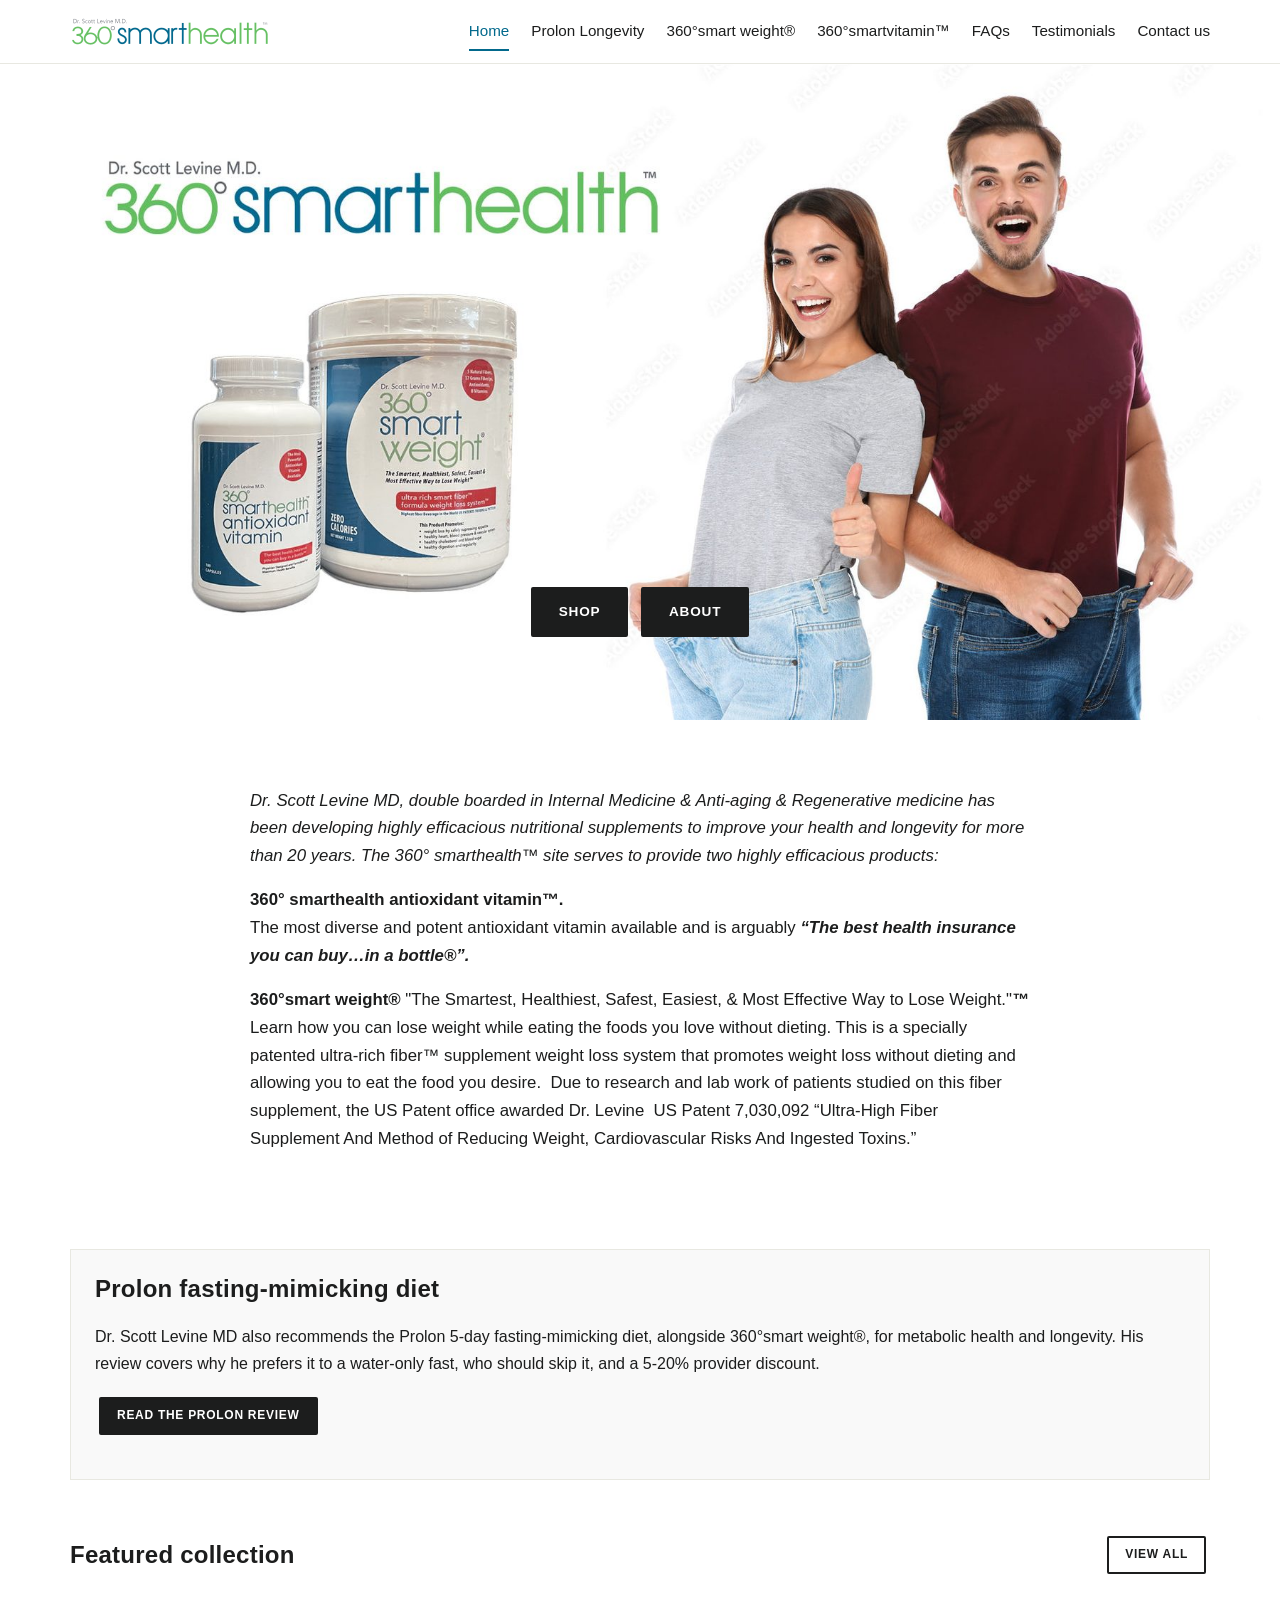
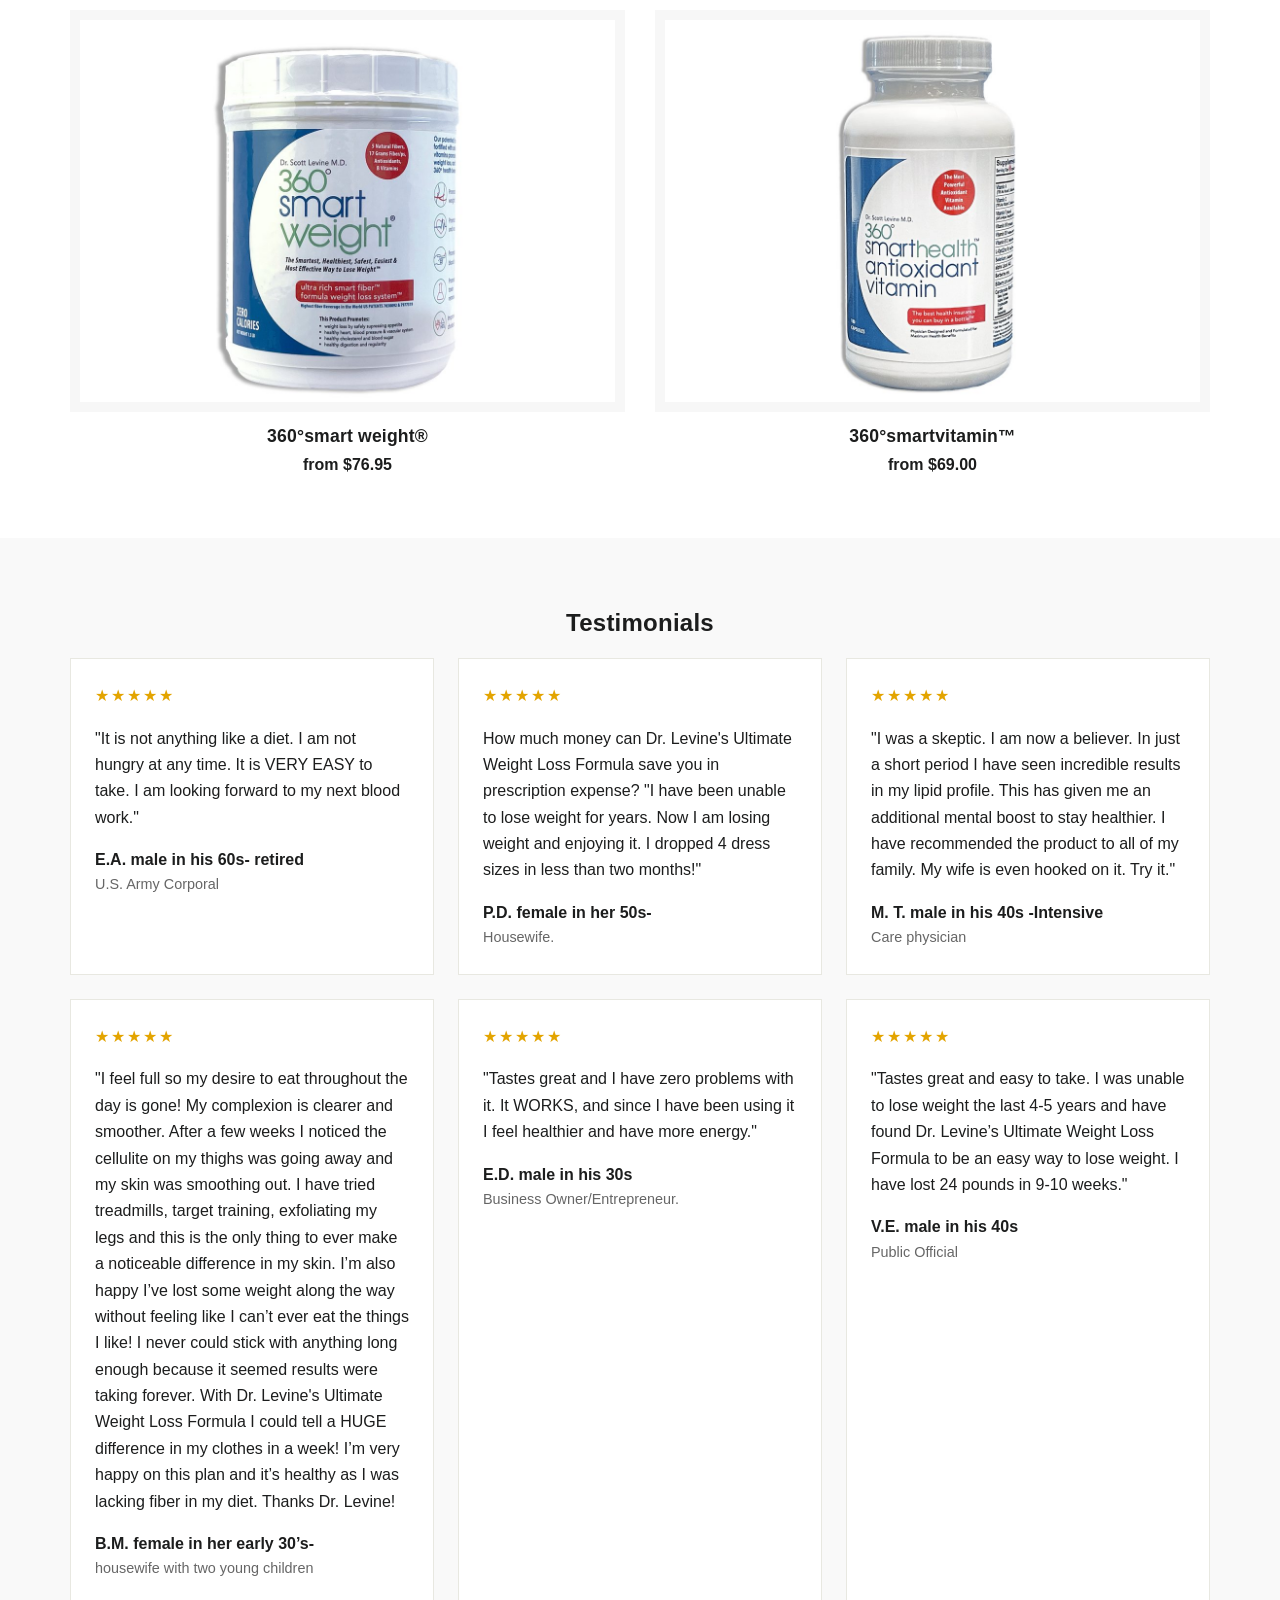
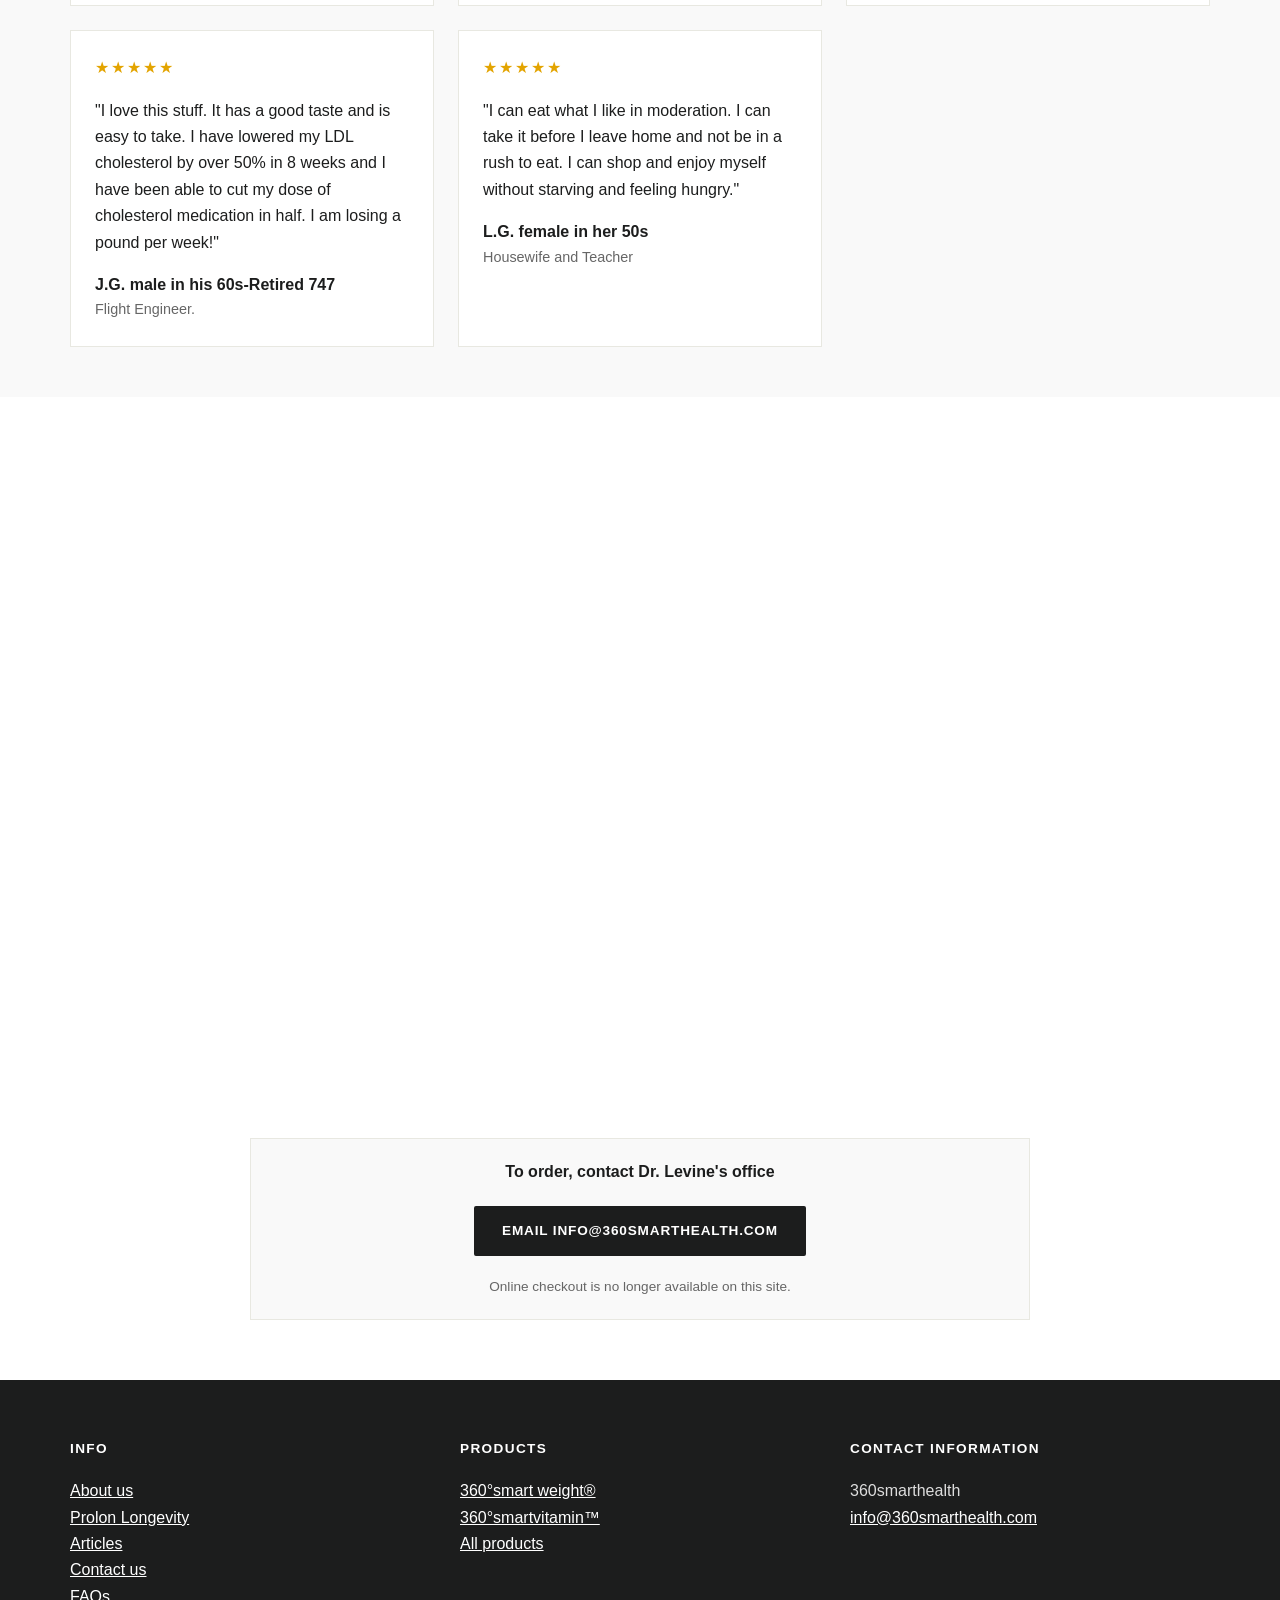
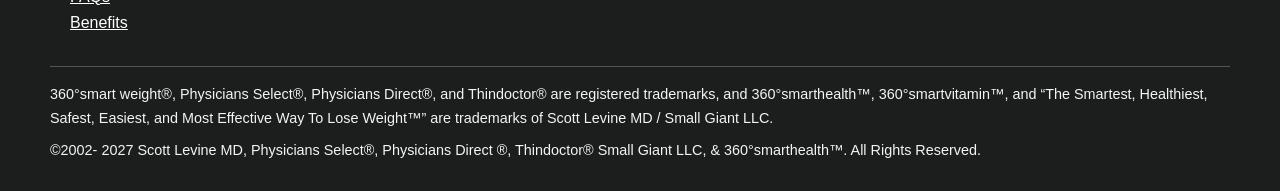
<file: index.html>
<!doctype html>
<html lang="en"><head><meta charset="utf-8"><meta name="viewport" content="width=device-width,initial-scale=1">
<title>360º Smarthealth Store – Scott Levine MD</title>
<meta name="description" content="Physician-formulated 360°smart weight® and 360°smartvitamin™️ by Scott Levine MD.">
<link rel="icon" href="images/logo.png"><link rel="stylesheet" href="assets/style.css"></head>
<body>
<header class="site-header"><div class="wrap header-inner">
<a class="brand" href="index.html"><img src="images/logo.png" alt="360° smarthealth – Scott Levine MD" width="200"></a>
<input type="checkbox" id="menu-toggle" class="menu-toggle"><label for="menu-toggle" class="menu-btn" aria-label="Menu">&#9776;</label>
<nav class="site-nav"><ul><li class="active"><a href="index.html">Home</a></li>
<li><a href="prolon-longevity.html">Prolon Longevity</a></li>
<li><a href="360-smart-weight.html">360°smart weight®</a><ul class="sub"><li><a href="benefits.html">Benefits of fiber</a></li><li><a href="how-to-use.html">How to use 360°smart weight®</a></li></ul></li>
<li><a href="360-smartvitamin.html">360°smartvitamin™️</a><ul class="sub"><li><a href="benefits-of-antioxidant-vitamins.html">Benefits of antioxidant vitamins</a></li></ul></li>
<li><a href="faqs.html">FAQs</a></li>
<li><a href="testimonials.html">Testimonials</a></li>
<li><a href="contact.html">Contact us</a></li></ul></nav></div></header>
<main>
<section class="hero"><img src="images/home-hero.jpg" alt="360° smarthealth" class="hero-img"><div class="hero-btns"><a class="btn" href="products.html">Shop</a> <a class="btn" href="about-us.html">About</a></div></section>
<section class="wrap narrow rte intro"><p><em>Dr. Scott Levine MD, double boarded in Internal Medicine &amp; Anti-aging &amp; Regenerative medicine has been developing highly efficacious nutritional supplements to improve your health and longevity for more than 20 years. The 360° smarthealth™ site serves to provide two highly efficacious products:</em></p><p><strong>360° smarthealth antioxidant vitamin™️.</strong> <br/>The most diverse and potent antioxidant vitamin available and is arguably <em><strong>“The best health insurance you can buy…in a bottle®”.  </strong></em></p><p><strong>360°smart weight®</strong> "The Smartest, Healthiest, Safest, Easiest, &amp; Most Effective Way to Lose Weight."<em><strong>™</strong></em>  Learn how you can lose weight while eating the foods you love without dieting. This is a specially patented  ultra-rich fiber™️ supplement weight loss system that promotes weight loss without dieting and allowing you to eat the food you desire.  Due to research and lab work of patients studied on this fiber supplement, the US Patent office awarded Dr. Levine  US Patent 7,030,092 “Ultra-High Fiber Supplement And Method of Reducing Weight, Cardiovascular Risks And Ingested Toxins.”</p></section>
<section class="wrap"><div class="feature-blurb"><h2>Prolon fasting-mimicking diet</h2><p>Dr. Scott Levine MD also recommends the Prolon 5-day fasting-mimicking diet, alongside 360°smart weight®, for metabolic health and longevity. His review covers why he prefers it to a water-only fast, who should skip it, and a 5-20% provider discount.</p><p><a class="btn btn-small" href="prolon-longevity.html">Read the Prolon review</a></p></div></section>
<section class="wrap"><div class="section-head"><h2>Featured collection</h2><a class="btn btn-small btn-outline" href="products.html">View all</a></div><div class="grid2"><a class="card" href="360-smart-weight.html"><div class="card-img"><img src="images/smartweight-1-canister.jpg" alt="360°smart weight®" loading="lazy"></div><h3>360°smart weight®</h3><p class="price">from $76.95</p></a><a class="card" href="360-smartvitamin.html"><div class="card-img"><img src="images/vitamin-1-bottle.jpg" alt="360°smartvitamin™️" loading="lazy"></div><h3>360°smartvitamin™️</h3><p class="price">from $69.00</p></a></div></section>
<section class="testimonials"><div class="wrap"><h2>Testimonials</h2><div class="tgrid"><blockquote class="testimonial"><span class="stars">★★★★★</span><p>"It is not anything like a diet. I am not hungry at any time. It is VERY EASY to take. I am looking forward to my next blood work."</p><cite>E.A. male in his 60s- retired</cite><div class="info">U.S. Army Corporal</div></blockquote><blockquote class="testimonial"><span class="stars">★★★★★</span><p>How much money can Dr. Levine's Ultimate Weight Loss Formula save you in prescription expense? "I have been unable to lose weight for years. Now I am losing weight and enjoying it. I dropped 4 dress sizes in less than two months!"</p><cite>P.D. female in her 50s-</cite><div class="info">Housewife.</div></blockquote><blockquote class="testimonial"><span class="stars">★★★★★</span><p>"I was a skeptic. I am now a believer. In just a short period I have seen incredible results in my lipid profile. This has given me an additional mental boost to stay healthier. I have recommended the product to all of my family. My wife is even hooked on it. Try it."</p><cite>M. T. male in his 40s -Intensive</cite><div class="info">Care physician</div></blockquote><blockquote class="testimonial"><span class="stars">★★★★★</span><p>"I feel full so my desire to eat throughout the day is gone! My complexion is clearer and smoother. After a few weeks I noticed the cellulite on my thighs was going away and my skin was smoothing out. I have tried treadmills, target training, exfoliating my legs and this is the only thing to ever make a noticeable difference in my skin. I’m also happy I’ve lost some weight along the way without feeling like I can’t ever eat the things I like! I never could stick with anything long enough because it seemed results were taking forever. With Dr. Levine's Ultimate Weight Loss Formula I could tell a HUGE difference in my clothes in a week! I’m very happy on this plan and it’s healthy as I was lacking fiber in my diet. Thanks Dr. Levine!</p><cite>B.M. female in her early 30’s-</cite><div class="info">housewife with two young children</div></blockquote><blockquote class="testimonial"><span class="stars">★★★★★</span><p>"Tastes great and I have zero problems with it. It WORKS, and since I have been using it I feel healthier and have more energy."</p><cite>E.D. male in his 30s</cite><div class="info">Business Owner/Entrepreneur.</div></blockquote><blockquote class="testimonial"><span class="stars">★★★★★</span><p>"Tastes great and easy to take. I was unable to lose weight the last 4-5 years and have found Dr. Levine’s Ultimate Weight Loss Formula to be an easy way to lose weight. I have lost 24 pounds in 9-10 weeks."</p><cite>V.E. male in his 40s</cite><div class="info">Public Official</div></blockquote><blockquote class="testimonial"><span class="stars">★★★★★</span><p>"I love this stuff. It has a good taste and is easy to take. I have lowered my LDL cholesterol by over 50% in 8 weeks and I have been able to cut my dose of cholesterol medication in half. I am losing a pound per week!"</p><cite>J.G. male in his 60s-Retired 747</cite><div class="info">Flight Engineer.</div></blockquote><blockquote class="testimonial"><span class="stars">★★★★★</span><p>"I can eat what I like in moderation. I can take it before I leave home and not be in a rush to eat. I can shop and enjoy myself without starving and feeling hungry."</p><cite>L.G. female in her 50s</cite><div class="info">Housewife and Teacher</div></blockquote></div></div></section>
<section class="video wrap"><div class="video-frame"><iframe src="https://www.youtube-nocookie.com/embed/jX1NvXMOB24" title="360° smarthealth video" loading="lazy" allowfullscreen></iframe></div></section>
<section class="wrap narrow center"><div class="order-box"><p class="order-title">To order, contact Dr. Levine's office</p><p><a class="btn" href="mailto:info@360smarthealth.com?subject=Order inquiry: 360 smarthealth products">Email info@360smarthealth.com</a></p><p class="small">Online checkout is no longer available on this site.</p></div></section>
</main>
<footer class="site-footer"><div class="wrap footer-grid">
<div><h4>Info</h4><ul><li><a href="about-us.html">About us</a></li><li><a href="prolon-longevity.html">Prolon Longevity</a></li><li><a href="articles.html">Articles</a></li><li><a href="contact.html">Contact us</a></li><li><a href="faqs.html">FAQs</a></li><li><a href="benefits.html">Benefits</a></li></ul></div>
<div><h4>Products</h4><ul><li><a href="360-smart-weight.html">360°smart weight®</a></li><li><a href="360-smartvitamin.html">360°smartvitamin™️</a></li><li><a href="products.html">All products</a></li></ul></div>
<div><h4>Contact information</h4><p>360smarthealth<br><a href="mailto:info@360smarthealth.com">info@360smarthealth.com</a></p></div>
</div><div class="wrap copyright"><p>360°smart weight®, Physicians Select®, Physicians Direct®, and Thindoctor® are registered trademarks, and 360°smarthealth™, 360°smartvitamin™, and “The Smartest, Healthiest, Safest, Easiest, and Most Effective Way To Lose Weight™” are trademarks of Scott Levine MD / Small Giant LLC.</p><p>©2002- 2027 Scott Levine MD, Physicians Select®, Physicians Direct ®, Thindoctor® Small Giant LLC, &amp; 360°smarthealth™. All Rights Reserved.</p></div></footer>
<script src="assets/analytics.js" defer></script>
</body></html>
</file>
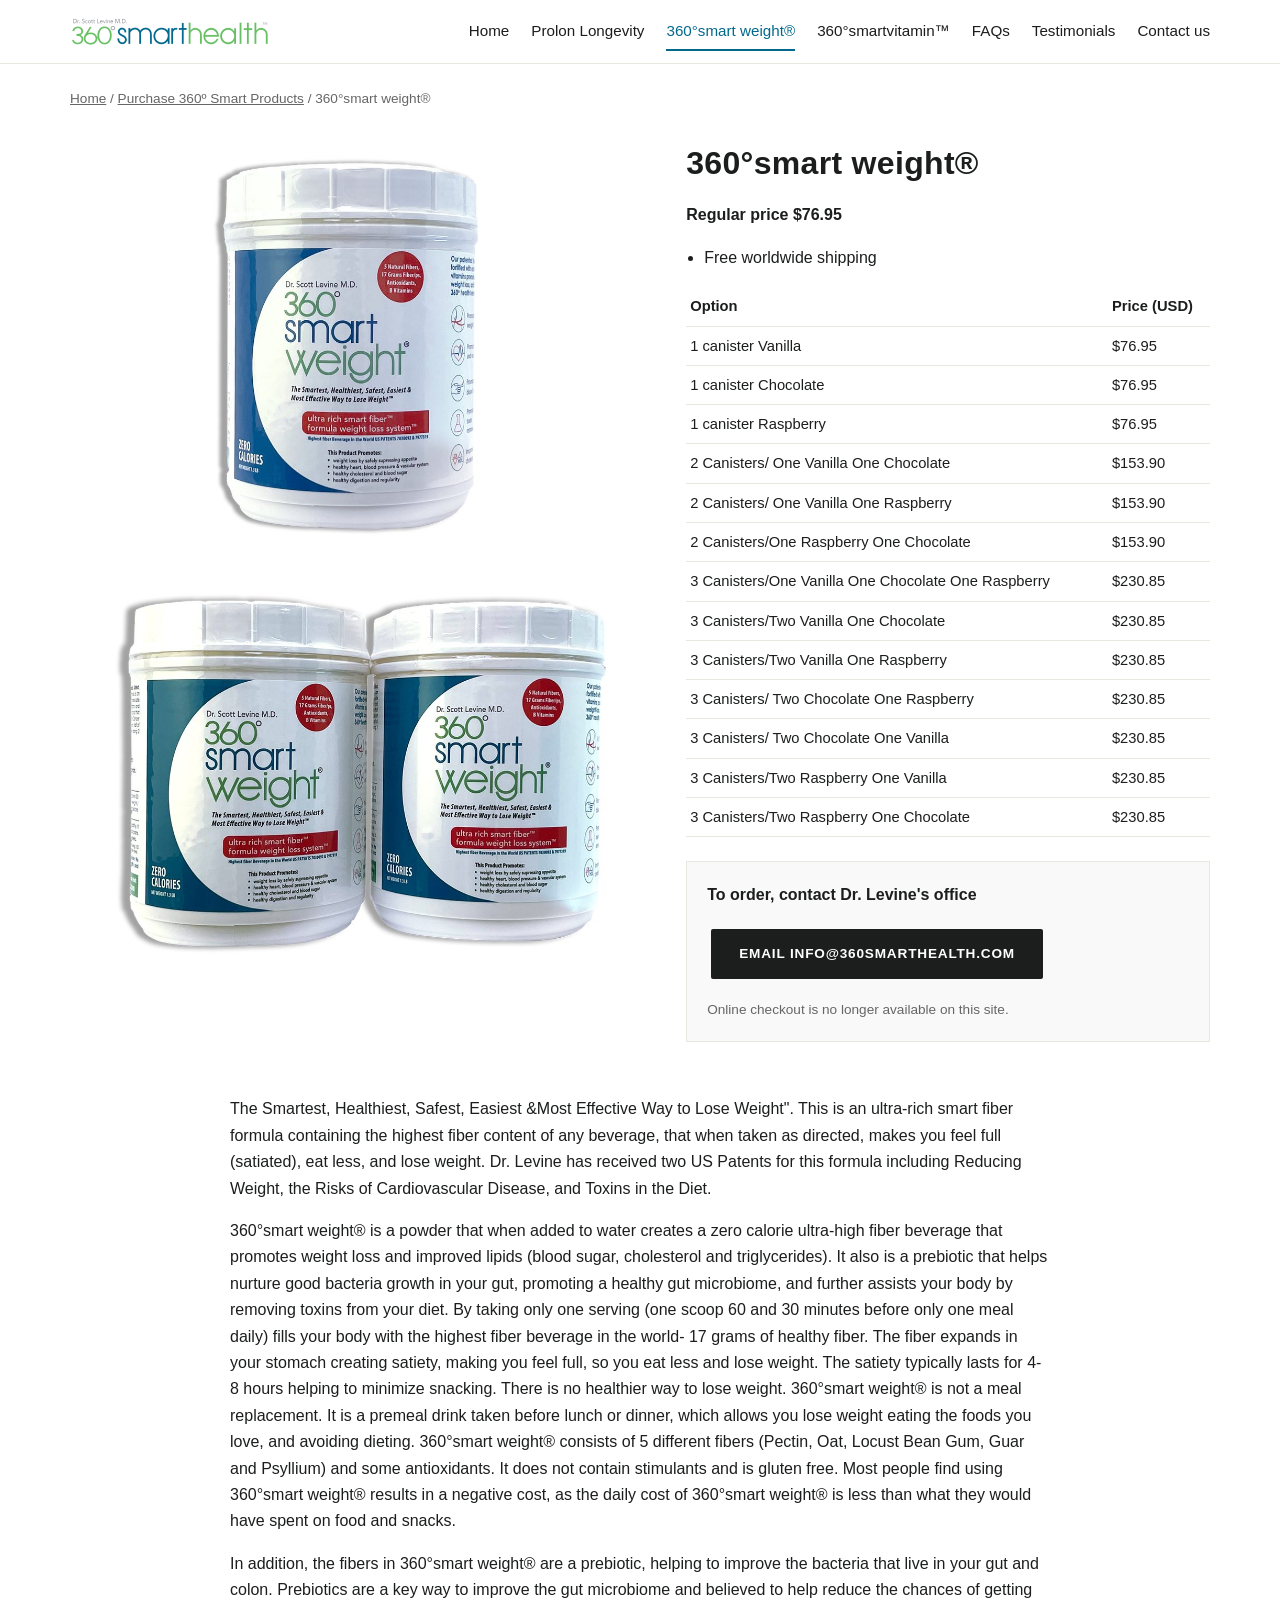
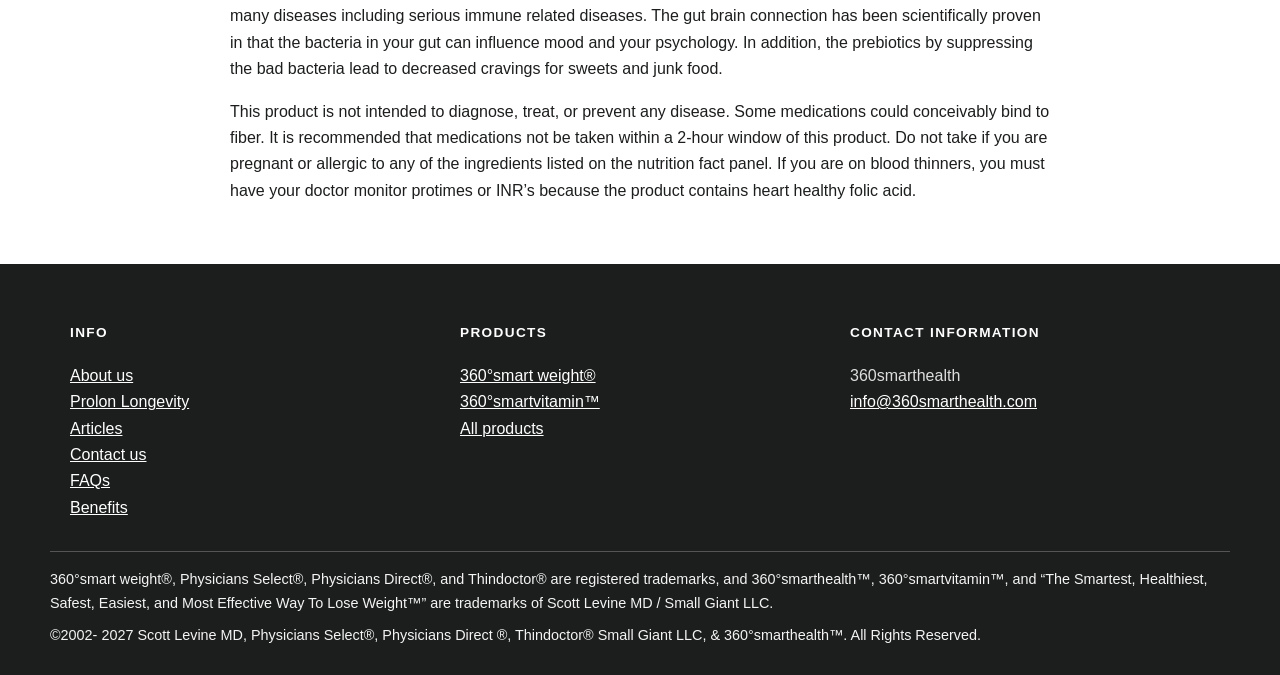
<file: 360-smart-weight.html>
<!doctype html>
<html lang="en"><head><meta charset="utf-8"><meta name="viewport" content="width=device-width,initial-scale=1">
<title>360°smart weight® – Scott Levine MD</title>
<meta name="description" content="360°smart weight®">
<link rel="icon" href="images/logo.png"><link rel="stylesheet" href="assets/style.css"></head>
<body>
<header class="site-header"><div class="wrap header-inner">
<a class="brand" href="index.html"><img src="images/logo.png" alt="360° smarthealth – Scott Levine MD" width="200"></a>
<input type="checkbox" id="menu-toggle" class="menu-toggle"><label for="menu-toggle" class="menu-btn" aria-label="Menu">&#9776;</label>
<nav class="site-nav"><ul><li><a href="index.html">Home</a></li>
<li><a href="prolon-longevity.html">Prolon Longevity</a></li>
<li class="active"><a href="360-smart-weight.html">360°smart weight®</a><ul class="sub"><li><a href="benefits.html">Benefits of fiber</a></li><li><a href="how-to-use.html">How to use 360°smart weight®</a></li></ul></li>
<li><a href="360-smartvitamin.html">360°smartvitamin™️</a><ul class="sub"><li><a href="benefits-of-antioxidant-vitamins.html">Benefits of antioxidant vitamins</a></li></ul></li>
<li><a href="faqs.html">FAQs</a></li>
<li><a href="testimonials.html">Testimonials</a></li>
<li><a href="contact.html">Contact us</a></li></ul></nav></div></header>
<main>
<section class="wrap"><nav class="crumbs"><a href="index.html">Home</a> / <a href="products.html">Purchase 360º Smart Products</a> / 360°smart weight®</nav>
<div class="product"><div class="product-media"><div class="gallery"><img src="images/smartweight-1-canister.jpg" alt="" loading="lazy"><img src="images/smartweight-2-canisters.jpg" alt="" loading="lazy"></div></div>
<div class="product-info"><h1>360°smart weight®</h1><p class="price">Regular price $76.95</p><ul class="ticks"><li>Free worldwide shipping</li></ul><table class="prices"><thead><tr><th>Option</th><th>Price (USD)</th></tr></thead><tbody><tr><td>1 canister Vanilla</td><td>$76.95</td></tr><tr><td>1 canister Chocolate</td><td>$76.95</td></tr><tr><td>1 canister Raspberry</td><td>$76.95</td></tr><tr><td>2 Canisters/ One Vanilla One Chocolate</td><td>$153.90</td></tr><tr><td>2 Canisters/ One Vanilla One Raspberry</td><td>$153.90</td></tr><tr><td>2 Canisters/One Raspberry One Chocolate</td><td>$153.90</td></tr><tr><td>3 Canisters/One Vanilla One Chocolate One Raspberry</td><td>$230.85</td></tr><tr><td>3 Canisters/Two Vanilla One Chocolate</td><td>$230.85</td></tr><tr><td>3 Canisters/Two Vanilla One Raspberry</td><td>$230.85</td></tr><tr><td>3 Canisters/ Two Chocolate One Raspberry</td><td>$230.85</td></tr><tr><td>3 Canisters/ Two Chocolate One Vanilla</td><td>$230.85</td></tr><tr><td>3 Canisters/Two Raspberry One Vanilla</td><td>$230.85</td></tr><tr><td>3 Canisters/Two Raspberry One Chocolate</td><td>$230.85</td></tr></tbody></table><div class="order-box"><p class="order-title">To order, contact Dr. Levine's office</p><p><a class="btn" href="mailto:info@360smarthealth.com?subject=Order inquiry: 360°smart weight®">Email info@360smarthealth.com</a></p><p class="small">Online checkout is no longer available on this site.</p></div></div></div>
<div class="narrow rte long"><p>The Smartest, Healthiest, Safest, Easiest &amp;Most Effective Way to Lose Weight". This is an ultra-rich smart fiber formula containing the highest fiber content of any beverage, that when taken as directed, makes you feel full (satiated), eat less, and lose weight. Dr. Levine has received two US Patents for this formula including Reducing Weight, the Risks of Cardiovascular Disease, and Toxins in the Diet.</p><p>360°smart weight® is a powder that when added to water creates a zero calorie ultra-high fiber beverage that promotes weight loss and improved lipids (blood sugar, cholesterol and triglycerides). It also is a prebiotic that helps nurture good bacteria growth in your gut, promoting a healthy gut microbiome, and further assists your body by removing toxins from your diet. By taking only one serving (one scoop 60 and 30 minutes before only one meal daily) fills your body with the highest fiber beverage in the world- 17 grams of healthy fiber. The fiber expands in your stomach creating satiety, making you feel full, so you eat less and lose weight. The satiety typically lasts for 4-8 hours helping to minimize snacking. There is no healthier way to lose weight. 360°smart weight® is not a meal replacement. It is a premeal drink taken before lunch or dinner, which allows you lose weight eating the foods you love, and avoiding dieting. 360°smart weight® consists of 5 different fibers (Pectin, Oat, Locust Bean Gum, Guar and Psyllium) and some antioxidants. It does not contain stimulants and is gluten free. Most people find using 360°smart weight® results in a negative cost, as the daily cost of 360°smart weight® is less than what they would have spent on food and snacks.</p><p>In addition, the fibers in 360°smart weight® are a prebiotic, helping to improve the bacteria that live in your gut and colon. Prebiotics are a key way to improve the gut microbiome and believed to help reduce the chances of getting many diseases including serious immune related diseases. The gut brain connection has been scientifically proven in that the bacteria in your gut can influence mood and your psychology. In addition, the prebiotics by suppressing the bad bacteria lead to decreased cravings for sweets and junk food.</p><p>This product is not intended to diagnose, treat, or prevent any disease. Some medications could conceivably bind to fiber. It is recommended that medications not be taken within a 2-hour window of this product. Do not take if you are pregnant or allergic to any of the ingredients listed on the nutrition fact panel. If you are on blood thinners, you must have your doctor monitor protimes or INR’s because the product contains heart healthy folic acid.</p></div></section>
</main>
<footer class="site-footer"><div class="wrap footer-grid">
<div><h4>Info</h4><ul><li><a href="about-us.html">About us</a></li><li><a href="prolon-longevity.html">Prolon Longevity</a></li><li><a href="articles.html">Articles</a></li><li><a href="contact.html">Contact us</a></li><li><a href="faqs.html">FAQs</a></li><li><a href="benefits.html">Benefits</a></li></ul></div>
<div><h4>Products</h4><ul><li><a href="360-smart-weight.html">360°smart weight®</a></li><li><a href="360-smartvitamin.html">360°smartvitamin™️</a></li><li><a href="products.html">All products</a></li></ul></div>
<div><h4>Contact information</h4><p>360smarthealth<br><a href="mailto:info@360smarthealth.com">info@360smarthealth.com</a></p></div>
</div><div class="wrap copyright"><p>360°smart weight®, Physicians Select®, Physicians Direct®, and Thindoctor® are registered trademarks, and 360°smarthealth™, 360°smartvitamin™, and “The Smartest, Healthiest, Safest, Easiest, and Most Effective Way To Lose Weight™” are trademarks of Scott Levine MD / Small Giant LLC.</p><p>©2002- 2027 Scott Levine MD, Physicians Select®, Physicians Direct ®, Thindoctor® Small Giant LLC, &amp; 360°smarthealth™. All Rights Reserved.</p></div></footer>
<script src="assets/analytics.js" defer></script>
</body></html>
</file>
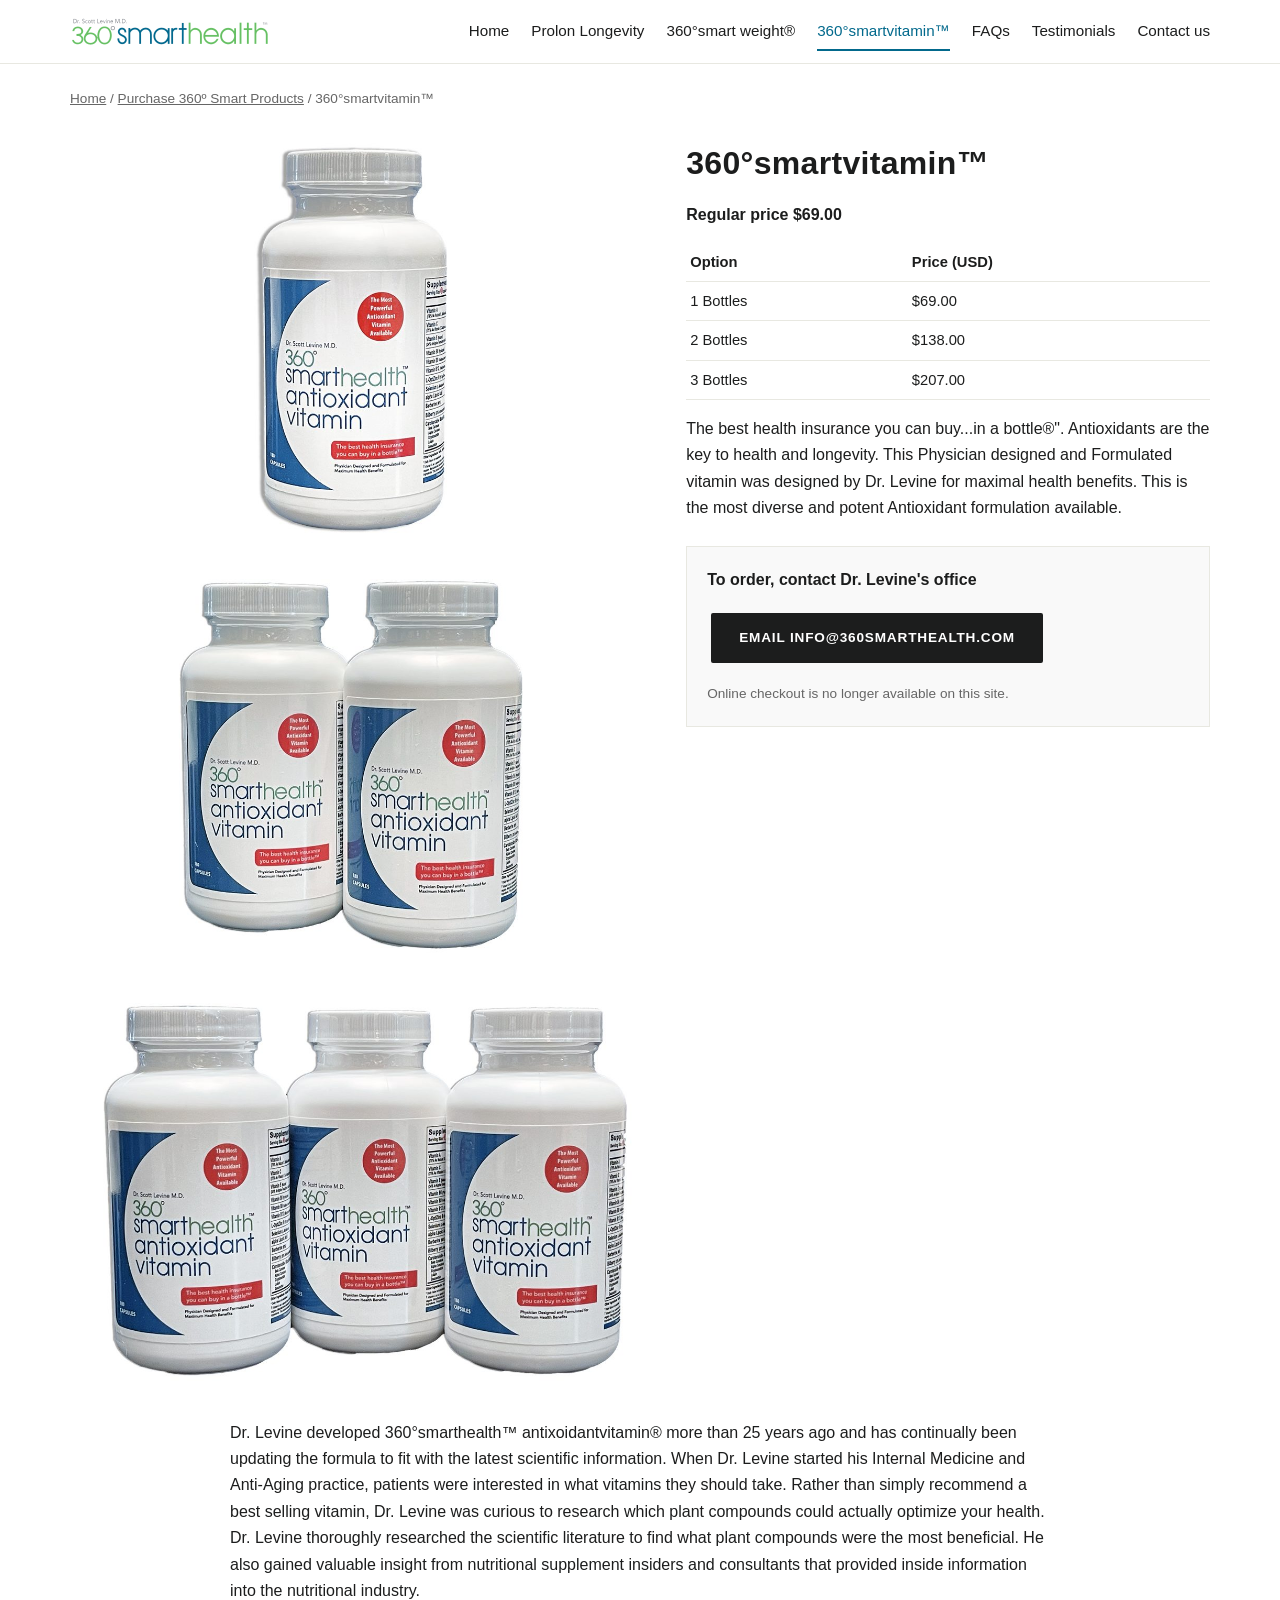
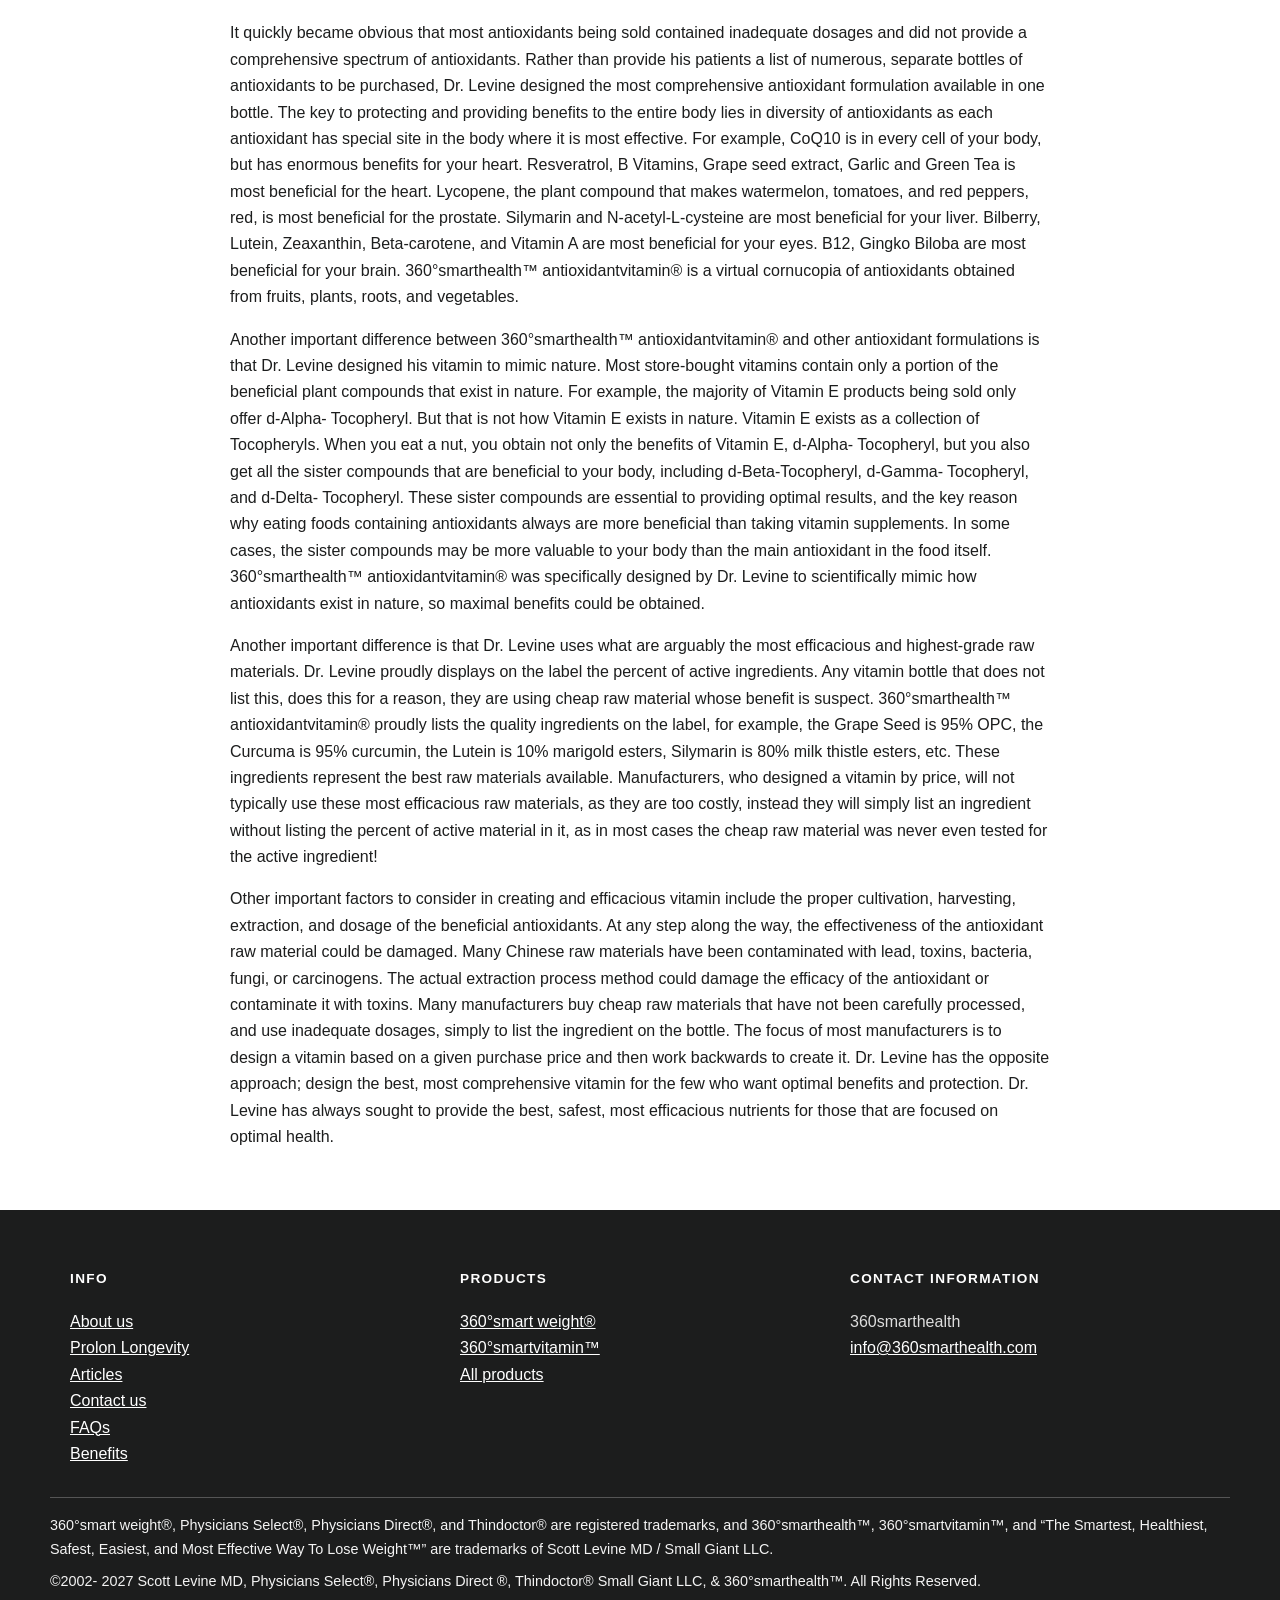
<file: 360-smartvitamin.html>
<!doctype html>
<html lang="en"><head><meta charset="utf-8"><meta name="viewport" content="width=device-width,initial-scale=1">
<title>360°smartvitamin™️ – Scott Levine MD</title>
<meta name="description" content="360°smartvitamin™️">
<link rel="icon" href="images/logo.png"><link rel="stylesheet" href="assets/style.css"></head>
<body>
<header class="site-header"><div class="wrap header-inner">
<a class="brand" href="index.html"><img src="images/logo.png" alt="360° smarthealth – Scott Levine MD" width="200"></a>
<input type="checkbox" id="menu-toggle" class="menu-toggle"><label for="menu-toggle" class="menu-btn" aria-label="Menu">&#9776;</label>
<nav class="site-nav"><ul><li><a href="index.html">Home</a></li>
<li><a href="prolon-longevity.html">Prolon Longevity</a></li>
<li><a href="360-smart-weight.html">360°smart weight®</a><ul class="sub"><li><a href="benefits.html">Benefits of fiber</a></li><li><a href="how-to-use.html">How to use 360°smart weight®</a></li></ul></li>
<li class="active"><a href="360-smartvitamin.html">360°smartvitamin™️</a><ul class="sub"><li><a href="benefits-of-antioxidant-vitamins.html">Benefits of antioxidant vitamins</a></li></ul></li>
<li><a href="faqs.html">FAQs</a></li>
<li><a href="testimonials.html">Testimonials</a></li>
<li><a href="contact.html">Contact us</a></li></ul></nav></div></header>
<main>
<section class="wrap"><nav class="crumbs"><a href="index.html">Home</a> / <a href="products.html">Purchase 360º Smart Products</a> / 360°smartvitamin™️</nav>
<div class="product"><div class="product-media"><div class="gallery"><img src="images/vitamin-1-bottle.jpg" alt="" loading="lazy"><img src="images/vitamin-2-bottles.jpg" alt="" loading="lazy"><img src="images/vitamin-3-bottles.jpg" alt="" loading="lazy"></div></div>
<div class="product-info"><h1>360°smartvitamin™️</h1><p class="price">Regular price $69.00</p><table class="prices"><thead><tr><th>Option</th><th>Price (USD)</th></tr></thead><tbody><tr><td>1 Bottles</td><td>$69.00</td></tr><tr><td>2 Bottles</td><td>$138.00</td></tr><tr><td>3 Bottles</td><td>$207.00</td></tr></tbody></table><div class="rte"><p>The best health insurance you can buy...in a bottle®". Antioxidants are the key to health and longevity. This Physician designed and Formulated vitamin was designed by Dr. Levine for maximal health benefits. This is the most diverse and potent Antioxidant formulation available.<br/></p></div><div class="order-box"><p class="order-title">To order, contact Dr. Levine's office</p><p><a class="btn" href="mailto:info@360smarthealth.com?subject=Order inquiry: 360°smartvitamin™️">Email info@360smarthealth.com</a></p><p class="small">Online checkout is no longer available on this site.</p></div></div></div>
<div class="narrow rte long"><p>Dr. Levine developed 360°smarthealth™ antixoidantvitamin® more than 25 years ago and has continually been updating the formula to fit with the latest scientific information. When Dr. Levine started his Internal Medicine and Anti-Aging practice, patients were interested in what vitamins they should take. Rather than simply recommend a best selling vitamin, Dr. Levine was curious to research which plant compounds could actually optimize your health. Dr. Levine thoroughly researched the scientific literature to find what plant compounds were the most beneficial. He also gained valuable insight from nutritional supplement insiders and consultants that provided inside information into the nutritional industry.</p><p>It quickly became obvious that most antioxidants being sold contained inadequate dosages and did not provide a comprehensive spectrum of antioxidants. Rather than provide his patients a list of numerous, separate bottles of antioxidants to be purchased, Dr. Levine designed the most comprehensive antioxidant formulation available in one bottle. The key to protecting and providing benefits to the entire body lies in diversity of antioxidants as each antioxidant has special site in the body where it is most effective. For example, CoQ10 is in every cell of your body, but has enormous benefits for your heart. Resveratrol, B Vitamins, Grape seed extract, Garlic and Green Tea is most beneficial for the heart. Lycopene, the plant compound that makes watermelon, tomatoes, and red peppers, red, is most beneficial for the prostate. Silymarin and N-acetyl-L-cysteine are most beneficial for your liver. Bilberry, Lutein, Zeaxanthin, Beta-carotene, and Vitamin A are most beneficial for your eyes. B12, Gingko Biloba are most beneficial for your brain. 360°smarthealth™ antioxidantvitamin® is a virtual cornucopia of antioxidants obtained from fruits, plants, roots, and vegetables.</p><p>Another important difference between 360°smarthealth™ antioxidantvitamin® and other antioxidant formulations is that Dr. Levine designed his vitamin to mimic nature. Most store-bought vitamins contain only a portion of the beneficial plant compounds that exist in nature. For example, the majority of Vitamin E products being sold only offer d-Alpha- Tocopheryl. But that is not how Vitamin E exists in nature. Vitamin E exists as a collection of Tocopheryls. When you eat a nut, you obtain not only the benefits of Vitamin E, d-Alpha- Tocopheryl, but you also get all the sister compounds that are beneficial to your body, including d-Beta-Tocopheryl, d-Gamma- Tocopheryl, and d-Delta- Tocopheryl. These sister compounds are essential to providing optimal results, and the key reason why eating foods containing antioxidants always are more beneficial than taking vitamin supplements. In some cases, the sister compounds may be more valuable to your body than the main antioxidant in the food itself. 360°smarthealth™ antioxidantvitamin® was specifically designed by Dr. Levine to scientifically mimic how antioxidants exist in nature, so maximal benefits could be obtained.</p><p>Another important difference is that Dr. Levine uses what are arguably the most efficacious and highest-grade raw materials. Dr. Levine proudly displays on the label the percent of active ingredients. Any vitamin bottle that does not list this, does this for a reason, they are using cheap raw material whose benefit is suspect. 360°smarthealth™ antioxidantvitamin® proudly lists the quality ingredients on the label, for example, the Grape Seed is 95% OPC, the Curcuma is 95% curcumin, the Lutein is 10% marigold esters, Silymarin is 80% milk thistle esters, etc. These ingredients represent the best raw materials available. Manufacturers, who designed a vitamin by price, will not typically use these most efficacious raw materials, as they are too costly, instead they will simply list an ingredient without listing the percent of active material in it, as in most cases the cheap raw material was never even tested for the active ingredient!</p><p>Other important factors to consider in creating and efficacious vitamin include the proper cultivation, harvesting, extraction, and dosage of the beneficial antioxidants. At any step along the way, the effectiveness of the antioxidant raw material could be damaged. Many Chinese raw materials have been contaminated with lead, toxins, bacteria, fungi, or carcinogens. The actual extraction process method could damage the efficacy of the antioxidant or contaminate it with toxins. Many manufacturers buy cheap raw materials that have not been carefully processed, and use inadequate dosages, simply to list the ingredient on the bottle. The focus of most manufacturers is to design a vitamin based on a given purchase price and then work backwards to create it. Dr. Levine has the opposite approach; design the best, most comprehensive vitamin for the few who want optimal benefits and protection. Dr. Levine has always sought to provide the best, safest, most efficacious nutrients for those that are focused on optimal health.</p></div></section>
</main>
<footer class="site-footer"><div class="wrap footer-grid">
<div><h4>Info</h4><ul><li><a href="about-us.html">About us</a></li><li><a href="prolon-longevity.html">Prolon Longevity</a></li><li><a href="articles.html">Articles</a></li><li><a href="contact.html">Contact us</a></li><li><a href="faqs.html">FAQs</a></li><li><a href="benefits.html">Benefits</a></li></ul></div>
<div><h4>Products</h4><ul><li><a href="360-smart-weight.html">360°smart weight®</a></li><li><a href="360-smartvitamin.html">360°smartvitamin™️</a></li><li><a href="products.html">All products</a></li></ul></div>
<div><h4>Contact information</h4><p>360smarthealth<br><a href="mailto:info@360smarthealth.com">info@360smarthealth.com</a></p></div>
</div><div class="wrap copyright"><p>360°smart weight®, Physicians Select®, Physicians Direct®, and Thindoctor® are registered trademarks, and 360°smarthealth™, 360°smartvitamin™, and “The Smartest, Healthiest, Safest, Easiest, and Most Effective Way To Lose Weight™” are trademarks of Scott Levine MD / Small Giant LLC.</p><p>©2002- 2027 Scott Levine MD, Physicians Select®, Physicians Direct ®, Thindoctor® Small Giant LLC, &amp; 360°smarthealth™. All Rights Reserved.</p></div></footer>
<script src="assets/analytics.js" defer></script>
</body></html>
</file>
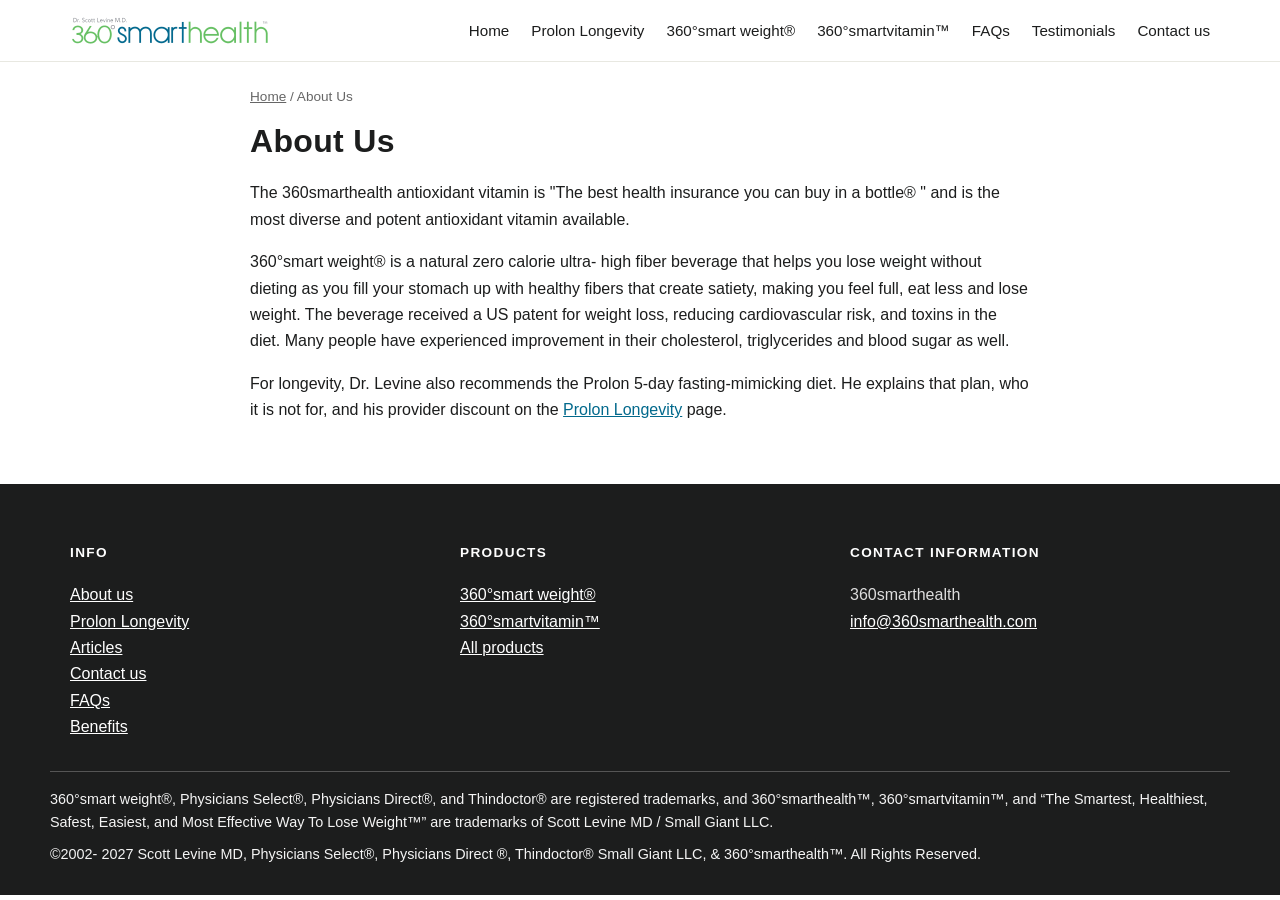
<file: about-us.html>
<!doctype html>
<html lang="en"><head><meta charset="utf-8"><meta name="viewport" content="width=device-width,initial-scale=1">
<title>About Us – Scott Levine MD</title>
<meta name="description" content="About Us">
<link rel="icon" href="images/logo.png"><link rel="stylesheet" href="assets/style.css"></head>
<body>
<header class="site-header"><div class="wrap header-inner">
<a class="brand" href="index.html"><img src="images/logo.png" alt="360° smarthealth – Scott Levine MD" width="200"></a>
<input type="checkbox" id="menu-toggle" class="menu-toggle"><label for="menu-toggle" class="menu-btn" aria-label="Menu">&#9776;</label>
<nav class="site-nav"><ul><li><a href="index.html">Home</a></li>
<li><a href="prolon-longevity.html">Prolon Longevity</a></li>
<li><a href="360-smart-weight.html">360°smart weight®</a><ul class="sub"><li><a href="benefits.html">Benefits of fiber</a></li><li><a href="how-to-use.html">How to use 360°smart weight®</a></li></ul></li>
<li><a href="360-smartvitamin.html">360°smartvitamin™️</a><ul class="sub"><li><a href="benefits-of-antioxidant-vitamins.html">Benefits of antioxidant vitamins</a></li></ul></li>
<li><a href="faqs.html">FAQs</a></li>
<li><a href="testimonials.html">Testimonials</a></li>
<li><a href="contact.html">Contact us</a></li></ul></nav></div></header>
<main>
<section class="wrap narrow"><nav class="crumbs"><a href="index.html">Home</a> / About Us</nav><h1>About Us</h1><div class="rte"><p>The 360smarthealth antioxidant vitamin is "The best health insurance you can buy in a bottle® " and is the most diverse and potent antioxidant vitamin available.</p><p>360°smart weight® is a natural zero calorie ultra- high fiber beverage that helps you lose weight without dieting as you fill your stomach up with healthy fibers that create satiety, making you feel full, eat less and lose weight. The beverage received a US patent for weight loss, reducing cardiovascular risk, and toxins in the diet. Many people have experienced improvement in their cholesterol, triglycerides and blood sugar as well.</p><p>For longevity, Dr. Levine also recommends the Prolon 5-day fasting-mimicking diet. He explains that plan, who it is not for, and his provider discount on the <a href="prolon-longevity.html">Prolon Longevity</a> page.</p></div></section>
</main>
<footer class="site-footer"><div class="wrap footer-grid">
<div><h4>Info</h4><ul><li><a href="about-us.html">About us</a></li><li><a href="prolon-longevity.html">Prolon Longevity</a></li><li><a href="articles.html">Articles</a></li><li><a href="contact.html">Contact us</a></li><li><a href="faqs.html">FAQs</a></li><li><a href="benefits.html">Benefits</a></li></ul></div>
<div><h4>Products</h4><ul><li><a href="360-smart-weight.html">360°smart weight®</a></li><li><a href="360-smartvitamin.html">360°smartvitamin™️</a></li><li><a href="products.html">All products</a></li></ul></div>
<div><h4>Contact information</h4><p>360smarthealth<br><a href="mailto:info@360smarthealth.com">info@360smarthealth.com</a></p></div>
</div><div class="wrap copyright"><p>360°smart weight®, Physicians Select®, Physicians Direct®, and Thindoctor® are registered trademarks, and 360°smarthealth™, 360°smartvitamin™, and “The Smartest, Healthiest, Safest, Easiest, and Most Effective Way To Lose Weight™” are trademarks of Scott Levine MD / Small Giant LLC.</p><p>©2002- 2027 Scott Levine MD, Physicians Select®, Physicians Direct ®, Thindoctor® Small Giant LLC, &amp; 360°smarthealth™. All Rights Reserved.</p></div></footer>
<script src="assets/analytics.js" defer></script>
</body></html>
</file>
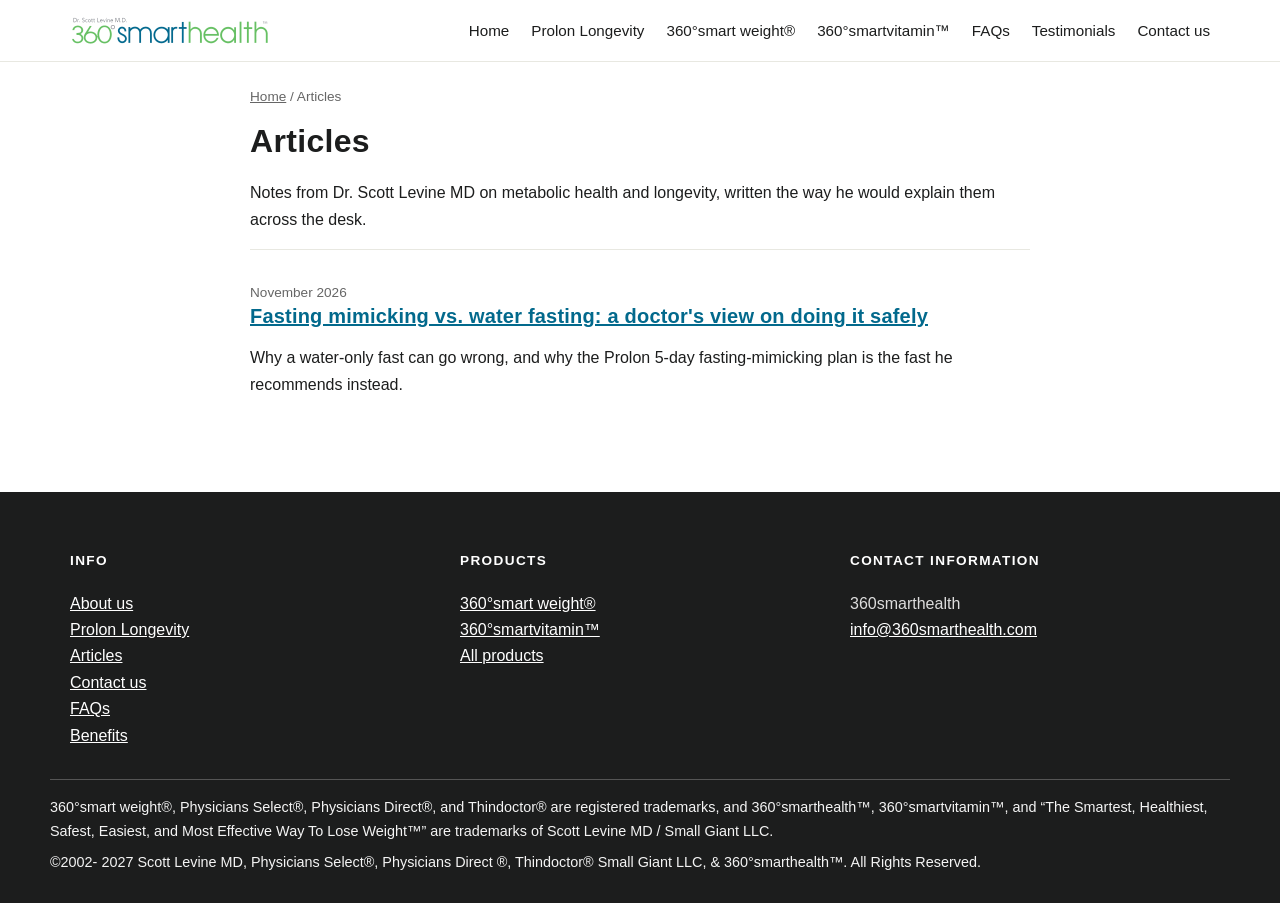
<file: articles.html>
<!doctype html>
<html lang="en"><head><meta charset="utf-8"><meta name="viewport" content="width=device-width,initial-scale=1">
<title>Articles – Scott Levine MD</title>
<meta name="description" content="Articles by Scott Levine MD on metabolic health, fasting, and longevity.">
<link rel="canonical" href="https://360smarthealth.com/articles.html">
<link rel="icon" href="images/logo.png"><link rel="stylesheet" href="assets/style.css"></head>
<body>
<header class="site-header"><div class="wrap header-inner">
<a class="brand" href="index.html"><img src="images/logo.png" alt="360° smarthealth – Scott Levine MD" width="200"></a>
<input type="checkbox" id="menu-toggle" class="menu-toggle"><label for="menu-toggle" class="menu-btn" aria-label="Menu">&#9776;</label>
<nav class="site-nav"><ul><li><a href="index.html">Home</a></li>
<li><a href="prolon-longevity.html">Prolon Longevity</a></li>
<li><a href="360-smart-weight.html">360°smart weight®</a><ul class="sub"><li><a href="benefits.html">Benefits of fiber</a></li><li><a href="how-to-use.html">How to use 360°smart weight®</a></li></ul></li>
<li><a href="360-smartvitamin.html">360°smartvitamin™️</a><ul class="sub"><li><a href="benefits-of-antioxidant-vitamins.html">Benefits of antioxidant vitamins</a></li></ul></li>
<li><a href="faqs.html">FAQs</a></li>
<li><a href="testimonials.html">Testimonials</a></li>
<li><a href="contact.html">Contact us</a></li></ul></nav></div></header>
<main>
<section class="wrap narrow"><nav class="crumbs"><a href="index.html">Home</a> / Articles</nav><h1>Articles</h1>
<div class="rte"><p>Notes from Dr. Scott Levine MD on metabolic health and longevity, written the way he would explain them across the desk.</p>
<ul class="article-list">
<li><p class="small">November 2026</p><h2><a href="articles/fasting-mimicking-vs-water-fasting.html">Fasting mimicking vs. water fasting: a doctor's view on doing it safely</a></h2><p>Why a water-only fast can go wrong, and why the Prolon 5-day fasting-mimicking plan is the fast he recommends instead.</p></li>
</ul>
</div></section>
</main>
<footer class="site-footer"><div class="wrap footer-grid">
<div><h4>Info</h4><ul><li><a href="about-us.html">About us</a></li><li><a href="prolon-longevity.html">Prolon Longevity</a></li><li><a href="articles.html">Articles</a></li><li><a href="contact.html">Contact us</a></li><li><a href="faqs.html">FAQs</a></li><li><a href="benefits.html">Benefits</a></li></ul></div>
<div><h4>Products</h4><ul><li><a href="360-smart-weight.html">360°smart weight®</a></li><li><a href="360-smartvitamin.html">360°smartvitamin™️</a></li><li><a href="products.html">All products</a></li></ul></div>
<div><h4>Contact information</h4><p>360smarthealth<br><a href="mailto:info@360smarthealth.com">info@360smarthealth.com</a></p></div>
</div><div class="wrap copyright"><p>360°smart weight®, Physicians Select®, Physicians Direct®, and Thindoctor® are registered trademarks, and 360°smarthealth™, 360°smartvitamin™, and “The Smartest, Healthiest, Safest, Easiest, and Most Effective Way To Lose Weight™” are trademarks of Scott Levine MD / Small Giant LLC.</p><p>©2002- 2027 Scott Levine MD, Physicians Select®, Physicians Direct ®, Thindoctor® Small Giant LLC, &amp; 360°smarthealth™. All Rights Reserved.</p></div></footer>
<script src="assets/analytics.js" defer></script>
</body></html>
</file>
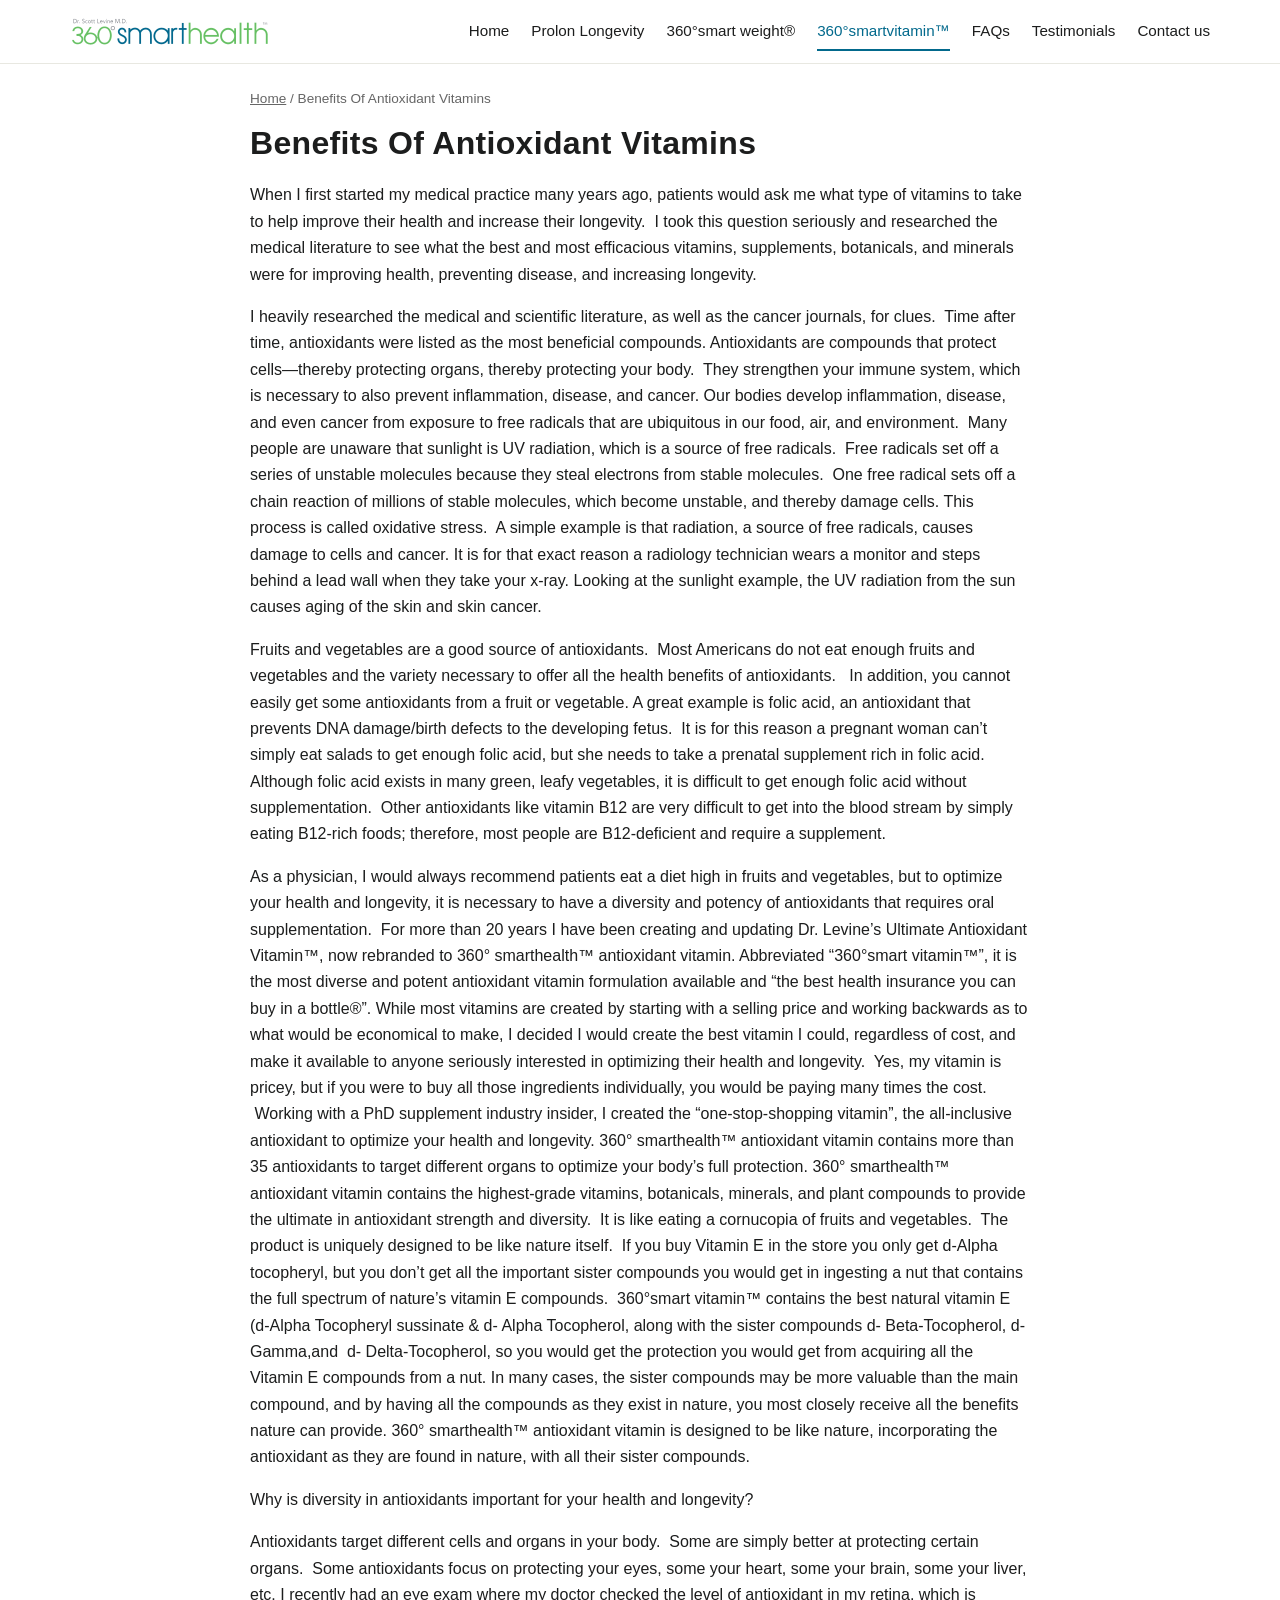
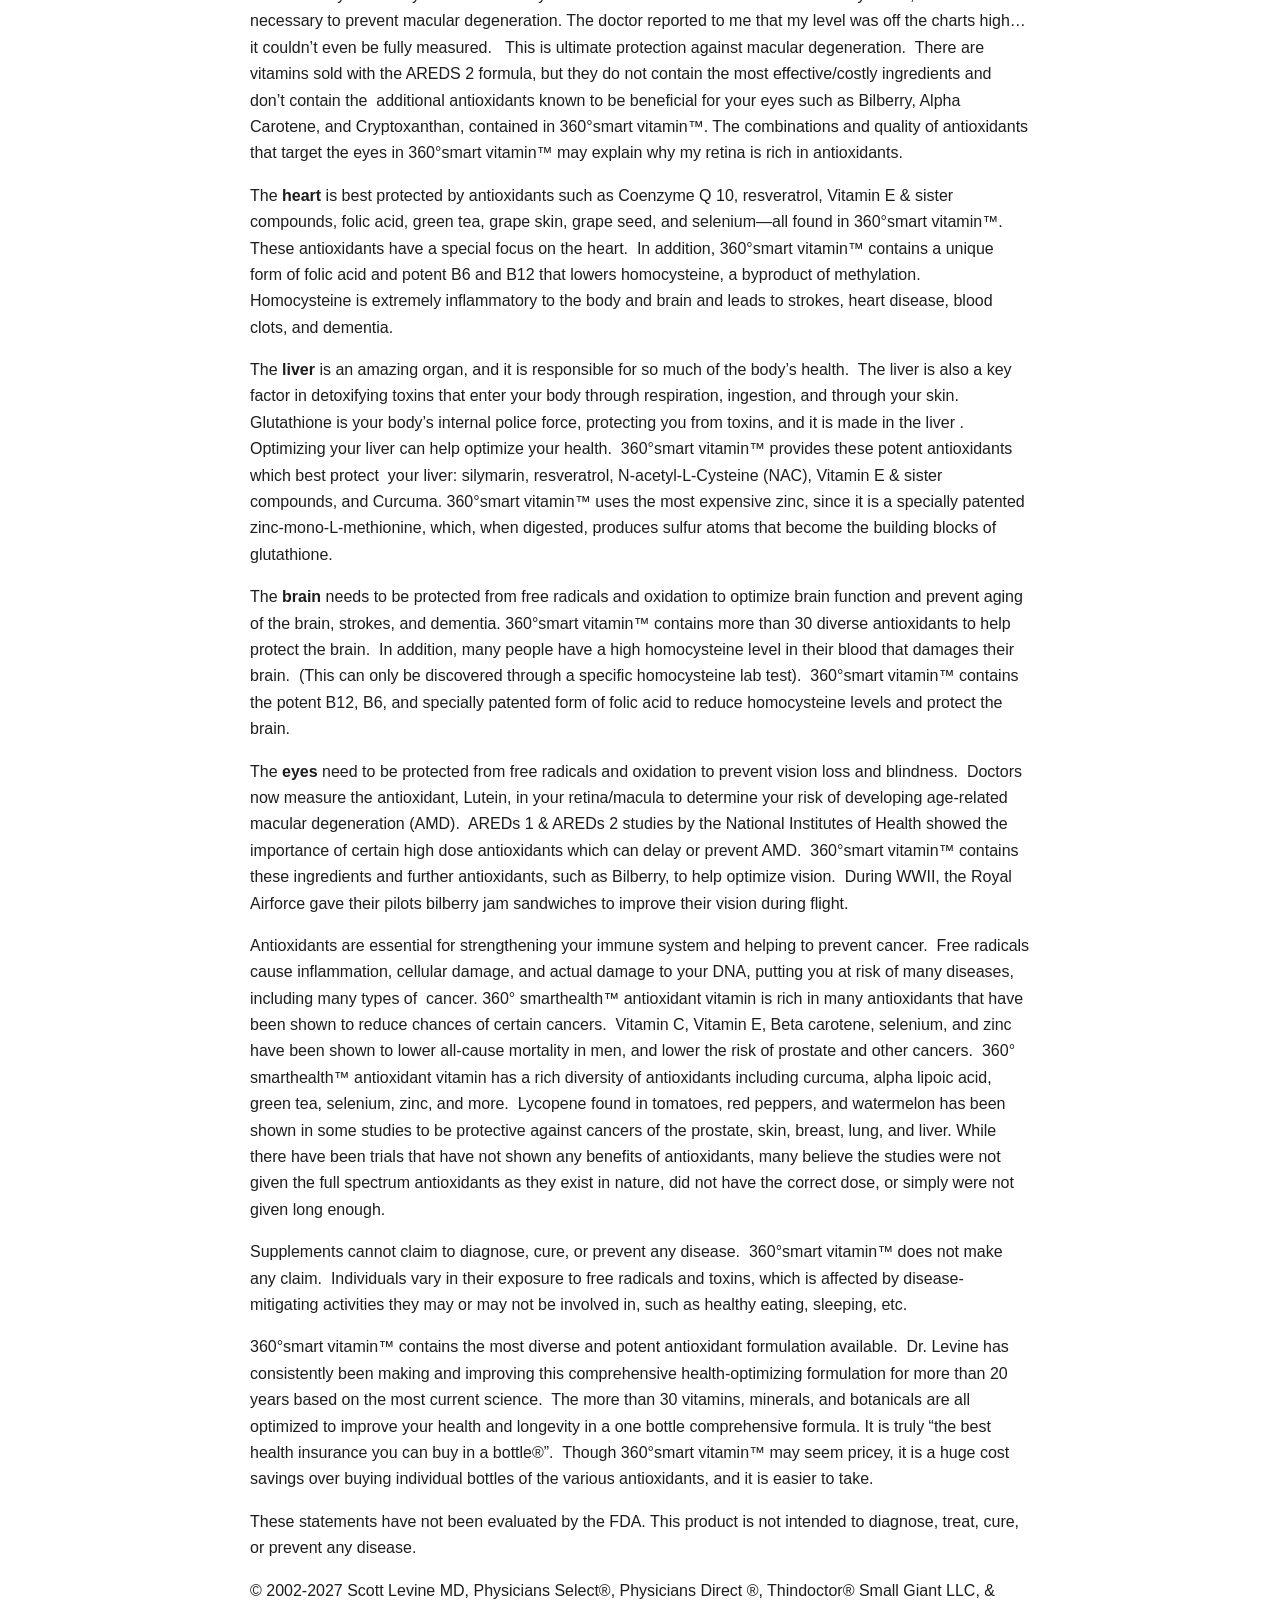
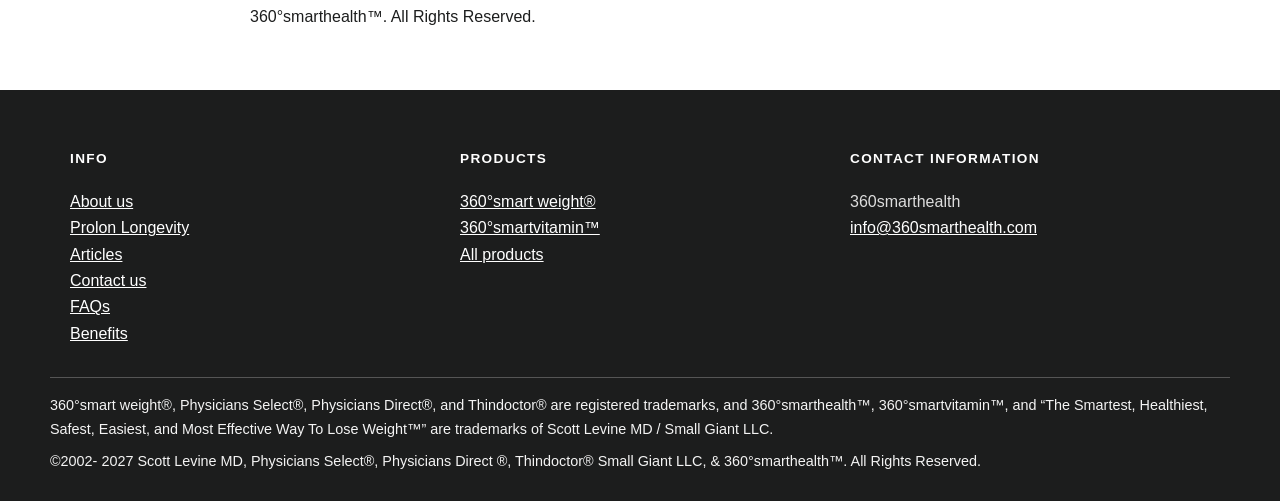
<file: benefits-of-antioxidant-vitamins.html>
<!doctype html>
<html lang="en"><head><meta charset="utf-8"><meta name="viewport" content="width=device-width,initial-scale=1">
<title>Benefits Of Antioxidant Vitamins – Scott Levine MD</title>
<meta name="description" content="Benefits Of Antioxidant Vitamins">
<link rel="icon" href="images/logo.png"><link rel="stylesheet" href="assets/style.css"></head>
<body>
<header class="site-header"><div class="wrap header-inner">
<a class="brand" href="index.html"><img src="images/logo.png" alt="360° smarthealth – Scott Levine MD" width="200"></a>
<input type="checkbox" id="menu-toggle" class="menu-toggle"><label for="menu-toggle" class="menu-btn" aria-label="Menu">&#9776;</label>
<nav class="site-nav"><ul><li><a href="index.html">Home</a></li>
<li><a href="prolon-longevity.html">Prolon Longevity</a></li>
<li><a href="360-smart-weight.html">360°smart weight®</a><ul class="sub"><li><a href="benefits.html">Benefits of fiber</a></li><li><a href="how-to-use.html">How to use 360°smart weight®</a></li></ul></li>
<li class="active"><a href="360-smartvitamin.html">360°smartvitamin™️</a><ul class="sub"><li><a href="benefits-of-antioxidant-vitamins.html">Benefits of antioxidant vitamins</a></li></ul></li>
<li><a href="faqs.html">FAQs</a></li>
<li><a href="testimonials.html">Testimonials</a></li>
<li><a href="contact.html">Contact us</a></li></ul></nav></div></header>
<main>
<section class="wrap narrow"><nav class="crumbs"><a href="index.html">Home</a> / Benefits Of Antioxidant Vitamins</nav><h1>Benefits Of Antioxidant Vitamins</h1><div class="rte"><p>When I first started my medical practice many years ago, patients would ask me what type of vitamins to take to help improve their health and increase their longevity.  I took this question seriously and researched the medical literature to see what the best and most efficacious vitamins, supplements, botanicals, and minerals were for improving health, preventing disease, and increasing longevity.</p>

<p>I heavily researched the medical and scientific literature, as well as the cancer journals, for clues.  Time after time, antioxidants were listed as the most beneficial compounds. Antioxidants are compounds that protect cells—thereby protecting organs, thereby protecting your body.  They strengthen your immune system, which is necessary to also prevent inflammation, disease, and cancer. Our bodies develop inflammation, disease, and even cancer from exposure to free radicals that are ubiquitous in our food, air, and environment.  Many people are unaware that sunlight is UV radiation, which is a source of free radicals.  Free radicals set off a series of unstable molecules because they steal electrons from stable molecules.  One free radical sets off a chain reaction of millions of stable molecules, which become unstable, and thereby damage cells. This process is called oxidative stress.  A simple example is that radiation, a source of free radicals, causes damage to cells and cancer. It is for that exact reason a radiology technician wears a monitor and steps behind a lead wall when they take your x-ray. Looking at the sunlight example, the UV radiation from the sun causes aging of the skin and skin cancer.  </p>

<p>Fruits and vegetables are a good source of antioxidants.  Most Americans do not eat enough fruits and vegetables and the variety necessary to offer all the health benefits of antioxidants.   In addition, you cannot easily get some antioxidants from a fruit or vegetable. A great example is folic acid, an antioxidant that prevents DNA damage/birth defects to the developing fetus.  It is for this reason a pregnant woman can’t simply eat salads to get enough folic acid, but she needs to take a prenatal supplement rich in folic acid.  Although folic acid exists in many green, leafy vegetables, it is difficult to get enough folic acid without supplementation.  Other antioxidants like vitamin B12 are very difficult to get into the blood stream by simply eating B12-rich foods; therefore, most people are B12-deficient and require a supplement.</p>

<p>As a physician, I would always recommend patients eat a diet high in fruits and vegetables, but to optimize your health and longevity, it is necessary to have a diversity and potency of antioxidants that requires oral supplementation.  For more than 20 years I have been creating and updating Dr. Levine’s Ultimate Antioxidant Vitamin™️, now rebranded to 360° smarthealth™️ antioxidant vitamin. Abbreviated “360°smart vitamin™️”, it is the most diverse and potent antioxidant vitamin formulation available and “the best health insurance you can buy in a bottle®”. While most vitamins are created by starting with a selling price and working backwards as to what would be economical to make, I decided I would create the best vitamin I could, regardless of cost, and make it available to anyone seriously interested in optimizing their health and longevity.  Yes, my vitamin is pricey, but if you were to buy all those ingredients individually, you would be paying many times the cost.  Working with a PhD supplement industry insider, I created the “one-stop-shopping vitamin”, the all-inclusive antioxidant to optimize your health and longevity. 360° smarthealth™️ antioxidant vitamin contains more than 35 antioxidants to target different organs to optimize your body’s full protection. 360° smarthealth™️ antioxidant vitamin contains the highest-grade vitamins, botanicals, minerals, and plant compounds to provide the ultimate in antioxidant strength and diversity.  It is like eating a cornucopia of fruits and vegetables.  The product is uniquely designed to be like nature itself.  If you buy Vitamin E in the store you only get d-Alpha tocopheryl, but you don’t get all the important sister compounds you would get in ingesting a nut that contains the full spectrum of nature’s vitamin E compounds.  360°smart vitamin™️ contains the best natural vitamin E (d-Alpha Tocopheryl sussinate &amp; d- Alpha Tocopherol, along with the sister compounds d- Beta-Tocopherol, d- Gamma,and  d- Delta-Tocopherol, so you would get the protection you would get from acquiring all the Vitamin E compounds from a nut. In many cases, the sister compounds may be more valuable than the main compound, and by having all the compounds as they exist in nature, you most closely receive all the benefits nature can provide. 360° smarthealth™️ antioxidant vitamin is designed to be like nature, incorporating the antioxidant as they are found in nature, with all their sister compounds.</p>


<p>Why is diversity in antioxidants important for your health and longevity?</p>

<p>Antioxidants target different cells and organs in your body.  Some are simply better at protecting certain organs.  Some antioxidants focus on protecting your eyes, some your heart, some your brain, some your liver, etc. I recently had an eye exam where my doctor checked the level of antioxidant in my retina, which is necessary to prevent macular degeneration. The doctor reported to me that my level was off the charts high…it couldn’t even be fully measured.   This is ultimate protection against macular degeneration.  There are vitamins sold with the AREDS 2 formula, but they do not contain the most effective/costly ingredients and don’t contain the  additional antioxidants known to be beneficial for your eyes such as Bilberry, Alpha Carotene, and Cryptoxanthan, contained in 360°smart vitamin™️. The combinations and quality of antioxidants that target the eyes in 360°smart vitamin™️ may explain why my retina is rich in antioxidants.</p>

<p>The <strong>heart</strong> is best protected by antioxidants such as Coenzyme Q 10, resveratrol, Vitamin E &amp; sister compounds, folic acid, green tea, grape skin, grape seed, and selenium—all found in 360°smart vitamin™️.  These antioxidants have a special focus on the heart.  In addition, 360°smart vitamin™️ contains a unique form of folic acid and potent B6 and B12 that lowers homocysteine, a byproduct of methylation.  Homocysteine is extremely inflammatory to the body and brain and leads to strokes, heart disease, blood clots, and dementia.</p>

<p>The <strong>liver </strong>is an amazing organ, and it is responsible for so much of the body’s health.  The liver is also a key factor in detoxifying toxins that enter your body through respiration, ingestion, and through your skin.  Glutathione is your body’s internal police force, protecting you from toxins, and it is made in the liver . Optimizing your liver can help optimize your health.  360°smart vitamin™️ provides these potent antioxidants which best protect  your liver: silymarin, resveratrol, N-acetyl-L-Cysteine (NAC), Vitamin E &amp; sister compounds, and Curcuma. 360°smart vitamin™️ uses the most expensive zinc, since it is a specially patented zinc-mono-L-methionine, which, when digested, produces sulfur atoms that become the building blocks of glutathione.</p>

<p>The <strong>brain</strong> needs to be protected from free radicals and oxidation to optimize brain function and prevent aging of the brain, strokes, and dementia. 360°smart vitamin™️ contains more than 30 diverse antioxidants to help protect the brain.  In addition, many people have a high homocysteine level in their blood that damages their brain.  (This can only be discovered through a specific homocysteine lab test).  360°smart vitamin™️ contains the potent B12, B6, and specially patented form of folic acid to reduce homocysteine levels and protect the brain.</p>

<p>The <strong>eyes </strong>need to be protected from free radicals and oxidation to prevent vision loss and blindness.  Doctors now measure the antioxidant, Lutein, in your retina/macula to determine your risk of developing age-related macular degeneration (AMD).  AREDs 1 &amp; AREDs 2 studies by the National Institutes of Health showed the importance of certain high dose antioxidants which can delay or prevent AMD.  360°smart vitamin™️ contains these ingredients and further antioxidants, such as Bilberry, to help optimize vision.  During WWII, the Royal Airforce gave their pilots bilberry jam sandwiches to improve their vision during flight.</p>

<p>Antioxidants are essential for strengthening your immune system and helping to prevent cancer.  Free radicals cause inflammation, cellular damage, and actual damage to your DNA, putting you at risk of many diseases, including many types of  cancer. 360° smarthealth™️ antioxidant vitamin is rich in many antioxidants that have been shown to reduce chances of certain cancers.  Vitamin C, Vitamin E, Beta carotene, selenium, and zinc have been shown to lower all-cause mortality in men, and lower the risk of prostate and other cancers.  360° smarthealth™️ antioxidant vitamin has a rich diversity of antioxidants including curcuma, alpha lipoic acid, green tea, selenium, zinc, and more.  Lycopene found in tomatoes, red peppers, and watermelon has been shown in some studies to be protective against cancers of the prostate, skin, breast, lung, and liver. While there have been trials that have not shown any benefits of antioxidants, many believe the studies were not given the full spectrum antioxidants as they exist in nature, did not have the correct dose, or simply were not given long enough.</p>

<p>Supplements cannot claim to diagnose, cure, or prevent any disease.  360°smart vitamin™️ does not make any claim.  Individuals vary in their exposure to free radicals and toxins, which is affected by disease-mitigating activities they may or may not be involved in, such as healthy eating, sleeping, etc.  </p>

<p>360°smart vitamin™️ contains the most diverse and potent antioxidant formulation available.  Dr. Levine has consistently been making and improving this comprehensive health-optimizing formulation for more than 20 years based on the most current science.  The more than 30 vitamins, minerals, and botanicals are all optimized to improve your health and longevity in a one bottle comprehensive formula. It is truly “the best health insurance you can buy in a bottle®”.  Though 360°smart vitamin™️ may seem pricey, it is a huge cost savings over buying individual bottles of the various antioxidants, and it is easier to take.</p>


<p>These statements have not been evaluated by the FDA. This product is not intended to diagnose, treat, cure, or prevent any disease.</p>


<p>© 2002-2027 Scott Levine MD, Physicians Select®, Physicians Direct ®, Thindoctor® Small Giant LLC, &amp; 360°smarthealth™. All Rights Reserved.</p></div></section>
</main>
<footer class="site-footer"><div class="wrap footer-grid">
<div><h4>Info</h4><ul><li><a href="about-us.html">About us</a></li><li><a href="prolon-longevity.html">Prolon Longevity</a></li><li><a href="articles.html">Articles</a></li><li><a href="contact.html">Contact us</a></li><li><a href="faqs.html">FAQs</a></li><li><a href="benefits.html">Benefits</a></li></ul></div>
<div><h4>Products</h4><ul><li><a href="360-smart-weight.html">360°smart weight®</a></li><li><a href="360-smartvitamin.html">360°smartvitamin™️</a></li><li><a href="products.html">All products</a></li></ul></div>
<div><h4>Contact information</h4><p>360smarthealth<br><a href="mailto:info@360smarthealth.com">info@360smarthealth.com</a></p></div>
</div><div class="wrap copyright"><p>360°smart weight®, Physicians Select®, Physicians Direct®, and Thindoctor® are registered trademarks, and 360°smarthealth™, 360°smartvitamin™, and “The Smartest, Healthiest, Safest, Easiest, and Most Effective Way To Lose Weight™” are trademarks of Scott Levine MD / Small Giant LLC.</p><p>©2002- 2027 Scott Levine MD, Physicians Select®, Physicians Direct ®, Thindoctor® Small Giant LLC, &amp; 360°smarthealth™. All Rights Reserved.</p></div></footer>
<script src="assets/analytics.js" defer></script>
</body></html>
</file>
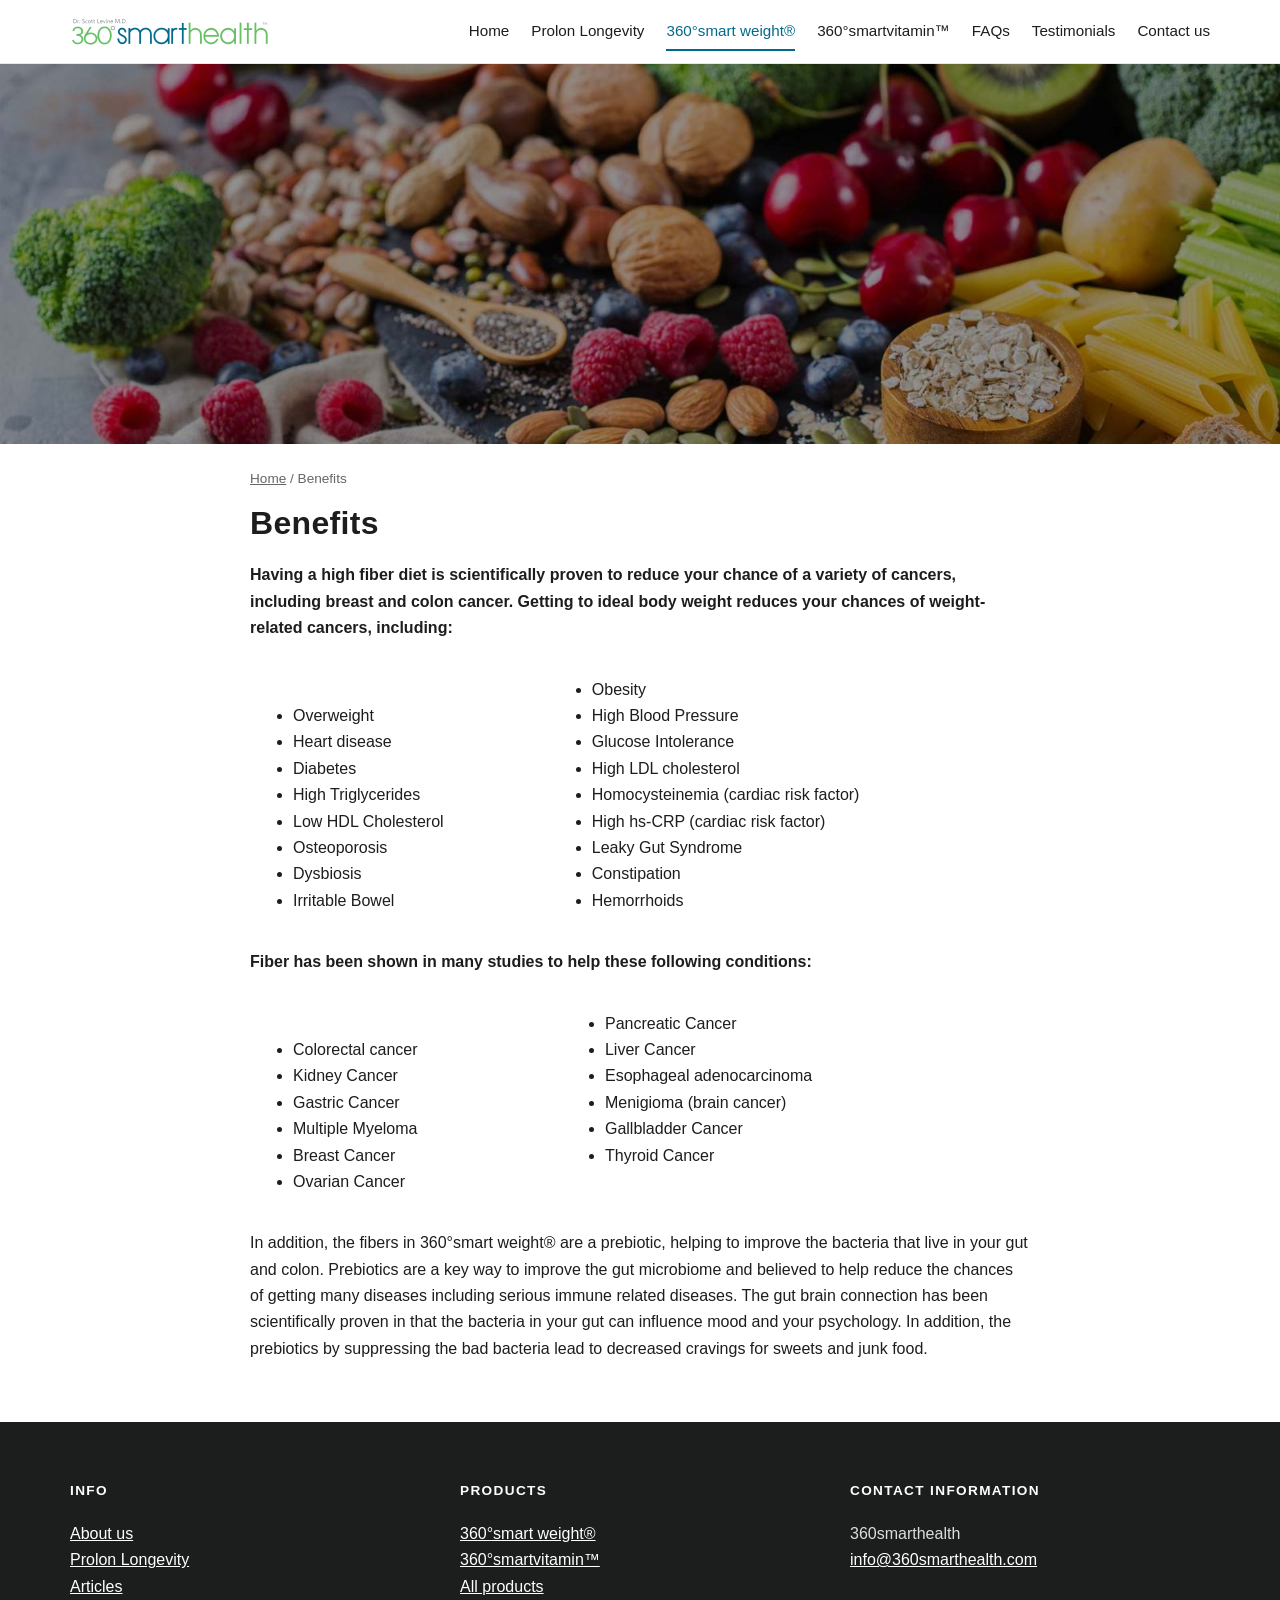
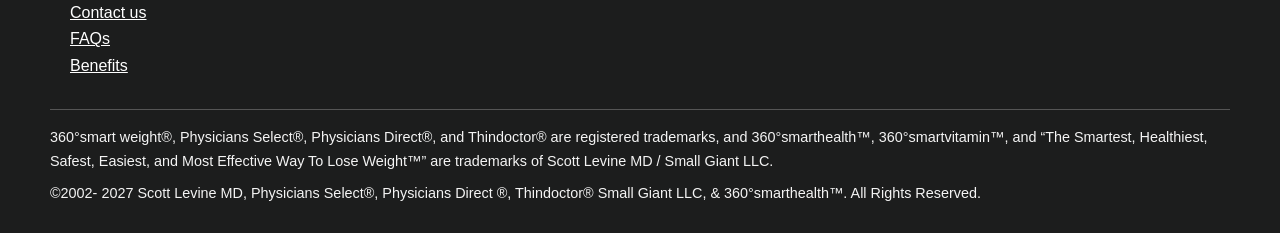
<file: benefits.html>
<!doctype html>
<html lang="en"><head><meta charset="utf-8"><meta name="viewport" content="width=device-width,initial-scale=1">
<title>Benefits – Scott Levine MD</title>
<meta name="description" content="Benefits">
<link rel="icon" href="images/logo.png"><link rel="stylesheet" href="assets/style.css"></head>
<body>
<header class="site-header"><div class="wrap header-inner">
<a class="brand" href="index.html"><img src="images/logo.png" alt="360° smarthealth – Scott Levine MD" width="200"></a>
<input type="checkbox" id="menu-toggle" class="menu-toggle"><label for="menu-toggle" class="menu-btn" aria-label="Menu">&#9776;</label>
<nav class="site-nav"><ul><li><a href="index.html">Home</a></li>
<li><a href="prolon-longevity.html">Prolon Longevity</a></li>
<li class="active"><a href="360-smart-weight.html">360°smart weight®</a><ul class="sub"><li><a href="benefits.html">Benefits of fiber</a></li><li><a href="how-to-use.html">How to use 360°smart weight®</a></li></ul></li>
<li><a href="360-smartvitamin.html">360°smartvitamin™️</a><ul class="sub"><li><a href="benefits-of-antioxidant-vitamins.html">Benefits of antioxidant vitamins</a></li></ul></li>
<li><a href="faqs.html">FAQs</a></li>
<li><a href="testimonials.html">Testimonials</a></li>
<li><a href="contact.html">Contact us</a></li></ul></nav></div></header>
<main>
<img class="banner" src="images/fiber-bg.jpg" alt=""><section class="wrap narrow"><nav class="crumbs"><a href="index.html">Home</a> / Benefits</nav><h1>Benefits</h1><div class="rte"><p><strong>Having a high fiber diet is scientifically proven to reduce your chance of a variety of cancers, including breast and colon cancer. Getting to ideal body weight reduces your chances of weight-related cancers, including:</strong></p>




<table>
<tbody>
<tr>
<td> 








<ul><li>Overweight</li><li>Heart disease</li><li>Diabetes</li><li>High Triglycerides</li><li>Low HDL Cholesterol</li><li>Osteoporosis</li><li>Dysbiosis</li><li>Irritable Bowel</li></ul></td>
<td>









<ul><li>Obesity</li><li>High Blood Pressure</li><li>Glucose Intolerance</li><li>High LDL cholesterol</li><li>Homocysteinemia (cardiac risk factor)</li><li>High hs-CRP (cardiac risk factor)</li><li>Leaky Gut Syndrome</li><li>Constipation</li><li>Hemorrhoids</li></ul></td>
</tr>
</tbody>
</table>













<p><strong>Fiber has been shown in many studies to help these following conditions:</strong></p>
<table>
<tbody>
<tr>
<td> 






<ul><li>Colorectal cancer</li><li>Kidney Cancer</li><li>Gastric Cancer</li><li>Multiple Myeloma</li><li>Breast Cancer</li><li>Ovarian Cancer</li></ul></td>
<td>






<ul><li>Pancreatic Cancer</li><li>Liver Cancer</li><li>Esophageal adenocarcinoma</li><li>Menigioma (brain cancer)</li><li>Gallbladder Cancer</li><li>Thyroid Cancer</li></ul></td>
</tr>
</tbody>
</table>





<p>In addition, the fibers in 360°smart weight® are a prebiotic, helping to improve the bacteria that live in your gut and colon. Prebiotics are a key way to improve the gut microbiome and believed to help reduce the chances of getting many diseases including serious immune related diseases. The gut brain connection has been scientifically proven in that the bacteria in your gut can influence mood and your psychology. In addition, the prebiotics by suppressing the bad bacteria lead to decreased cravings for sweets and junk food.</p></div></section>
</main>
<footer class="site-footer"><div class="wrap footer-grid">
<div><h4>Info</h4><ul><li><a href="about-us.html">About us</a></li><li><a href="prolon-longevity.html">Prolon Longevity</a></li><li><a href="articles.html">Articles</a></li><li><a href="contact.html">Contact us</a></li><li><a href="faqs.html">FAQs</a></li><li><a href="benefits.html">Benefits</a></li></ul></div>
<div><h4>Products</h4><ul><li><a href="360-smart-weight.html">360°smart weight®</a></li><li><a href="360-smartvitamin.html">360°smartvitamin™️</a></li><li><a href="products.html">All products</a></li></ul></div>
<div><h4>Contact information</h4><p>360smarthealth<br><a href="mailto:info@360smarthealth.com">info@360smarthealth.com</a></p></div>
</div><div class="wrap copyright"><p>360°smart weight®, Physicians Select®, Physicians Direct®, and Thindoctor® are registered trademarks, and 360°smarthealth™, 360°smartvitamin™, and “The Smartest, Healthiest, Safest, Easiest, and Most Effective Way To Lose Weight™” are trademarks of Scott Levine MD / Small Giant LLC.</p><p>©2002- 2027 Scott Levine MD, Physicians Select®, Physicians Direct ®, Thindoctor® Small Giant LLC, &amp; 360°smarthealth™. All Rights Reserved.</p></div></footer>
<script src="assets/analytics.js" defer></script>
</body></html>
</file>
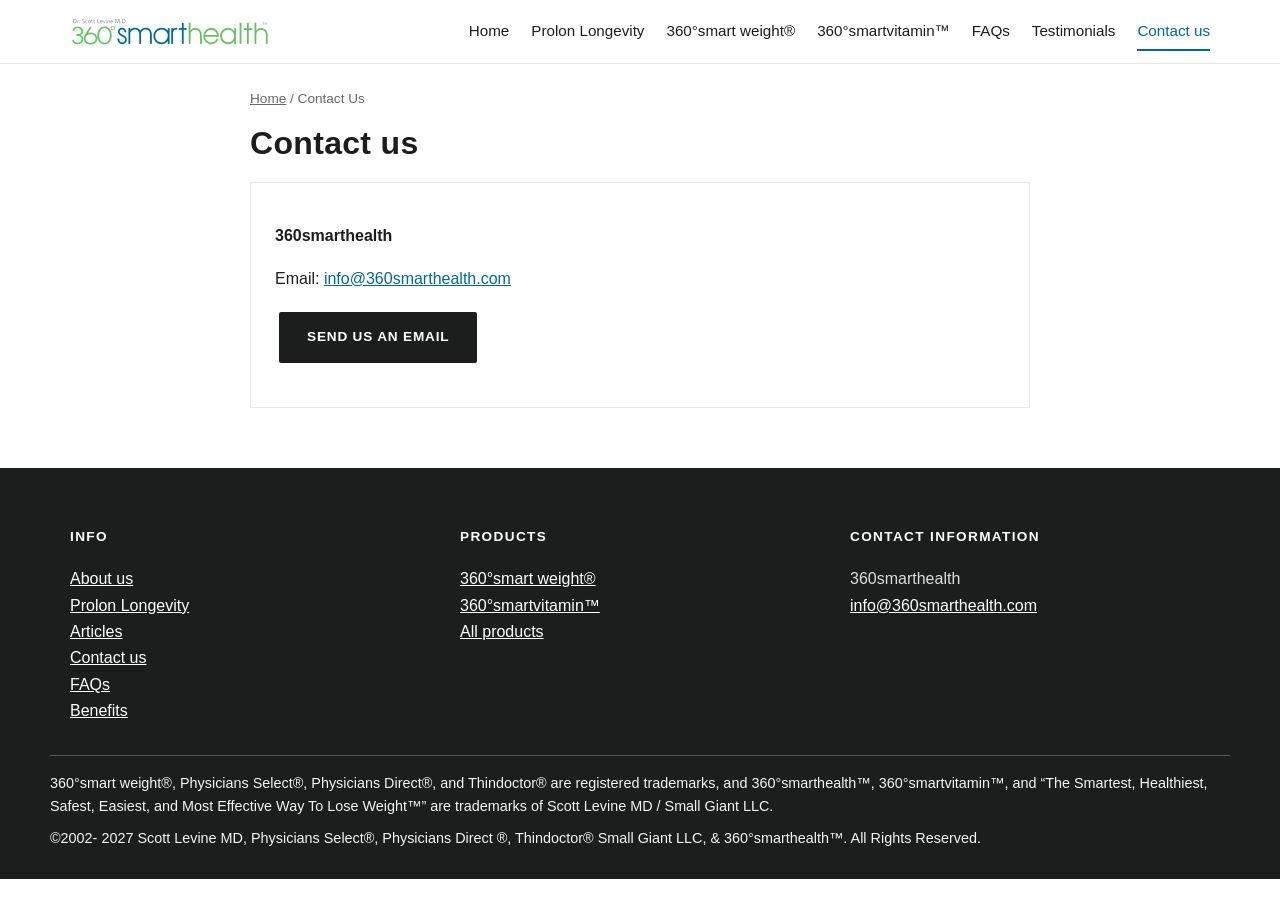
<file: contact.html>
<!doctype html>
<html lang="en"><head><meta charset="utf-8"><meta name="viewport" content="width=device-width,initial-scale=1">
<title>Contact Us – Scott Levine MD</title>
<meta name="description" content="Contact Us">
<link rel="icon" href="images/logo.png"><link rel="stylesheet" href="assets/style.css"></head>
<body>
<header class="site-header"><div class="wrap header-inner">
<a class="brand" href="index.html"><img src="images/logo.png" alt="360° smarthealth – Scott Levine MD" width="200"></a>
<input type="checkbox" id="menu-toggle" class="menu-toggle"><label for="menu-toggle" class="menu-btn" aria-label="Menu">&#9776;</label>
<nav class="site-nav"><ul><li><a href="index.html">Home</a></li>
<li><a href="prolon-longevity.html">Prolon Longevity</a></li>
<li><a href="360-smart-weight.html">360°smart weight®</a><ul class="sub"><li><a href="benefits.html">Benefits of fiber</a></li><li><a href="how-to-use.html">How to use 360°smart weight®</a></li></ul></li>
<li><a href="360-smartvitamin.html">360°smartvitamin™️</a><ul class="sub"><li><a href="benefits-of-antioxidant-vitamins.html">Benefits of antioxidant vitamins</a></li></ul></li>
<li><a href="faqs.html">FAQs</a></li>
<li><a href="testimonials.html">Testimonials</a></li>
<li class="active"><a href="contact.html">Contact us</a></li></ul></nav></div></header>
<main>
<section class="wrap narrow"><nav class="crumbs"><a href="index.html">Home</a> / Contact Us</nav><h1>Contact us</h1>
<div class="contact-card"><p><strong>360smarthealth</strong></p>
<p>Email: <a href="mailto:info@360smarthealth.com">info@360smarthealth.com</a></p>
<p><a class="btn" href="mailto:info@360smarthealth.com">Send us an email</a></p></div></section>
</main>
<footer class="site-footer"><div class="wrap footer-grid">
<div><h4>Info</h4><ul><li><a href="about-us.html">About us</a></li><li><a href="prolon-longevity.html">Prolon Longevity</a></li><li><a href="articles.html">Articles</a></li><li><a href="contact.html">Contact us</a></li><li><a href="faqs.html">FAQs</a></li><li><a href="benefits.html">Benefits</a></li></ul></div>
<div><h4>Products</h4><ul><li><a href="360-smart-weight.html">360°smart weight®</a></li><li><a href="360-smartvitamin.html">360°smartvitamin™️</a></li><li><a href="products.html">All products</a></li></ul></div>
<div><h4>Contact information</h4><p>360smarthealth<br><a href="mailto:info@360smarthealth.com">info@360smarthealth.com</a></p></div>
</div><div class="wrap copyright"><p>360°smart weight®, Physicians Select®, Physicians Direct®, and Thindoctor® are registered trademarks, and 360°smarthealth™, 360°smartvitamin™, and “The Smartest, Healthiest, Safest, Easiest, and Most Effective Way To Lose Weight™” are trademarks of Scott Levine MD / Small Giant LLC.</p><p>©2002- 2027 Scott Levine MD, Physicians Select®, Physicians Direct ®, Thindoctor® Small Giant LLC, &amp; 360°smarthealth™. All Rights Reserved.</p></div></footer>
<script src="assets/analytics.js" defer></script>
</body></html>
</file>
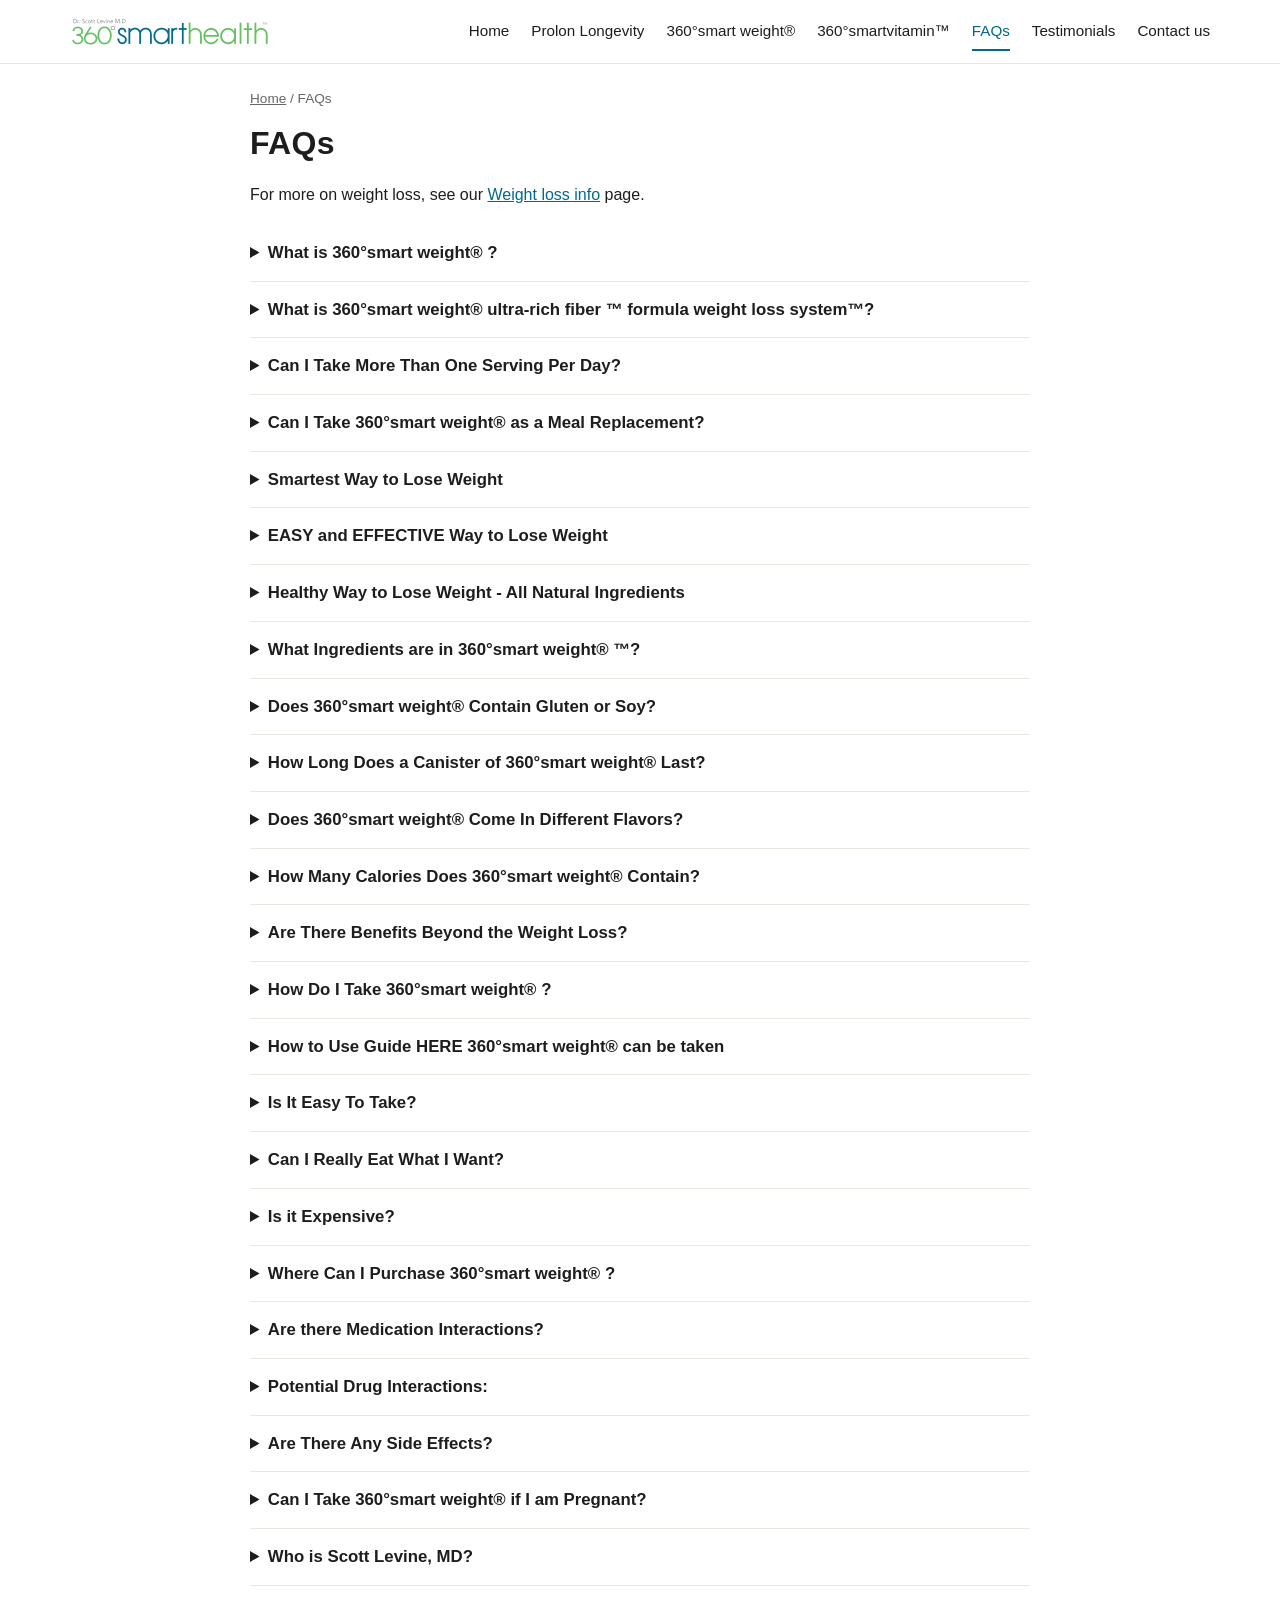
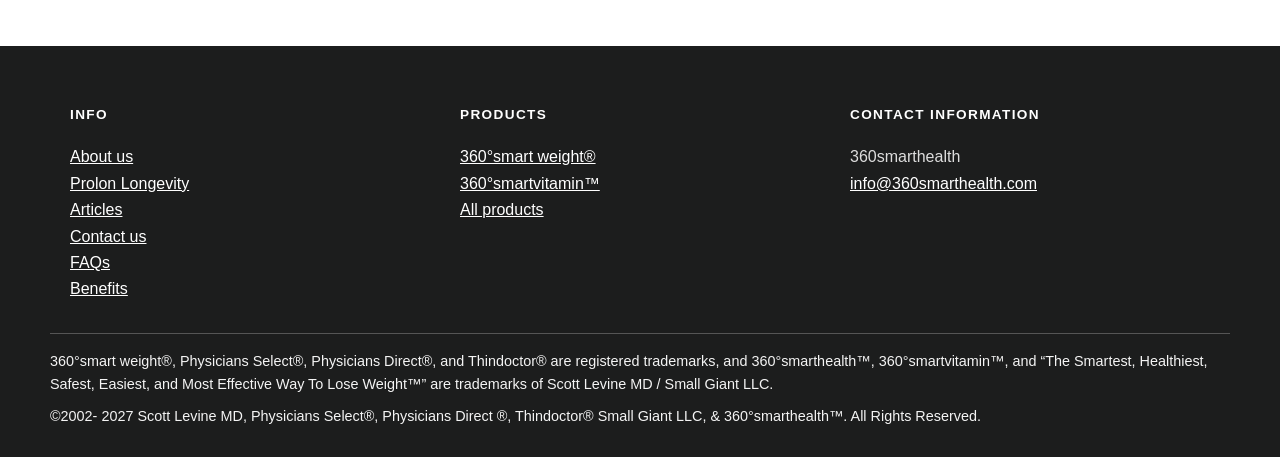
<file: faqs.html>
<!doctype html>
<html lang="en"><head><meta charset="utf-8"><meta name="viewport" content="width=device-width,initial-scale=1">
<title>FAQs – Scott Levine MD</title>
<meta name="description" content="FAQs">
<link rel="icon" href="images/logo.png"><link rel="stylesheet" href="assets/style.css"></head>
<body>
<header class="site-header"><div class="wrap header-inner">
<a class="brand" href="index.html"><img src="images/logo.png" alt="360° smarthealth – Scott Levine MD" width="200"></a>
<input type="checkbox" id="menu-toggle" class="menu-toggle"><label for="menu-toggle" class="menu-btn" aria-label="Menu">&#9776;</label>
<nav class="site-nav"><ul><li><a href="index.html">Home</a></li>
<li><a href="prolon-longevity.html">Prolon Longevity</a></li>
<li><a href="360-smart-weight.html">360°smart weight®</a><ul class="sub"><li><a href="benefits.html">Benefits of fiber</a></li><li><a href="how-to-use.html">How to use 360°smart weight®</a></li></ul></li>
<li><a href="360-smartvitamin.html">360°smartvitamin™️</a><ul class="sub"><li><a href="benefits-of-antioxidant-vitamins.html">Benefits of antioxidant vitamins</a></li></ul></li>
<li class="active"><a href="faqs.html">FAQs</a></li>
<li><a href="testimonials.html">Testimonials</a></li>
<li><a href="contact.html">Contact us</a></li></ul></nav></div></header>
<main>
<section class="wrap narrow"><nav class="crumbs"><a href="index.html">Home</a> / FAQs</nav><h1>FAQs</h1><p>For more on weight loss, see our <a href="weight-loss-info.html">Weight loss info</a> page.</p><div class="faq"><details><summary>What is 360°smart weight® ?</summary><div class="rte"><p>360°smart weight® is “The Smartest, Healthiest, Safest, Easiest, and Most Effective Way to Lose Weight.™”<br/><br/>360°smart weight®  is a US-Patented nutritional supplement. It is natural powder, consisting of 5 healthy fibers,antioxidants, natural &amp; artificial flavoring, and a sweetener, that, when mixed in water, creates a <strong>ZERO</strong> calorie ultra-high fiber beverage. Takingbonly one serving a day fills you up with healthy fiber and stretches yourstomach, which activates nerve fibers in the stomach wall that send nerve impulses to your brain, creating a satiated feeling—telling you to stop eating because your stomach is full! 360°smart weight® is the highest fiber drink available and has 17 grams of healthy fiber per serving.</p></div></details><details><summary>What is 360°smart weight® ultra-rich fiber ™️ formula weight loss system™️?</summary><div class="rte"><p>Dr. Levine’s Ultimate Weight Loss Formula ™️ has beenrebranded as 360°smart weight® ultra- rich fiber ™️ formula weight loss system™️.<br/>It is a unique system or method for losing weight and  improving your health without the need to restrict any foods. The system consists of taking one serving before lunch OR dinnerevery day. It does not matter if you choose lunch OR dinner on a given day.<br/>Simply consuming one serving will fill you up so you are satiated, causing you to eat less in the meal that follows. Typically, the satiation sensation lasts for 4-6 hours, reducing any urge for snacking. </p><p>More specifically, you mix one scoop of the pleasant tasting powder in water in the cup provided with each order. You then apply the lid and shake <em><strong>vigorously</strong></em> for exactly 5 seconds, and then drink the beverage you made. You do this one hour prior to your lunch OR dinner on a given day, and then repeat, taking a second scoop in water, 30 minutes before the <em><strong>same</strong></em><em> </em>meal.   You then eat your meal. Because the fiberwill cause you to feel full, you will eat less food at the meal that follows and lose weight. You will feel so satiated, you will not need to snack for 4-hours.   </p><p>Yes, you only need to do one serving per day before lunch or dinner. One servingconsists of one scoop of 360°smart weight® one hour before lunch or dinner, andone scoop 30 min before the same meal. This will give you the sensation you are full for the meal that follows, and for 4-6 hours later. </p><p>360°smart weight® is not intended to be a meal replacement shake; you can freely eat what you want simply by consuming one serving daily. If you want to loseweight faster, you could use one serving of 360°smart weight® before lunch AND one serving before dinner. You could also use ½ to 1 serving as a snack in addition to your daily serving at any time of day. (For example, if you took one serving before lunch, and now it is 8 PM and you are craving food, you canmake the drink and take one shaker cup as a zero-calorie snack). </p><p> It does not matter if you take your serving before lunch or dinner, but for fastest weight loss, you should take 360°smart weight® before the meal where you tend to eat the most calories.</p></div></details><details><summary>Can I Take More Than One Serving Per Day?</summary><div class="rte"><p>Yes, but it is not necessary. You will get the weight loss and health benefits from one serving per day.   </p></div></details><details><summary>Can I Take 360°smart weight® as a Meal Replacement?</summary><div class="rte"><p>Yes, you can, but it is not necessary to skip the meal. 360°smart weight® was designed to avoid dieting and food restriction. Safe weight loss occurs simply with one serving per day of 360°smart weight®. Initially, depending on how overweight you may be, you can lose 10-20 lbs. in the first month, then typically 1-1.5 lbs. per week. This is safe weight loss. </p></div></details><details><summary>Smartest Way to Lose Weight</summary><div class="rte"><p>360°smart weight® is the “SMARTEST”weight loss product because it was created by a real doctor who spent more than<br/>30 years treating obesity and the numerous obesity-related complications on a daily basis. It is “smart” because it also provides numerous other healthbenefits, including dramatic improvements in lipids and blood chemistries (promotes lower blood sugar &amp; HgbA1c, lowers triglycerides and LDL cholesterol, and promotes elevated HDL good cholesterol).</p><p>360°smart weight® is “smart” because it lowers calorie consumption without restricting foods you crave—the exact reason most diets fail.</p></div></details><details><summary>EASY and EFFECTIVE Way to Lose Weight</summary><div class="rte"><p>360°smart weight® is the easiest way to lose weight because it is simple and hassle-free. There is no “willpower” requirement. You do not have to avoid foods you like. You don’t count calories or buy pre-packaged foods. There is no menu planning.You don’t even need to exercise. You simply mix the pleasant-tasting 360°smart weight® powder in the provided shaker cup with water, shake, and drink.<br/>360°smart weight® is the Most Effective way to lose weight because it is so simple and works so well. The fact that you have no food restrictions makes you feel like you do not have to diet and makes it easy to continue long-term weight loss. 360°smart weight® is natural and healthy, yet it creates a very potent sensation of satiety that is long-lasting. Most people are able to lose 10-20 lbs. in the first month, then typically 1-1.5 lbs.per week. This is safe weight loss. </p></div></details><details><summary>Healthy Way to Lose Weight - All Natural Ingredients</summary><div class="rte"><p>360°smart weight® is the HEALTHIEST weight loss product because it uses natural and nutritious ingredients to<br/>promote weight loss. The unique formulation of natural fibers, antioxidants, and B vitamins does much more than promote weight loss; the ultra-rich smart fiber™️formula weight loss system™️ may help reduce your chances of developing diabetes, dementia, high cholesterol, osteoporosis, heart disease, and a variety of cancers. This formula is so healthy it may dramatically lower triglycerides and bad cholesterol, with or without weightloss. </p><p>360°smart weight® may even removetoxins from your body! 360°smart weight® is healthy because it does not contain<br/>stimulants.<br/><br/>It is the SAFEST way to lose weight and contains only healthy ingredients for your body. <strong>It does not contain stimulants</strong>. Virtually all weight loss products available contain dangerous stimulants that can cause strokes,heart attacks, heart valve destruction, seizures, hepatitis, and even death!You may not be aware of these stimulants as they are disguised under the names<br/>Ephedra, Epitonin, Ephedrine, Guarana, Kola Nut, and Ma Huang—just to name a few. Many contain high doses of caffeine. Make no mistake about it—these are all dangerous stimulants, and the majority of weight loss products contain several of these harmful ingredients! You risk damaging your heart while trying to lose weight. The stimulants are also problematic in that they promote yo-yodieting. They can lead to initial weight loss by speeding your metabolism. Eventually you will need to come off the stimulants and your metabolism willrevert to normal, and you will gain the weight back…typically more weight than<br/>you lost. The down-up, down-up (yo-yo) dieting is dangerous and stressful to your body. 360°smart weight® does not contain stimulants and does not restrict foods; weight loss is steady and easily sustained. Where other weight loss products are “heart-dangerous”, 360°smart weight® is “heart-healthy” due to theprotective effects of fiber, antioxidants, and B vitamins.</p></div></details><details><summary>What Ingredients are in 360°smart weight® ™?</summary><div class="rte"><p><strong>360°smart weight® </strong>contains five different types of natural fiber, antioxidants, and B vitamins. The fibers include pectin, locust bean, guar, psyllium and oat. The B vitamins contain folic acid and pyridoxine. The antioxidants include a proprietary blend of green tea and multianthocyanidins. </p><p><strong>360°smart weight® </strong>alsocontains natural and artificial flavors and Sucralose®. It does NOT contain Aspartame® or Nutrasweet®. </p></div></details><details><summary>Does 360°smart weight® Contain Gluten or Soy?</summary><div class="rte"><p><strong>360°smart weight® </strong>does not contain any soy. It is safe for most people with gluten allergies, and a number of people who are gluten-sensitive enjoy the use of this product andreorder. Gluten allergy and sensitivities are almost always due to problems with a person's sensitivity to wheat, barley, or rye. The product does NOT contain wheat, barley, or rye. In rare cases, some gluten-sensitive or allergic people cannot eat oats. If you are told by your doctor that you have an allergy to oats, you should not order thisproduct as it does contain oat fiber. Once again, most people on a gluten-free diet can take it and enjoy the benefits it offers.</p></div></details><details><summary>How Long Does a Canister of 360°smart weight® Last?</summary><div class="rte"><p>360°smart weight® comes in a canister and includes a scoop for proper measuring of the powder. The canister contains 60 scoops or 30 servings. The first canister you purchase will last 6 weeks due to the break-in-period. Subsequent canisters will last one month. <br/><br/>You need only take ONE serving per day to get the weight loss, or the above health benefits. The cost of taking it is about $2 per day. You should SAVE more than $2 per day in food costs as you will be eating less food because you are satiated. So, in essence, you can save money by buying 360°smart weight® and taking it daily, and thereby curbing your grocery or snack bill and your weight! <br/></p></div></details><details><summary>Does 360°smart weight® Come In Different Flavors?</summary><div class="rte"><p>Yes, 3<strong>60°smart weight®</strong> comes in various flavors including chocolate, vanilla, raspberry, mango, and maple. <br/><br/>Which tastes best? They all taste great! If you are a chocolate lover, then the chocolate is out of this world! Raspberry and chocolate are the best sellers.  <br/></p></div></details><details><summary>How Many Calories Does 360°smart weight® Contain?</summary><div class="rte"><p><strong>360°smart weight® </strong>contains ZERO calories when mixed in water. The vast majority of people mix in water only. However, this product is very versatile and you can alter the taste to your desire.  360°smart weight® can also be mixed in any low-calorie beverage. The number of calories would be based on the number of calories in the low-calorie beverage you choose to add. For example, some people mix 360°smart weight® in low fat or skim milk. A cup of 2% milk is 8 ounces and has 110 calories. Mixing 360°smart weight®  (zero calories) in 8 oz of 2% milk (110 calories) would be 110 calories or 0+110=110. Many customers have noted that only adding a small amount of skim milk, like a quarter of the cup (2-3 oz) it comes with, can make a smooth creamy taste. Again, most people simply just use water to create the great-tasting beverage.</p></div></details><details><summary>Are There Benefits Beyond the Weight Loss?</summary><div class="rte"><p>Yes, there are many. 360°smart weight® may help reduce the risk of developing heart disease, stroke, dementia, diabetes, high blood pressure, and numerous types of cancer. High-fiber diets promote reduction in a number of types of cancer, and 360°smart weight® has the highest fiber content of any beverage. Whether 360°smart weight® is used for weight loss or cholesterol (and lipid) management, it may dramatically improve your entire lipoprotein profile (your entire cholesterol panel—lower triglycerides and LDL cholesterol, and improve HDL cholesterol).<br/><br/>There are many digestive benefits to the fiber contained in 360°smart weight®. Many people with irritable bowel or constipation may benefit from the ultra-high fiber concentration this product delivers. Most people taking it will have one extra bowel movement per day. For some, it makes the difference of having a bowel movement EACH day, and many buyers swear by 360°smart weight®’s ability to keep them “regular”! Another digestive benefit is that fiber helps blunt the sugar rise and subsequent insulin rise that occurs when food enters the stomach. This diminished insulin spike protects your blood vessels and prevents hunger. <br/><br/>360°smart weight® is a unique, high-potency formulation of fibers and antioxidants that may help promote the following health benefits:<br/>-	Anti- Cancer Anti- Low HDL<br/>-	Anti- Osteoporosis Anti-Triglycerides<br/>-	Anti- Heart Disease Anti- Constipation<br/>-	Anti- Obesity Anti-Diverticulosis <br/>-	Anti-Diabetes Anti- Hemorrhoids<br/>-	Anti-Glucose Intolerance Anti-Irritable<br/>-	Bowel Syndrome<br/>-	Anti-Cholesterol <br/>-	Anti- Homocysteine (homocysteine causes hypertension, strokes, heart attacks, &amp; dementia) <br/>- Anti-Hypertension<br/>-	Anti-hs-CRP (heart inflammation)<br/>360°smart weight® can actually remove toxins from your body. It can directly absorb toxins from what you ingest, and also binds to toxins and speeds their transit out of the body.<br/></p></div></details><details><summary>How Do I Take 360°smart weight® ?</summary><div class="rte"><p>360°smart weight® is very versatile and may be taken a variety of different ways. It can be used to promote weight loss, or to keep your weight stable and optimize your blood chemistries and cholesterol levels.  A number of people take this as a way to maintain regularity of bowel movements. Anyone taking 360°smart weight®, regardless of their baseline cholesterol results, may have dramatic improvement in their blood sugar, HgA1c, cholesterol profile, homocysteine level, and hs-CRP quintile (heart inflammation blood test). Improvement in any of these will dramatically decrease your chances of developing heart disease, or damage to the small vessels in your brain. Imagine what happens when you improve all these blood chemistries! You can take it to promote weight loss, or you can take 360°smart weight® strictly to promote heart health and other health benefits. </p></div></details><details><summary>How to Use Guide HERE  360°smart weight®  can be taken</summary><div class="rte"><p> - To prevent snacking.<br/> - To decrease the amount of calories consumed during a meal.<br/> - As a meal replacement once per day. In this case you are substituting a meal (preferably lunch) with 360°smart weight® (zero calories). Most people follow the plan of taking one serving before lunch OR dinner daily, and do not use it as a meal replacement. <br/>360°smart weight® can be individualized to your diet so that you can have the most effective weight loss</p></div></details><details><summary>Is It Easy To Take?</summary><div class="rte"><p>To quote one of my patients, “It is very easy to take.” If you can add water to a cup, place the lid on it, and shake 5 seconds, you can begin losing weight immediately. It is really that simple. </p></div></details><details><summary>Can I Really Eat What I Want?</summary><div class="rte"><p>Yes! Sounds crazy, doesn’t it? This is one of the great advantages of 360°smart weight®. You can truly lose weight eating the same foods you eat every day. <br/>The reason you lose weight is that 360°smart weight® causes you to feel full so you don’t eat as much. The smaller the portion of food you consume, the fewer the calories consumed, and this causes you to lose weight. 360°smart weight® can also absorb some fat calories from food that it comes in contact with as well, thereby reducing calories further. Any fat or toxins that are absorbed by the fiber will be bound to the fiber and will be sped out of the body. <br/><strong>You will lose weight</strong> on 360°smart weight® eating your current diet and without the need to exercise.  If you want to accelerate the weight loss, you can use 360°smart weight® before lunch and dinner, or you can adopt a healthier, less fatty, or calorie-rich diet. </p><p>Exercise is not a requirement to lose weight on 360°smart weight®. Aerobic exercise can help accelerate weight loss. It is very healthy for you to walk ½ to 1 hour a day if you are capable. The benefits of this type of exercise extend beyond the weight loss. It is common for people who see substantial weight loss to become more motivated about their health and actually increase exercise as they lose weight and feel more energetic . They frequently become more careful about their diet and exercise more. This should be your ultimate goal. Dr. Levine strongly advocates for people to walk 30 minutes per day, five days per week, as part of promoting health and longevity.</p></div></details><details><summary>Is it Expensive?</summary><div class="rte"><p>No. 360°smart weight® is a great value!<br/>For less than the price of a gourmet coffee, you can be promoting increased energy, weight loss, and improved health. Most people will find that 360°smart weight® actually saves them money as they will eat less and spend less money on food and snacks. Therefore, 360°smart weight® is actually a negative cost for many, as they save money buying 360°smart weight® and spending less on food costs.  Many people will save tremendous amounts of money as they will improve their health and help prevent costly medical bills and prescription expenses. The savings in not having medical costs or having to buy monthly prescriptions can be enormous. What is your life worth? The potential value of improving your health and longevity that results from taking 360°smart weight® should be viewed as priceless. <br/>Many people are unhappy with their appearance. Losing significant weight can be a real confidence booster. How can you put a price on feeling good about yourself?<br/></p></div></details><details><summary>Where Can I Purchase 360°smart weight® ?</summary><div class="rte"><p>You can use the<a href="360-smart-weight.html"><strong> ORDER NOW </strong></a> Button.<br/>In order to guarantee you the highest quality product, Dr. Levine personally directs each step of the manufacturing process. 360°smart weight® is made only in small batches to tightly control quality. <br/>360°smart weight® has received U.S Patent 7,030,092 and 7,977,319 B1 from the U. S Patent Office for the 360°smart weight® ’s ability to promote weight loss, reduce cardiovascular risks, and reduce the absorption of dietary toxins. Because it is patented, you can only purchase it from Dr. Levine. <br/></p></div></details><details><summary>Are there Medication Interactions?</summary><div class="rte"><p>There are a few medication interactions that could take place. This does not mean you cannot take 360°smart weight® with these medications. You can take 360°smart weight® with these medications if you are under a doctor’s supervision and discuss it with him or her. You physician may wish to monitor you and may even adjust your drug dosage. </p></div></details><details><summary>Potential Drug Interactions:</summary><div class="rte"><p>You should not take <strong>360°smart weight® </strong>with these medications unless your doctor is checking levels and working with you to take this product: <br/><br/>1. Anti-seizure medications such as Dilantin, Depakote, Valproic acid, etc. These drugs are affected by many medications, as they are highly protein-bound. These drugs can be easily affected by any medication whether prescription or over-the-counter.<br/><br/>2. Theophylline- used for asthma. This is also highly protein bound and affected by both prescription and non-prescription medications.<br/><br/>3. Blood Thinners - such as Warfarin (Coumadin)- This drug is highly bound to protein in your blood and can easily be displaced causing a change in your blood-thinning level. Warfarin is also affected by folic acid (vitamin B9) in your diet. This is why doctors tell patients on this medication to eat the same amount of green leafy vegetables daily. The folic acid in the green leafy vegetables affects the ability of Warfarin to thin your blood. Just as you can eat green leafy vegetables with Warfarin if you are consistent, you can also take<strong> 360°smart weight®</strong> if you are consistent. It does contain folic acid. You should not take it without first consulting your doctor. Your doctor will need to establish a baseline “INR” or “protime” (the blood levels that show “how thin” the blood is) and then adjust the amount of Coumadin/Warfarin you take until the targeted INR blood level is achieved. As an additional safety measure, it is recommended that you not take the Warfarin within two hours of taking <strong>360°smart weight®</strong>, as this will minimize some of the interaction.<br/>Aspirin is a blood thinner, but it thins your blood by a totally different mechanism than Warfarin. Aspirin’s blood thinning ability is not affected by folic acid or protein binding. You can safely take 360°smart weight® with aspirin. <br/>The possibility exists that any medication that requires your doctor to check a blood level for therapeutic response could be affected by any prescription or non-prescription medication. It is comforting to know that very few drugs require blood level monitoring. The vast majority of drugs do not. If you are uncertain as to whether your medication can be affected by fiber, antioxidants, or B vitamins, please discuss this with your personal physician.<br/><br/><strong>360°smart weight® </strong>may lower your triglycerides and LDL cholesterol dramatically. It can provide great benefits to your entire cholesterol panel, whether or not you are already on other prescription anti-cholesterol medications. Do not stop any cholesterol medications without your doctor’s supervision. <br/><strong><br/>360°smart weight®</strong> can actually improve your cholesterol numbers and result in taking a lower dose of medications or may even offer the possibility of coming off the medications. If you are interested in reducing the dosage of your cholesterol medications, discuss this with your doctor. Never make changes in medications without your doctor’s approval. Your doctor will need to check your fasting cholesterol monthly while taking <strong>360°smart weight® </strong>and determine if your results warrant reduction in your medication.<br/><br/>Some cholesterol medications are taken at bedtime. Although no drug interactions are known to exist between <strong>360°smart weight®</strong> and cholesterol medication, it is wisest to not take it within a 2-hour window of your taking your cholesterol medications. It is best to take <strong>360°smart weight®</strong>  prior to meals as directed as it will absorb some of the fat in the meal and prevent the fat from being absorbed into your body.<br/><br/>If you have any question about prescription or over-the counter medications and<strong> 360°smart weight®,</strong> you should contact your doctor. Your doctor will need to know that this product contains fiber (Oat, Pectin, Locust Bean, and Psyllium), antioxidants, and the B vitamins (folic acid B9 and pyridoxine B6).<br/>While no one has reported any drug interactions to Dr. Levine, he advises that all drugs NOT be taken within in a 1-2 hour window of <strong>360°smart weight®</strong>. By providing this window, you greatly minimize the chance that any binding of medication to fiber that could occur.  <br/>Just as it is not recommended to eat within 2 hours of bedtime because of gastric reflux, it is best not to take <strong>360°smart weight®</strong> within 2 hours of bedtime.  </p></div></details><details><summary>Are There Any Side Effects?</summary><div class="rte"><p><strong>360°smart weight®</strong> contains an ultra-high dose of fiber. Some people have gas, gas pains, bloating, loose stools or more frequent stools when fiber is added to the diet. These symptoms usually resolve within 10-14 days. Some people can immediately take the full dose of fiber without any of these symptoms. Everyone is different. 360°smart weight® comes with a break-in schedule so that the fiber is slowly introduced into the diet and symptoms are minimized.<br/><strong><br/>Refunds</strong><br/>Due to the extremely high cost of purchasing the finest grade ingredients, materials, and manufacturing processes, refunds are not available on opened product. Dr. Levine, or one of his representatives, will attempt to assist you with any problems you are having by either email or phone. <strong>Please always include a daytime and nighttime phone number in your emails. </strong><br/><br/>Unopened product can be returned ONLY if authorized by Physicians Direct® in advance. You must have an RMA number given by Physicians Direct® in order to return the product. <br/><br/>If returns are accepted and found to be in good and unopened condition, a refund will be provided for the purchase price minus a 15% restocking fee. Additionally, you are responsible for the initial shipping and handling cost, and the shipping cost of mailing back the product to Physicians Direct®. Under the sole discretion of Physicians Select®or Physicians Direct®, some exchanges may be offered. These exchanges are limited, not guaranteed, and at the sole discretion of Physicians Select® or Physicians Direct®.<br/></p></div></details><details><summary>Can I Take 360°smart weight® if I am Pregnant?</summary><div class="rte"><p>Do not take <strong>360°smart weight®</strong> if you are pregnant. Do not take any product without your physician’s approval.  </p></div></details><details><summary>Who is Scott Levine, MD?</summary><div class="rte"><p>Dr. Scott Levine is one of AMERICA’S TOP PHYSICIANS, as selected by the Consumer’s Research Counsel of America. He also has received awards, including LEADING PHYSICIANS OF THE WORLD, TOP DOCTOR IN ORLANDO, AND VITALS TOP TEN DOCTORS PATIENT’S CHOICE AWARD. Dr. Levine is a medical doctor who is board-certified in both Internal Medicine and Anti-Aging &amp; Regenerative Medicine*. As a leading expert in health and nutrition, he has been a speaker at national health conferences, nationally syndicated radio, the United States Post Office, and a variety of educational meetings for doctors. Dr. Levine has appeared on numerous local TV stations sharing his medical expertise. For more than 25 years he has provided cutting-edge preventative care to his patients. Dr. Levine has optimized his patient’s health through education and providing the latest, most effective “prevention” techniques. Dr. Levine is committed to educating both his patients and other doctors. In his search to optimize his patients’ health, Dr. Levine developed a number of health-enhancing nutrition and skin care products. Now, these exact products that have helped optimize his patients’ health for years, are available to you. Now, you, too, can optimize your health!<br/>*The specialty recognition identified herein (Board Certified Anti-Aging &amp; Regenerative Medicine) has been received from a private organization not affiliated with or recognized by the Florida Board of Medicine. Dr. Levine has received extensive training in Anti-Aging from the American Academy of Anti-Aging (A4M) and has undergone rigorous oral and written exams to properly credential him as Board Certified in Anti-Aging and Regenerative Medicine by that Academy. Unfortunately, many well-recognized medical specialties, such as this one, are not recognized by the National Board of Medical Examiners and therefore not recognized by the State of Florida. For this reason, the above disclaimer is required by the Florida Board of Medicine, which does not recognize ANY certification programs in Anti-Aging for any doctors. <br/><br/>These statements have not been evaluated by the Food and Drug Administration. These products are not intended to diagnose, treat, cure or prevent disease. Do not take if pregnant or allergic to any of the ingredients. These products contain heart healthy folic acid. If you are taking Warfarin, or Coumadin, discuss this supplement with your doctor and make sure to monitor your INRs. Keep out of reach of children. <br/><br/>©2002-2027 Scott Levine MD, Physicians Select®, Physicians Direct ®, Thindoctor® Small Giant LLC, &amp; 360°smarthealth™. All Rights Reserved. <br/><br/></p></div></details></div></section>
</main>
<footer class="site-footer"><div class="wrap footer-grid">
<div><h4>Info</h4><ul><li><a href="about-us.html">About us</a></li><li><a href="prolon-longevity.html">Prolon Longevity</a></li><li><a href="articles.html">Articles</a></li><li><a href="contact.html">Contact us</a></li><li><a href="faqs.html">FAQs</a></li><li><a href="benefits.html">Benefits</a></li></ul></div>
<div><h4>Products</h4><ul><li><a href="360-smart-weight.html">360°smart weight®</a></li><li><a href="360-smartvitamin.html">360°smartvitamin™️</a></li><li><a href="products.html">All products</a></li></ul></div>
<div><h4>Contact information</h4><p>360smarthealth<br><a href="mailto:info@360smarthealth.com">info@360smarthealth.com</a></p></div>
</div><div class="wrap copyright"><p>360°smart weight®, Physicians Select®, Physicians Direct®, and Thindoctor® are registered trademarks, and 360°smarthealth™, 360°smartvitamin™, and “The Smartest, Healthiest, Safest, Easiest, and Most Effective Way To Lose Weight™” are trademarks of Scott Levine MD / Small Giant LLC.</p><p>©2002- 2027 Scott Levine MD, Physicians Select®, Physicians Direct ®, Thindoctor® Small Giant LLC, &amp; 360°smarthealth™. All Rights Reserved.</p></div></footer>
<script src="assets/analytics.js" defer></script>
</body></html>
</file>
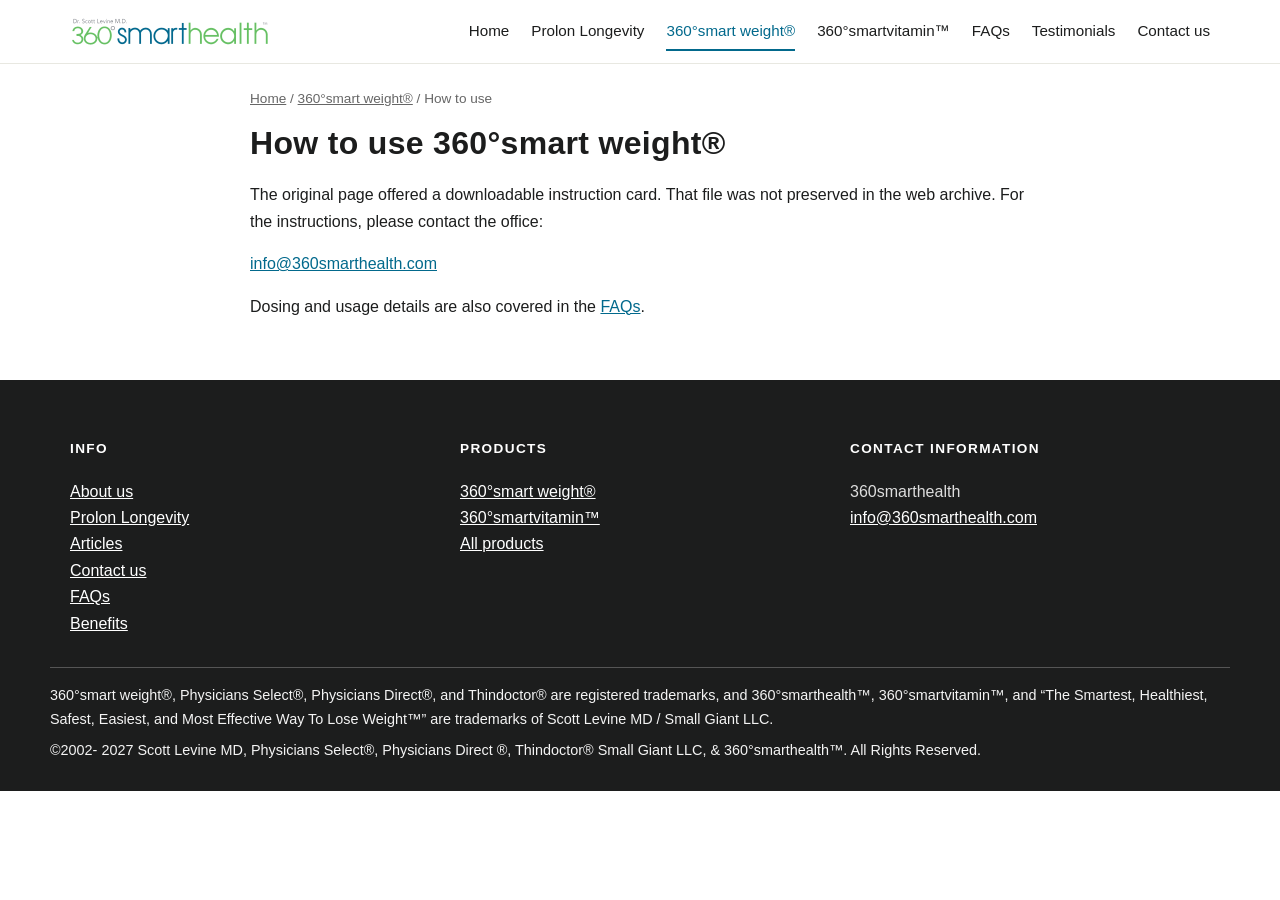
<file: how-to-use.html>
<!doctype html>
<html lang="en"><head><meta charset="utf-8"><meta name="viewport" content="width=device-width,initial-scale=1">
<title>How to use 360°smart weight® Product – Scott Levine MD</title>
<meta name="description" content="How to use 360°smart weight® Product">
<link rel="icon" href="images/logo.png"><link rel="stylesheet" href="assets/style.css"></head>
<body>
<header class="site-header"><div class="wrap header-inner">
<a class="brand" href="index.html"><img src="images/logo.png" alt="360° smarthealth – Scott Levine MD" width="200"></a>
<input type="checkbox" id="menu-toggle" class="menu-toggle"><label for="menu-toggle" class="menu-btn" aria-label="Menu">&#9776;</label>
<nav class="site-nav"><ul><li><a href="index.html">Home</a></li>
<li><a href="prolon-longevity.html">Prolon Longevity</a></li>
<li class="active"><a href="360-smart-weight.html">360°smart weight®</a><ul class="sub"><li><a href="benefits.html">Benefits of fiber</a></li><li><a href="how-to-use.html">How to use 360°smart weight®</a></li></ul></li>
<li><a href="360-smartvitamin.html">360°smartvitamin™️</a><ul class="sub"><li><a href="benefits-of-antioxidant-vitamins.html">Benefits of antioxidant vitamins</a></li></ul></li>
<li><a href="faqs.html">FAQs</a></li>
<li><a href="testimonials.html">Testimonials</a></li>
<li><a href="contact.html">Contact us</a></li></ul></nav></div></header>
<main>
<section class="wrap narrow"><nav class="crumbs"><a href="index.html">Home</a> / <a href="360-smart-weight.html">360°smart weight®</a> / How to use</nav><h1>How to use 360°smart weight®</h1>
<div class="rte"><p>The original page offered a downloadable instruction card. That file was not preserved in the web archive. For the instructions, please contact the office:</p>
<p><a href="mailto:info@360smarthealth.com?subject=360%C2%B0smart%20weight%20instructions">info@360smarthealth.com</a></p>
<p>Dosing and usage details are also covered in the <a href="faqs.html">FAQs</a>.</p></div></section>
</main>
<footer class="site-footer"><div class="wrap footer-grid">
<div><h4>Info</h4><ul><li><a href="about-us.html">About us</a></li><li><a href="prolon-longevity.html">Prolon Longevity</a></li><li><a href="articles.html">Articles</a></li><li><a href="contact.html">Contact us</a></li><li><a href="faqs.html">FAQs</a></li><li><a href="benefits.html">Benefits</a></li></ul></div>
<div><h4>Products</h4><ul><li><a href="360-smart-weight.html">360°smart weight®</a></li><li><a href="360-smartvitamin.html">360°smartvitamin™️</a></li><li><a href="products.html">All products</a></li></ul></div>
<div><h4>Contact information</h4><p>360smarthealth<br><a href="mailto:info@360smarthealth.com">info@360smarthealth.com</a></p></div>
</div><div class="wrap copyright"><p>360°smart weight®, Physicians Select®, Physicians Direct®, and Thindoctor® are registered trademarks, and 360°smarthealth™, 360°smartvitamin™, and “The Smartest, Healthiest, Safest, Easiest, and Most Effective Way To Lose Weight™” are trademarks of Scott Levine MD / Small Giant LLC.</p><p>©2002- 2027 Scott Levine MD, Physicians Select®, Physicians Direct ®, Thindoctor® Small Giant LLC, &amp; 360°smarthealth™. All Rights Reserved.</p></div></footer>
<script src="assets/analytics.js" defer></script>
</body></html>
</file>
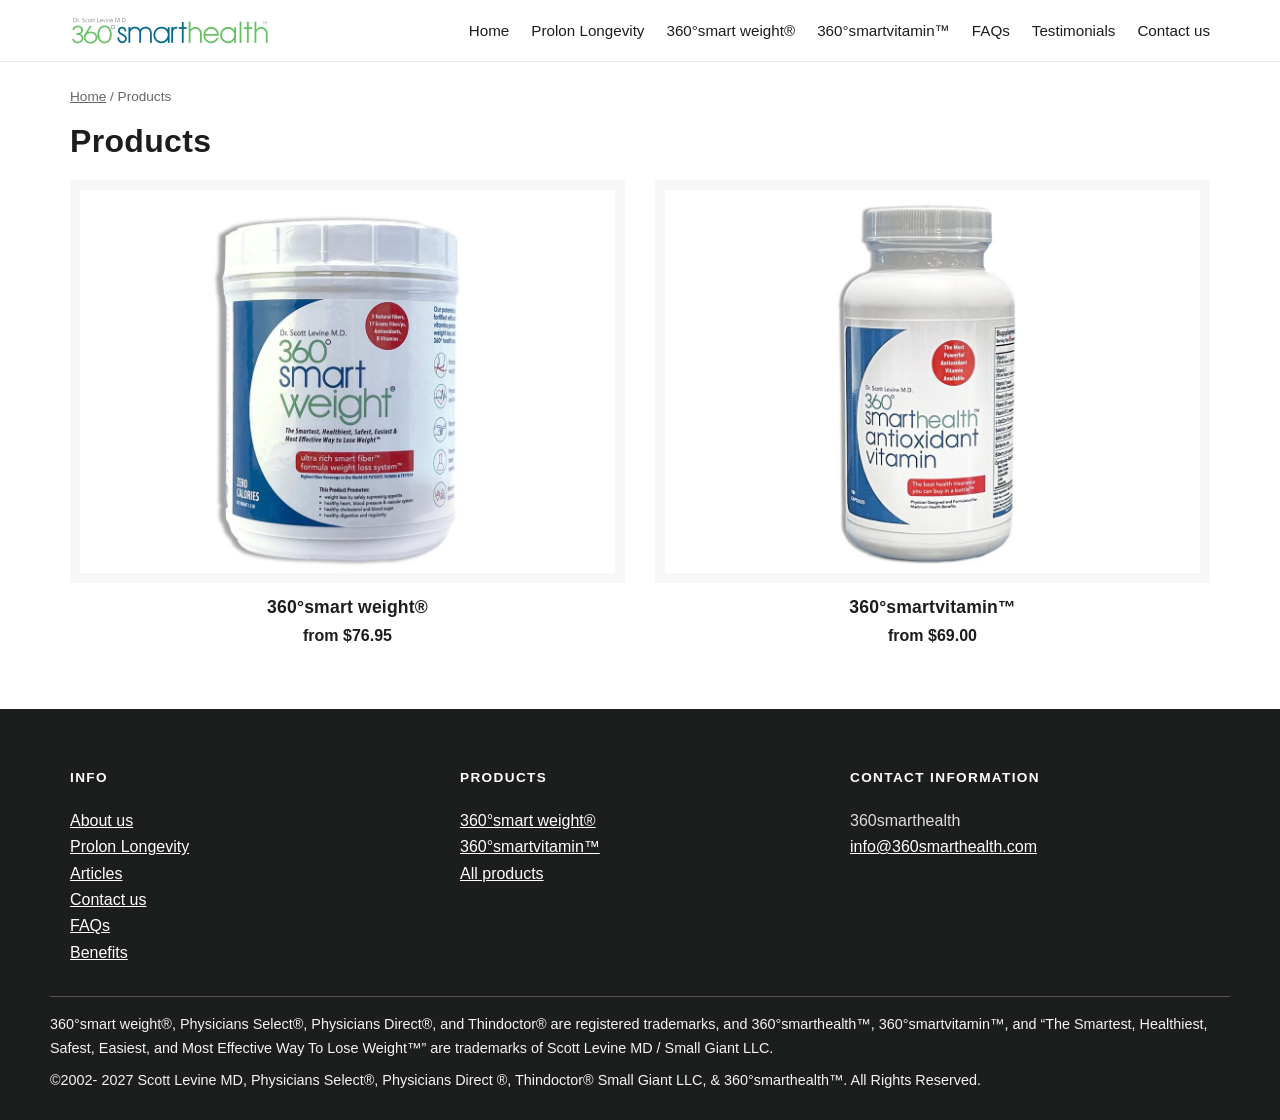
<file: products.html>
<!doctype html>
<html lang="en"><head><meta charset="utf-8"><meta name="viewport" content="width=device-width,initial-scale=1">
<title>Products – Scott Levine MD</title>
<meta name="description" content="Products">
<link rel="icon" href="images/logo.png"><link rel="stylesheet" href="assets/style.css"></head>
<body>
<header class="site-header"><div class="wrap header-inner">
<a class="brand" href="index.html"><img src="images/logo.png" alt="360° smarthealth – Scott Levine MD" width="200"></a>
<input type="checkbox" id="menu-toggle" class="menu-toggle"><label for="menu-toggle" class="menu-btn" aria-label="Menu">&#9776;</label>
<nav class="site-nav"><ul><li><a href="index.html">Home</a></li>
<li><a href="prolon-longevity.html">Prolon Longevity</a></li>
<li><a href="360-smart-weight.html">360°smart weight®</a><ul class="sub"><li><a href="benefits.html">Benefits of fiber</a></li><li><a href="how-to-use.html">How to use 360°smart weight®</a></li></ul></li>
<li><a href="360-smartvitamin.html">360°smartvitamin™️</a><ul class="sub"><li><a href="benefits-of-antioxidant-vitamins.html">Benefits of antioxidant vitamins</a></li></ul></li>
<li><a href="faqs.html">FAQs</a></li>
<li><a href="testimonials.html">Testimonials</a></li>
<li><a href="contact.html">Contact us</a></li></ul></nav></div></header>
<main>
<section class="wrap"><nav class="crumbs"><a href="index.html">Home</a> / Products</nav><h1>Products</h1><div class="grid2"><a class="card" href="360-smart-weight.html"><div class="card-img"><img src="images/smartweight-1-canister.jpg" alt="360°smart weight®" loading="lazy"></div><h3>360°smart weight®</h3><p class="price">from $76.95</p></a><a class="card" href="360-smartvitamin.html"><div class="card-img"><img src="images/vitamin-1-bottle.jpg" alt="360°smartvitamin™️" loading="lazy"></div><h3>360°smartvitamin™️</h3><p class="price">from $69.00</p></a></div></section>
</main>
<footer class="site-footer"><div class="wrap footer-grid">
<div><h4>Info</h4><ul><li><a href="about-us.html">About us</a></li><li><a href="prolon-longevity.html">Prolon Longevity</a></li><li><a href="articles.html">Articles</a></li><li><a href="contact.html">Contact us</a></li><li><a href="faqs.html">FAQs</a></li><li><a href="benefits.html">Benefits</a></li></ul></div>
<div><h4>Products</h4><ul><li><a href="360-smart-weight.html">360°smart weight®</a></li><li><a href="360-smartvitamin.html">360°smartvitamin™️</a></li><li><a href="products.html">All products</a></li></ul></div>
<div><h4>Contact information</h4><p>360smarthealth<br><a href="mailto:info@360smarthealth.com">info@360smarthealth.com</a></p></div>
</div><div class="wrap copyright"><p>360°smart weight®, Physicians Select®, Physicians Direct®, and Thindoctor® are registered trademarks, and 360°smarthealth™, 360°smartvitamin™, and “The Smartest, Healthiest, Safest, Easiest, and Most Effective Way To Lose Weight™” are trademarks of Scott Levine MD / Small Giant LLC.</p><p>©2002- 2027 Scott Levine MD, Physicians Select®, Physicians Direct ®, Thindoctor® Small Giant LLC, &amp; 360°smarthealth™. All Rights Reserved.</p></div></footer>
<script src="assets/analytics.js" defer></script>
</body></html>
</file>
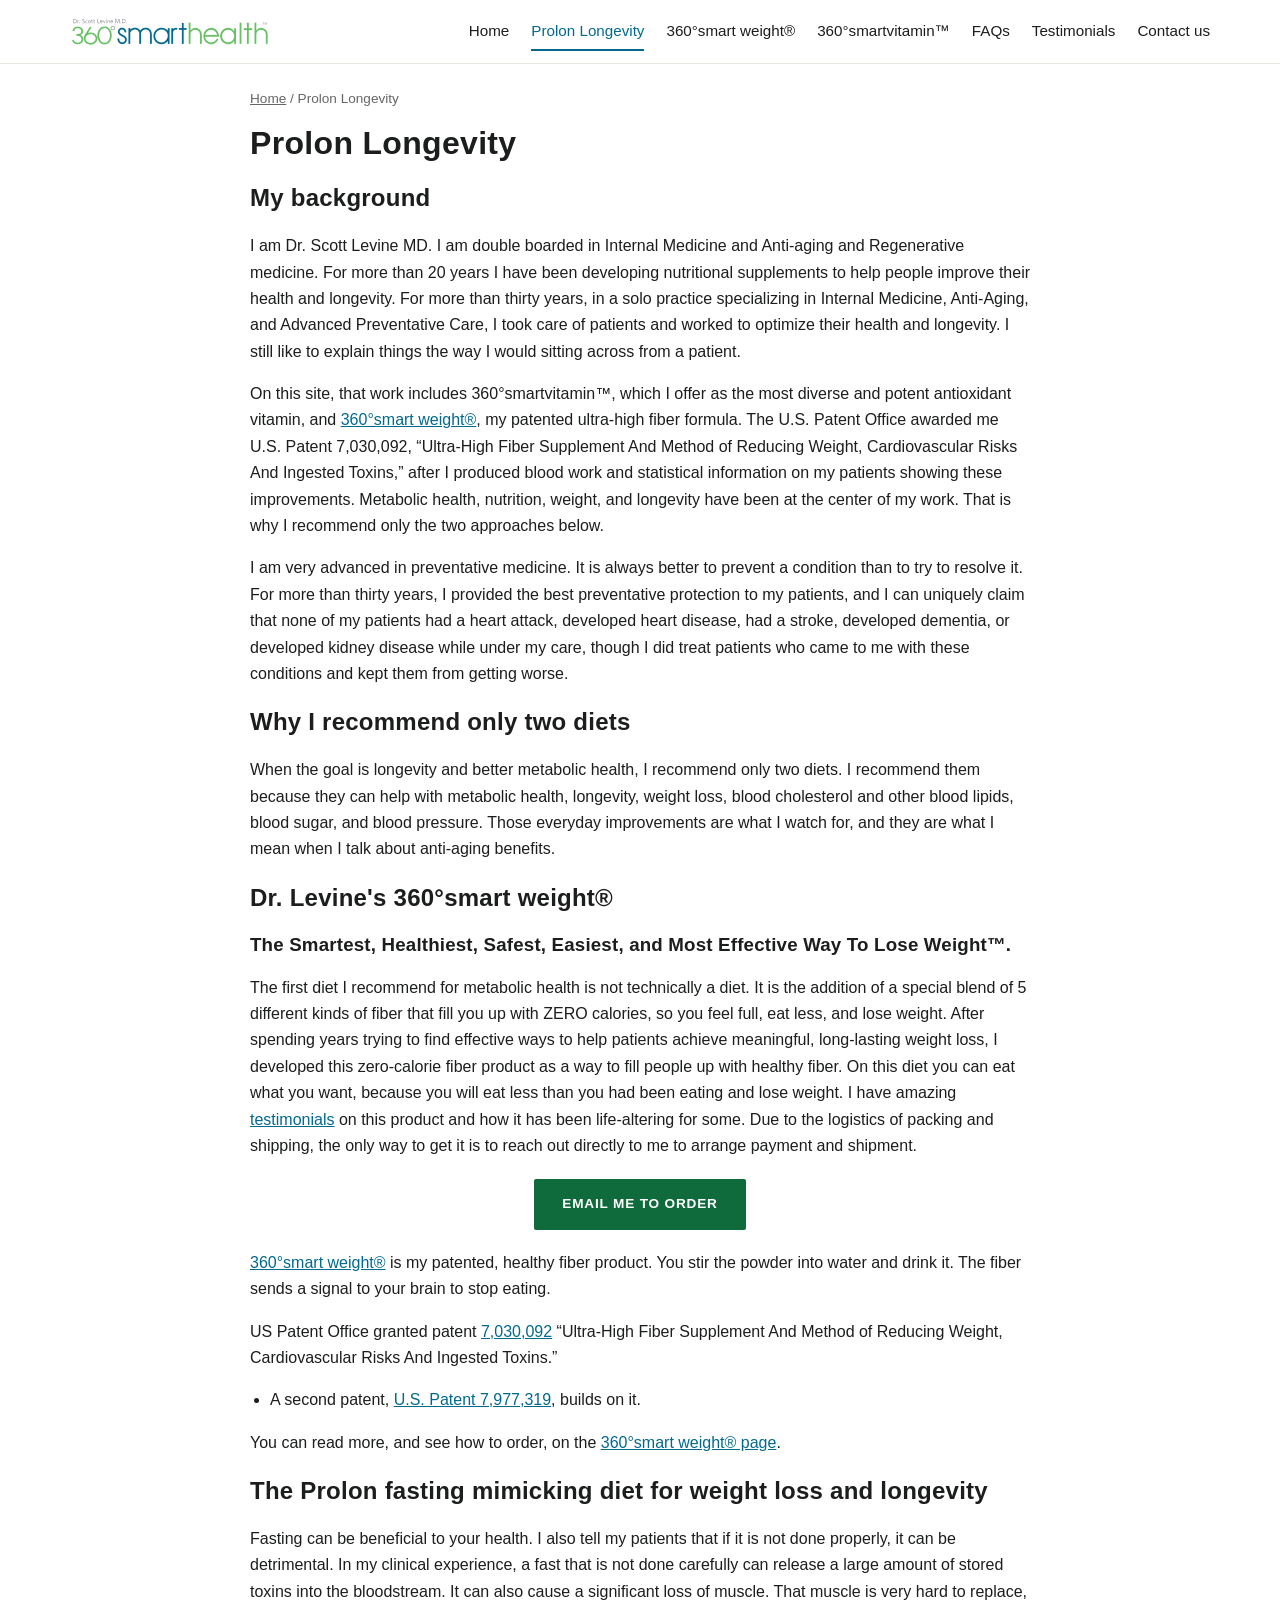
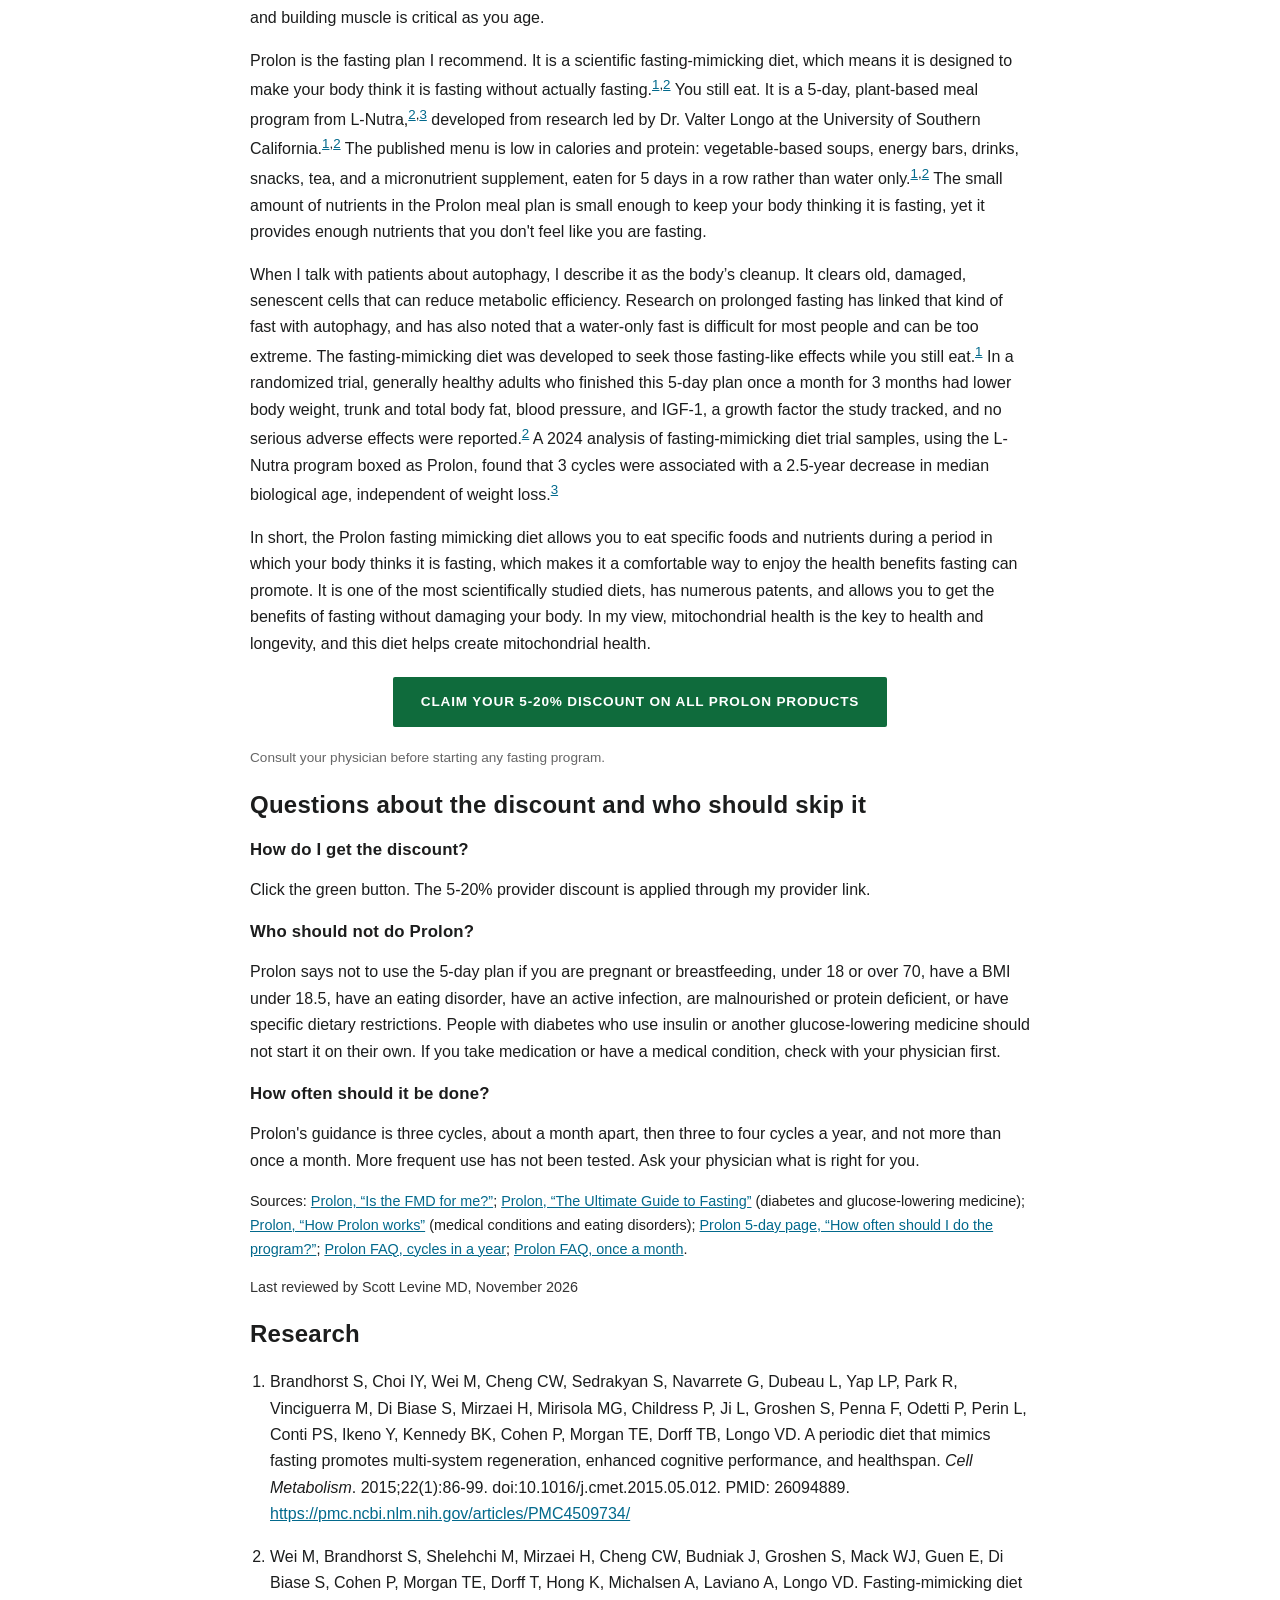
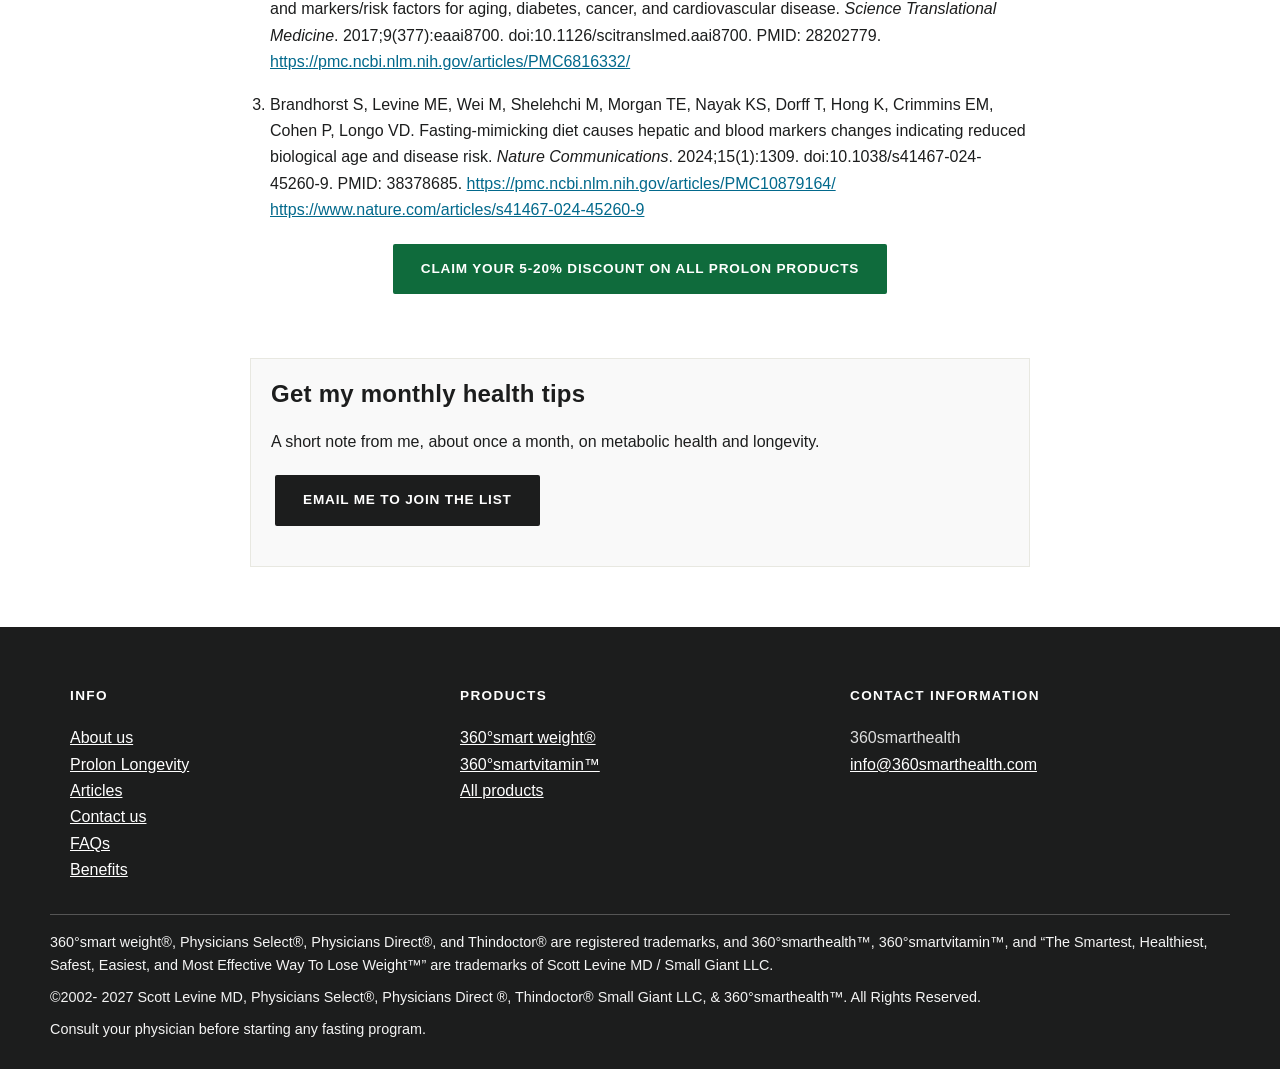
<file: prolon-longevity.html>
<!doctype html>
<html lang="en"><head><meta charset="utf-8"><meta name="viewport" content="width=device-width,initial-scale=1">
<title>Prolon Discount | Dr. Scott Levine MD's Fasting Mimicking Review</title>
<meta name="description" content="Dr. Scott Levine MD, double boarded in Internal Medicine and anti-aging medicine, reviews Prolon's 5-day fasting-mimicking plan and a 5-20% provider discount.">
<link rel="canonical" href="https://360smarthealth.com/prolon-longevity.html">
<meta property="og:type" content="website">
<meta property="og:site_name" content="360smarthealth">
<meta property="og:title" content="Prolon Discount | Dr. Scott Levine MD's Fasting Mimicking Review">
<meta property="og:description" content="Dr. Scott Levine MD, double boarded in Internal Medicine and anti-aging medicine, reviews Prolon's 5-day fasting-mimicking plan and a 5-20% provider discount.">
<meta property="og:url" content="https://360smarthealth.com/prolon-longevity.html">
<meta property="og:image" content="https://360smarthealth.com/images/home-hero.jpg">
<meta property="og:image:alt" content="360° smarthealth">
<meta name="twitter:card" content="summary_large_image">
<meta name="twitter:title" content="Prolon Discount | Dr. Scott Levine MD's Fasting Mimicking Review">
<meta name="twitter:description" content="Dr. Scott Levine MD, double boarded in Internal Medicine and anti-aging medicine, reviews Prolon's 5-day fasting-mimicking plan and a 5-20% provider discount.">
<meta name="twitter:image" content="https://360smarthealth.com/images/home-hero.jpg">
<link rel="icon" href="images/logo.png"><link rel="stylesheet" href="assets/style.css">
<script type="application/ld+json">
{
  "@context": "https://schema.org",
  "@graph": [
    {
      "@type": "MedicalWebPage",
      "@id": "https://360smarthealth.com/prolon-longevity.html",
      "url": "https://360smarthealth.com/prolon-longevity.html",
      "name": "Prolon Discount | Dr. Scott Levine MD's Fasting Mimicking Review",
      "description": "Dr. Scott Levine MD, double boarded in Internal Medicine and anti-aging medicine, reviews Prolon's 5-day fasting-mimicking plan and a 5-20% provider discount.",
      "lastReviewed": "2026-11-03",
      "image": "https://360smarthealth.com/images/home-hero.jpg",
      "author": {"@id": "https://360smarthealth.com/#scott-levine"},
      "reviewedBy": {"@id": "https://360smarthealth.com/#scott-levine"},
      "mainEntity": {"@id": "https://360smarthealth.com/prolon-longevity.html#faq"}
    },
    {
      "@type": "Physician",
      "@id": "https://360smarthealth.com/#scott-levine",
      "name": "Scott Levine MD",
      "url": "https://360smarthealth.com/about-us.html",
      "medicalSpecialty": [
        "Internal Medicine",
        "Anti-aging and regenerative medicine"
      ]
    },
    {
      "@type": "FAQPage",
      "@id": "https://360smarthealth.com/prolon-longevity.html#faq",
      "url": "https://360smarthealth.com/prolon-longevity.html#faq",
      "mainEntity": [
        {
          "@type": "Question",
          "name": "How do I get the discount?",
          "acceptedAnswer": {
            "@type": "Answer",
            "text": "Click the green button. The 5-20% provider discount is applied through my provider link."
          }
        },
        {
          "@type": "Question",
          "name": "Who should not do Prolon?",
          "acceptedAnswer": {
            "@type": "Answer",
            "text": "Prolon says not to use the 5-day plan if you are pregnant or breastfeeding, under 18 or over 70, have a BMI under 18.5, have an eating disorder, have an active infection, are malnourished or protein deficient, or have specific dietary restrictions. People with diabetes who use insulin or another glucose-lowering medicine should not start it on their own. If you take medication or have a medical condition, check with your physician first."
          }
        },
        {
          "@type": "Question",
          "name": "How often should it be done?",
          "acceptedAnswer": {
            "@type": "Answer",
            "text": "Prolon's guidance is three cycles, about a month apart, then three to four cycles a year, and not more than once a month. More frequent use has not been tested. Ask your physician what is right for you."
          }
        }
      ]
    }
  ]
}
</script>
</head>
<body>
<header class="site-header"><div class="wrap header-inner">
<a class="brand" href="index.html"><img src="images/logo.png" alt="360° smarthealth – Scott Levine MD" width="200"></a>
<input type="checkbox" id="menu-toggle" class="menu-toggle"><label for="menu-toggle" class="menu-btn" aria-label="Menu">&#9776;</label>
<nav class="site-nav"><ul><li><a href="index.html">Home</a></li>
<li class="active"><a href="prolon-longevity.html" aria-current="page">Prolon Longevity</a></li>
<li><a href="360-smart-weight.html">360°smart weight®</a><ul class="sub"><li><a href="benefits.html">Benefits of fiber</a></li><li><a href="how-to-use.html">How to use 360°smart weight®</a></li></ul></li>
<li><a href="360-smartvitamin.html">360°smartvitamin™️</a><ul class="sub"><li><a href="benefits-of-antioxidant-vitamins.html">Benefits of antioxidant vitamins</a></li></ul></li>
<li><a href="faqs.html">FAQs</a></li>
<li><a href="testimonials.html">Testimonials</a></li>
<li><a href="contact.html">Contact us</a></li></ul></nav></div></header>
<main>
<section class="wrap narrow"><nav class="crumbs"><a href="index.html">Home</a> / Prolon Longevity</nav><h1>Prolon Longevity</h1>
<div class="rte">
<h2>My background</h2>
<p>I am Dr. Scott Levine MD. I am double boarded in Internal Medicine and Anti-aging and Regenerative medicine. For more than 20 years I have been developing nutritional supplements to help people improve their health and longevity. For more than thirty years, in a solo practice specializing in Internal Medicine, Anti-Aging, and Advanced Preventative Care, I took care of patients and worked to optimize their health and longevity. I still like to explain things the way I would sitting across from a patient.</p>
<p>On this site, that work includes 360°smartvitamin™️, which I offer as the most diverse and potent antioxidant vitamin, and <a href="360-smart-weight.html">360°smart weight®</a>, my patented ultra-high fiber formula. The U.S. Patent Office awarded me U.S. Patent 7,030,092, “Ultra-High Fiber Supplement And Method of Reducing Weight, Cardiovascular Risks And Ingested Toxins,” after I produced blood work and statistical information on my patients showing these improvements. Metabolic health, nutrition, weight, and longevity have been at the center of my work. That is why I recommend only the two approaches below.</p>
<p>I am very advanced in preventative medicine. It is always better to prevent a condition than to try to resolve it. For more than thirty years, I provided the best preventative protection to my patients, and I can uniquely claim that none of my patients had a heart attack, developed heart disease, had a stroke, developed dementia, or developed kidney disease while under my care, though I did treat patients who came to me with these conditions and kept them from getting worse.</p>
<h2>Why I recommend only two diets</h2>
<p>When the goal is longevity and better metabolic health, I recommend only two diets. I recommend them because they can help with metabolic health, longevity, weight loss, blood cholesterol and other blood lipids, blood sugar, and blood pressure. Those everyday improvements are what I watch for, and they are what I mean when I talk about anti-aging benefits.</p>
<h2>Dr. Levine's 360°smart weight®</h2>
<h3>The Smartest, Healthiest, Safest, Easiest, and Most Effective Way To Lose Weight™.</h3>
<p>The first diet I recommend for metabolic health is not technically a diet. It is the addition of a special blend of 5 different kinds of fiber that fill you up with ZERO calories, so you feel full, eat less, and lose weight. After spending years trying to find effective ways to help patients achieve meaningful, long-lasting weight loss, I developed this zero-calorie fiber product as a way to fill people up with healthy fiber. On this diet you can eat what you want, because you will eat less than you had been eating and lose weight. I have amazing <a href="testimonials.html">testimonials</a> on this product and how it has been life-altering for some. Due to the logistics of packing and shipping, the only way to get it is to reach out directly to me to arrange payment and shipment.</p>
<p class="center"><a class="btn btn-green" href="mailto:info@360smarthealth.com?subject=360%C2%B0smart%20weight%20order%20inquiry">Email me to order</a></p>
<p><a href="360-smart-weight.html">360°smart weight®</a> is my patented, healthy fiber product. You stir the powder into water and drink it. The fiber sends a signal to your brain to stop eating.</p>
<p>US Patent Office granted patent <a href="https://patents.google.com/patent/US7030092B1" target="_blank" rel="noopener">7,030,092</a> “Ultra-High Fiber Supplement And Method of Reducing Weight, Cardiovascular Risks And Ingested Toxins.”</p>
<ul class="patent-list">
<li>A second patent, <a href="https://patents.google.com/patent/US7977319B1" target="_blank" rel="noopener">U.S. Patent 7,977,319</a>, builds on it.</li>
</ul>
<p>You can read more, and see how to order, on the <a href="360-smart-weight.html">360°smart weight® page</a>.</p>
<h2>The Prolon fasting mimicking diet for weight loss and longevity</h2>
<p>Fasting can be beneficial to your health. I also tell my patients that if it is not done properly, it can be detrimental. In my clinical experience, a fast that is not done carefully can release a large amount of stored toxins into the bloodstream. It can also cause a significant loss of muscle. That muscle is very hard to replace, and building muscle is critical as you age.</p>
<p>Prolon is the fasting plan I recommend. It is a scientific fasting-mimicking diet, which means it is designed to make your body think it is fasting without actually fasting.<sup><a href="#ref-1" aria-label="Reference 1">1</a>,<a href="#ref-2" aria-label="Reference 2">2</a></sup> You still eat. It is a 5-day, plant-based meal program from L-Nutra,<sup><a href="#ref-2" aria-label="Reference 2">2</a>,<a href="#ref-3" aria-label="Reference 3">3</a></sup> developed from research led by Dr. Valter Longo at the University of Southern California.<sup><a href="#ref-1" aria-label="Reference 1">1</a>,<a href="#ref-2" aria-label="Reference 2">2</a></sup> The published menu is low in calories and protein: vegetable-based soups, energy bars, drinks, snacks, tea, and a micronutrient supplement, eaten for 5 days in a row rather than water only.<sup><a href="#ref-1" aria-label="Reference 1">1</a>,<a href="#ref-2" aria-label="Reference 2">2</a></sup> The small amount of nutrients in the Prolon meal plan is small enough to keep your body thinking it is fasting, yet it provides enough nutrients that you don't feel like you are fasting.</p>
<p>When I talk with patients about autophagy, I describe it as the body’s cleanup. It clears old, damaged, senescent cells that can reduce metabolic efficiency. Research on prolonged fasting has linked that kind of fast with autophagy, and has also noted that a water-only fast is difficult for most people and can be too extreme. The fasting-mimicking diet was developed to seek those fasting-like effects while you still eat.<sup><a href="#ref-1" aria-label="Reference 1">1</a></sup> In a randomized trial, generally healthy adults who finished this 5-day plan once a month for 3 months had lower body weight, trunk and total body fat, blood pressure, and IGF-1, a growth factor the study tracked, and no serious adverse effects were reported.<sup><a href="#ref-2" aria-label="Reference 2">2</a></sup> A 2024 analysis of fasting-mimicking diet trial samples, using the L-Nutra program boxed as Prolon, found that 3 cycles were associated with a 2.5-year decrease in median biological age, independent of weight loss.<sup><a href="#ref-3" aria-label="Reference 3">3</a></sup></p>
<p>In short, the Prolon fasting mimicking diet allows you to eat specific foods and nutrients during a period in which your body thinks it is fasting, which makes it a comfortable way to enjoy the health benefits fasting can promote. It is one of the most scientifically studied diets, has numerous patents, and allows you to get the benefits of fasting without damaging your body. In my view, mitochondrial health is the key to health and longevity, and this diet helps create mitochondrial health.</p>
<p class="center"><a class="btn btn-wrap btn-green" href="https://prolonlife.com/dietdiscount" target="_blank" rel="sponsored noopener" data-event="prolon_click">Claim your 5-20% discount on ALL Prolon products<span class="visually-hidden"> (opens in a new tab)</span></a></p>
<p class="small">Consult your physician before starting any fasting program.</p>
<h2 id="faq">Questions about the discount and who should skip it</h2>
<div class="faq-block">
<h3>How do I get the discount?</h3>
<p>Click the green button. The 5-20% provider discount is applied through my provider link.</p>
<h3>Who should not do Prolon?</h3>
<p>Prolon says not to use the 5-day plan if you are pregnant or breastfeeding, under 18 or over 70, have a BMI under 18.5, have an eating disorder, have an active infection, are malnourished or protein deficient, or have specific dietary restrictions. People with diabetes who use insulin or another glucose-lowering medicine should not start it on their own. If you take medication or have a medical condition, check with your physician first.</p>
<h3>How often should it be done?</h3>
<p>Prolon's guidance is three cycles, about a month apart, then three to four cycles a year, and not more than once a month. More frequent use has not been tested. Ask your physician what is right for you.</p>
</div>
<p class="sources">Sources: <a href="https://prolonlife.com/products/prolon-offer" target="_blank" rel="noopener">Prolon, “Is the FMD for me?”</a>; <a href="https://prolonlife.com/blogs/stories/everything-you-ve-always-wanted-to-know-about-fasting-but-didn-t-know-who-to-ask" target="_blank" rel="noopener">Prolon, “The Ultimate Guide to Fasting”</a> (diabetes and glucose-lowering medicine); <a href="https://prolonlife.com/blogs/stories/how-prolon-works-the-science-backed-path-to-longevity-and-so-much-more" target="_blank" rel="noopener">Prolon, “How Prolon works”</a> (medical conditions and eating disorders); <a href="https://prolonlife.com/pages/five-day" target="_blank" rel="noopener">Prolon 5-day page, “How often should I do the program?”</a>; <a href="https://prolonlife.com/blogs/faqs/how-many-cycles-of-prolon-can-be-recommended-to-an-individual-in-a-one-year-period" target="_blank" rel="noopener">Prolon FAQ, cycles in a year</a>; <a href="https://prolonlife.com/blogs/faqs/can-i-do-prolon%C2%AE-more-often-than-once-per-month" target="_blank" rel="noopener">Prolon FAQ, once a month</a>.</p>
<p class="reviewed">Last reviewed by Scott Levine MD, November 2026</p>
<h2 id="research">Research</h2>
<ol class="refs">
<li id="ref-1">Brandhorst S, Choi IY, Wei M, Cheng CW, Sedrakyan S, Navarrete G, Dubeau L, Yap LP, Park R, Vinciguerra M, Di Biase S, Mirzaei H, Mirisola MG, Childress P, Ji L, Groshen S, Penna F, Odetti P, Perin L, Conti PS, Ikeno Y, Kennedy BK, Cohen P, Morgan TE, Dorff TB, Longo VD. A periodic diet that mimics fasting promotes multi-system regeneration, enhanced cognitive performance, and healthspan. <em>Cell Metabolism</em>. 2015;22(1):86-99. doi:10.1016/j.cmet.2015.05.012. PMID: 26094889. <a href="https://pmc.ncbi.nlm.nih.gov/articles/PMC4509734/" target="_blank" rel="noopener">https://pmc.ncbi.nlm.nih.gov/articles/PMC4509734/</a></li>
<li id="ref-2">Wei M, Brandhorst S, Shelehchi M, Mirzaei H, Cheng CW, Budniak J, Groshen S, Mack WJ, Guen E, Di Biase S, Cohen P, Morgan TE, Dorff T, Hong K, Michalsen A, Laviano A, Longo VD. Fasting-mimicking diet and markers/risk factors for aging, diabetes, cancer, and cardiovascular disease. <em>Science Translational Medicine</em>. 2017;9(377):eaai8700. doi:10.1126/scitranslmed.aai8700. PMID: 28202779. <a href="https://pmc.ncbi.nlm.nih.gov/articles/PMC6816332/" target="_blank" rel="noopener">https://pmc.ncbi.nlm.nih.gov/articles/PMC6816332/</a></li>
<li id="ref-3">Brandhorst S, Levine ME, Wei M, Shelehchi M, Morgan TE, Nayak KS, Dorff T, Hong K, Crimmins EM, Cohen P, Longo VD. Fasting-mimicking diet causes hepatic and blood markers changes indicating reduced biological age and disease risk. <em>Nature Communications</em>. 2024;15(1):1309. doi:10.1038/s41467-024-45260-9. PMID: 38378685. <a href="https://pmc.ncbi.nlm.nih.gov/articles/PMC10879164/" target="_blank" rel="noopener">https://pmc.ncbi.nlm.nih.gov/articles/PMC10879164/</a> <a href="https://www.nature.com/articles/s41467-024-45260-9" target="_blank" rel="noopener">https://www.nature.com/articles/s41467-024-45260-9</a></li>
</ol>
<p class="center"><a class="btn btn-wrap btn-green" href="https://prolonlife.com/dietdiscount" target="_blank" rel="sponsored noopener" data-event="prolon_click">Claim your 5-20% discount on ALL Prolon products<span class="visually-hidden"> (opens in a new tab)</span></a></p>
</div></section>
<section class="wrap narrow" aria-labelledby="newsletter-heading">
<div class="order-box newsletter" data-newsletter>
<h2 id="newsletter-heading">Get my monthly health tips</h2>
<p>A short note from me, about once a month, on metabolic health and longevity.</p>
<!--
  Newsletter form action
  Set NEWSLETTER_ENDPOINT at the top of assets/newsletter.js to your MailerLite
  or Buttondown form action URL. Until that constant is an https URL, visitors
  see "Email me to join the list" and this form is not submitted.
  Do not set the form action to a mailto: link.
-->
<p class="newsletter-fallback"><a class="btn" href="mailto:info@360smarthealth.com?subject=Add%20me%20to%20your%20newsletter">Email me to join the list</a></p>
<form class="newsletter-form" action="" method="post" hidden>
<div class="field"><label for="newsletter-name">Name</label><input id="newsletter-name" name="name" type="text" autocomplete="name" required></div>
<div class="field"><label for="newsletter-email">Email</label><input id="newsletter-email" name="email" type="email" autocomplete="email" inputmode="email" required></div>
<button class="btn" type="submit">Join the list</button>
</form>
</div>
</section>
</main>
<footer class="site-footer"><div class="wrap footer-grid">
<div><h4>Info</h4><ul><li><a href="about-us.html">About us</a></li><li><a href="prolon-longevity.html">Prolon Longevity</a></li><li><a href="articles.html">Articles</a></li><li><a href="contact.html">Contact us</a></li><li><a href="faqs.html">FAQs</a></li><li><a href="benefits.html">Benefits</a></li></ul></div>
<div><h4>Products</h4><ul><li><a href="360-smart-weight.html">360°smart weight®</a></li><li><a href="360-smartvitamin.html">360°smartvitamin™️</a></li><li><a href="products.html">All products</a></li></ul></div>
<div><h4>Contact information</h4><p>360smarthealth<br><a href="mailto:info@360smarthealth.com">info@360smarthealth.com</a></p></div>
</div><div class="wrap copyright"><p>360°smart weight®, Physicians Select®, Physicians Direct®, and Thindoctor® are registered trademarks, and 360°smarthealth™, 360°smartvitamin™, and “The Smartest, Healthiest, Safest, Easiest, and Most Effective Way To Lose Weight™” are trademarks of Scott Levine MD / Small Giant LLC.</p><p>©2002- 2027 Scott Levine MD, Physicians Select®, Physicians Direct ®, Thindoctor® Small Giant LLC, &amp; 360°smarthealth™. All Rights Reserved.</p><p>Consult your physician before starting any fasting program.</p></div></footer>
<script src="assets/newsletter.js" defer></script>
<script src="assets/analytics.js" defer></script>
</body></html>
</file>
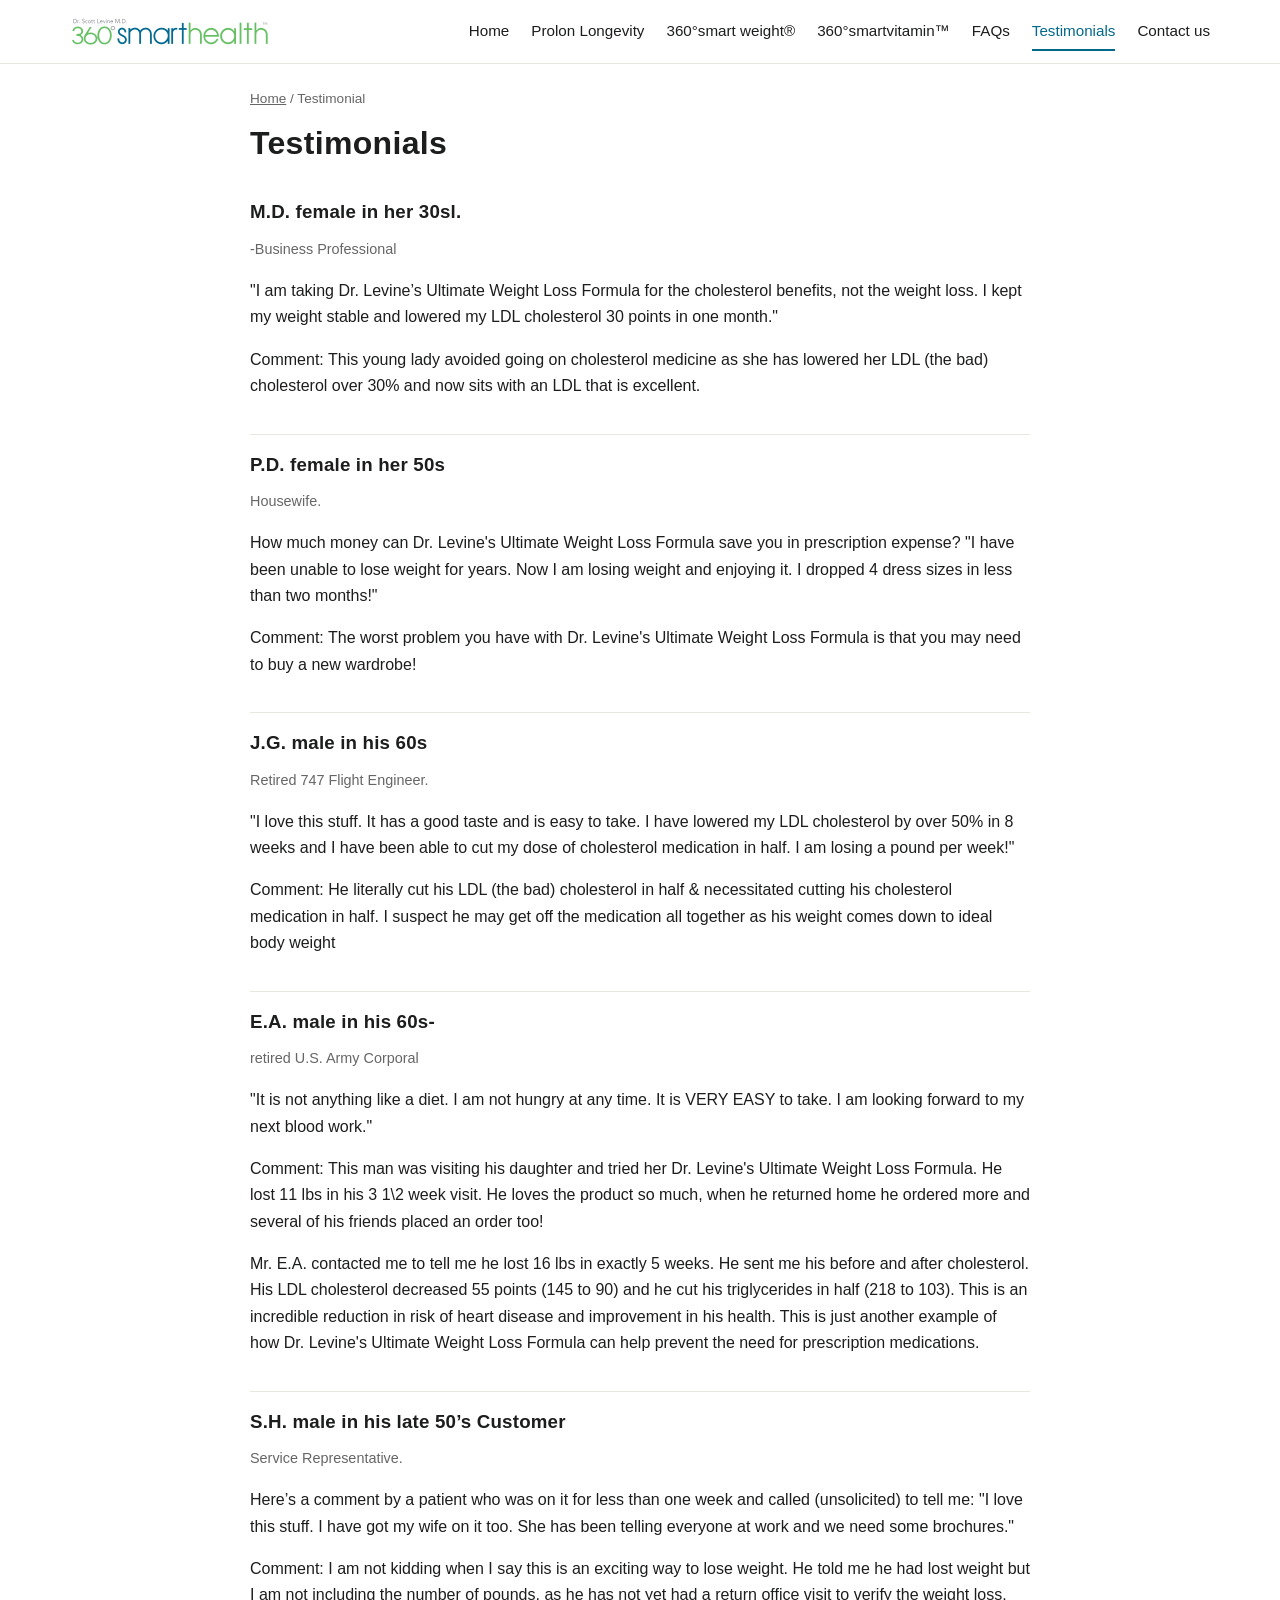
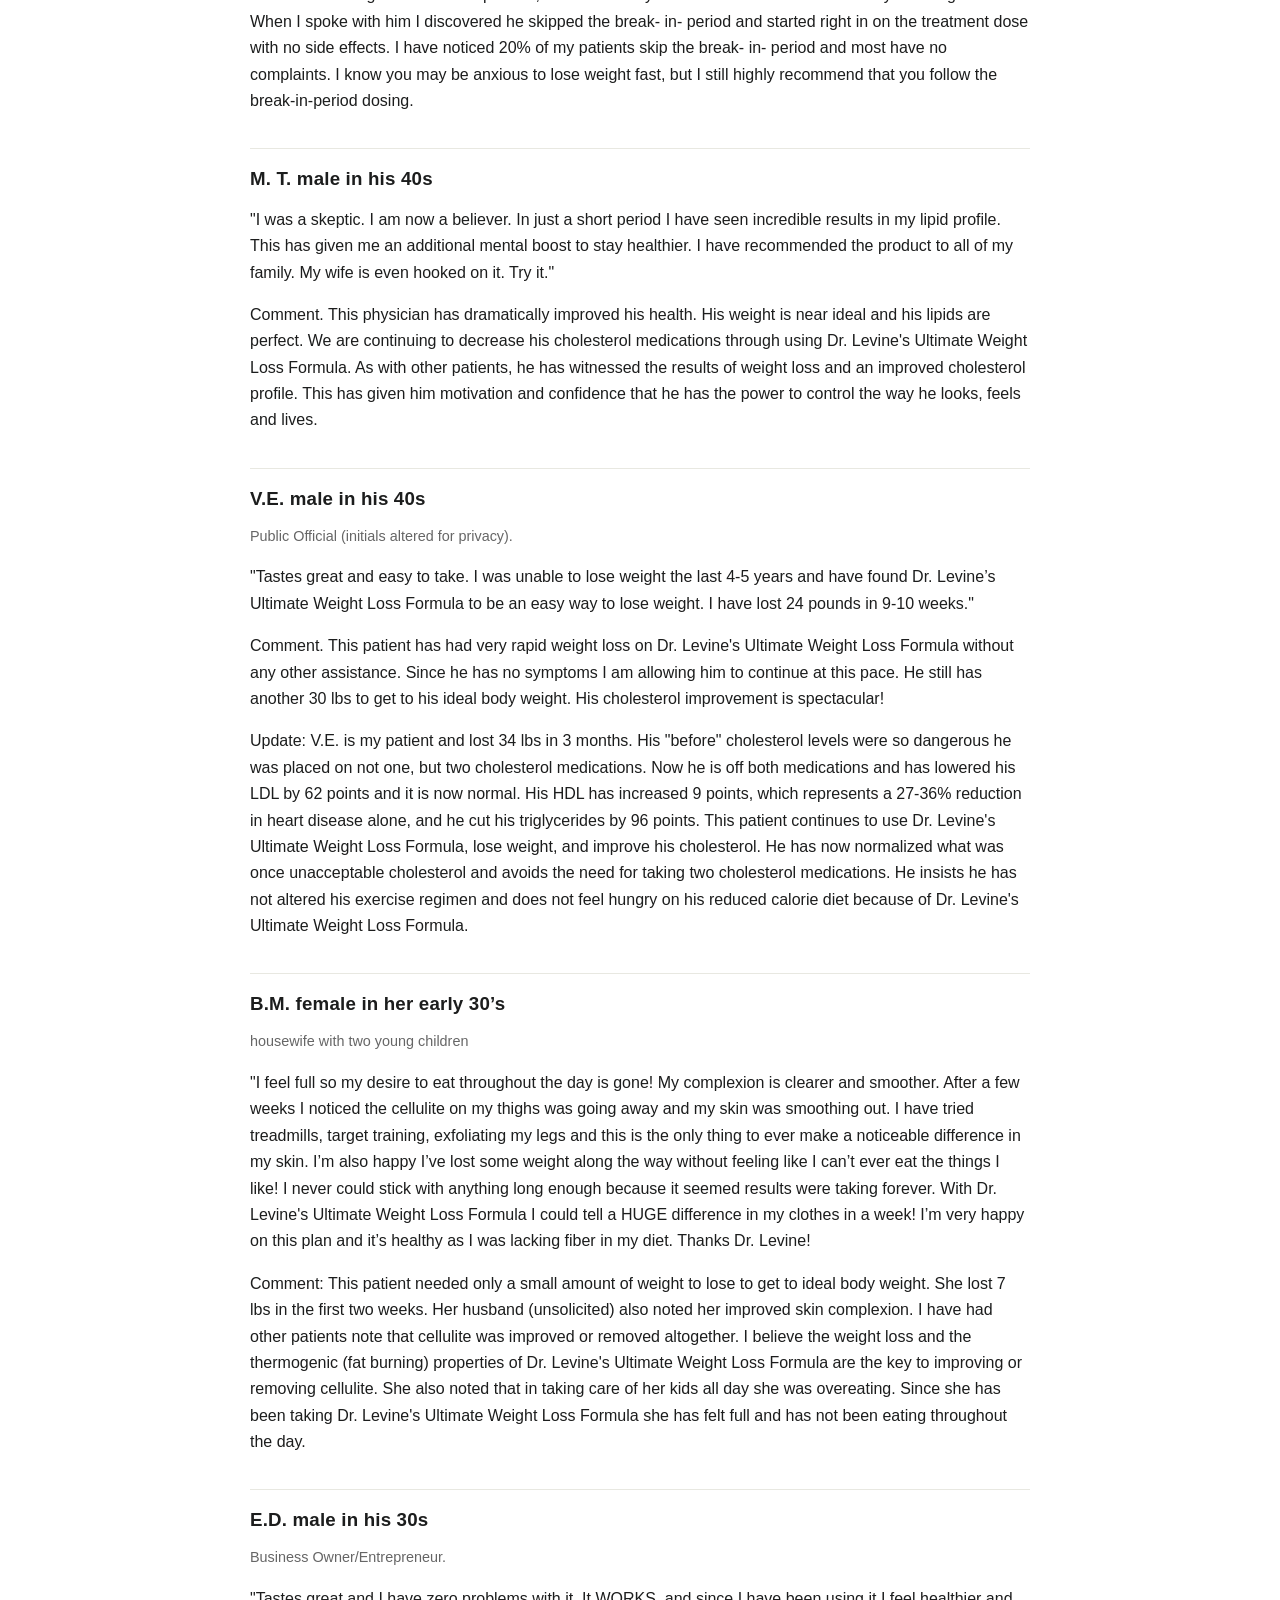
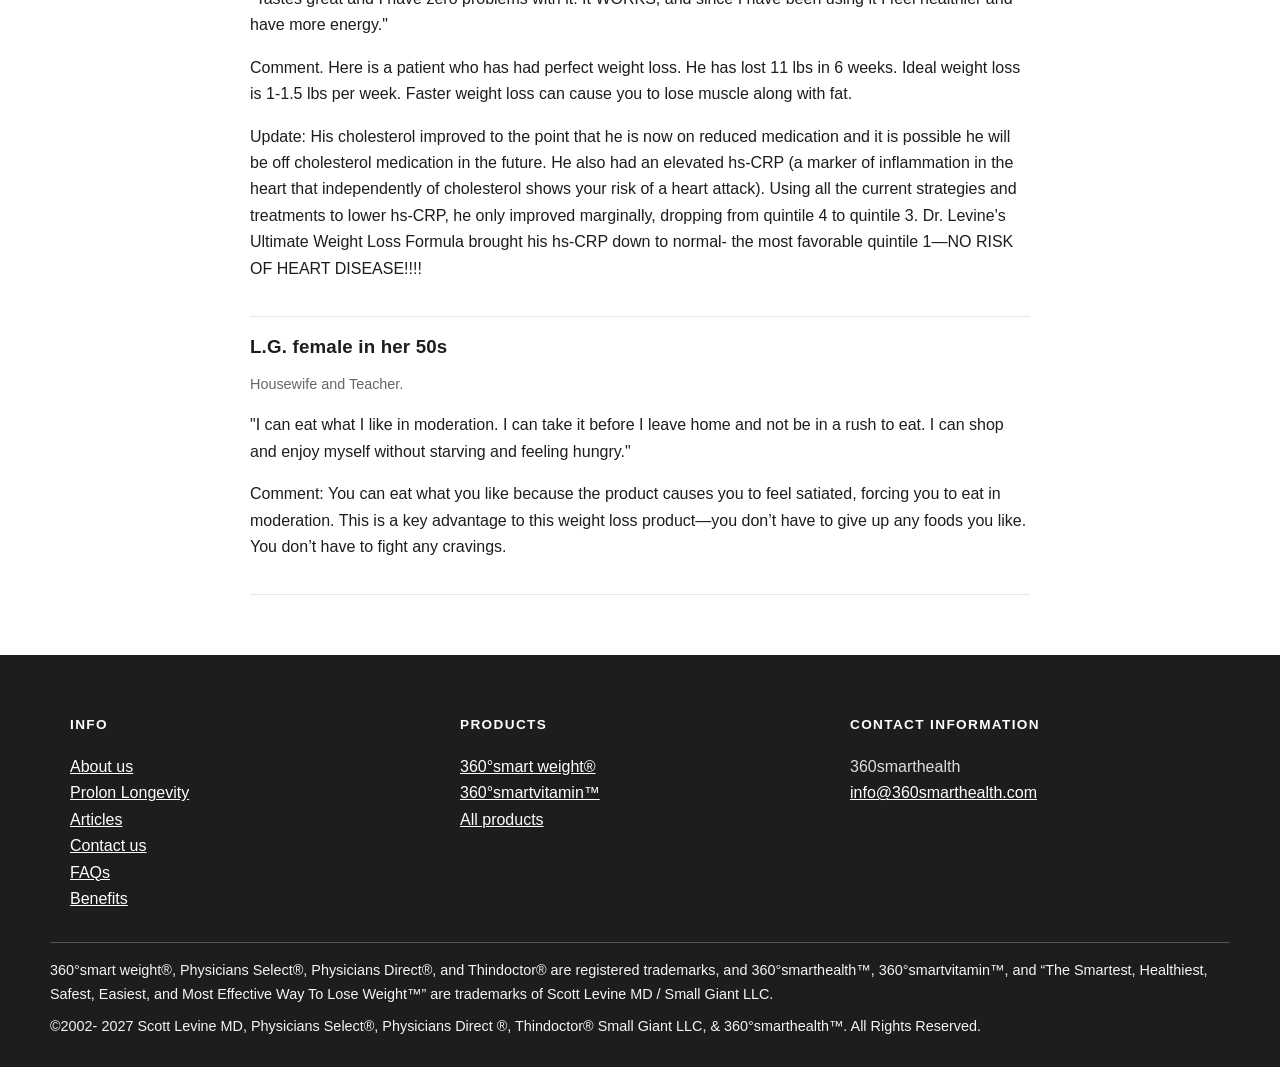
<file: testimonials.html>
<!doctype html>
<html lang="en"><head><meta charset="utf-8"><meta name="viewport" content="width=device-width,initial-scale=1">
<title>Testimonial – Scott Levine MD</title>
<meta name="description" content="Testimonial">
<link rel="icon" href="images/logo.png"><link rel="stylesheet" href="assets/style.css"></head>
<body>
<header class="site-header"><div class="wrap header-inner">
<a class="brand" href="index.html"><img src="images/logo.png" alt="360° smarthealth – Scott Levine MD" width="200"></a>
<input type="checkbox" id="menu-toggle" class="menu-toggle"><label for="menu-toggle" class="menu-btn" aria-label="Menu">&#9776;</label>
<nav class="site-nav"><ul><li><a href="index.html">Home</a></li>
<li><a href="prolon-longevity.html">Prolon Longevity</a></li>
<li><a href="360-smart-weight.html">360°smart weight®</a><ul class="sub"><li><a href="benefits.html">Benefits of fiber</a></li><li><a href="how-to-use.html">How to use 360°smart weight®</a></li></ul></li>
<li><a href="360-smartvitamin.html">360°smartvitamin™️</a><ul class="sub"><li><a href="benefits-of-antioxidant-vitamins.html">Benefits of antioxidant vitamins</a></li></ul></li>
<li><a href="faqs.html">FAQs</a></li>
<li class="active"><a href="testimonials.html">Testimonials</a></li>
<li><a href="contact.html">Contact us</a></li></ul></nav></div></header>
<main>
<section class="wrap narrow"><nav class="crumbs"><a href="index.html">Home</a> / Testimonial</nav><h1>Testimonials</h1><article class="tcard"><h3>M.D. female in her 30sl.</h3><p class="info">-Business Professional</p><p>"I am taking Dr. Levine’s Ultimate Weight Loss Formula for the cholesterol benefits, not the weight loss. I kept my weight stable and lowered my LDL cholesterol 30 points in one month."</p><p>Comment: This young lady avoided going on cholesterol medicine as she has lowered her LDL (the bad) cholesterol over 30% and now sits with an LDL that is excellent.</p></article><article class="tcard"><h3>P.D. female in her 50s</h3><p class="info">Housewife.</p><p>How much money can Dr. Levine's Ultimate Weight Loss Formula save you in prescription expense? "I have been unable to lose weight for years. Now I am losing weight and enjoying it. I dropped 4 dress sizes in less than two months!"</p><p>Comment: The worst problem you have with Dr. Levine's Ultimate Weight Loss Formula is that you may need to buy a new wardrobe!</p></article><article class="tcard"><h3>J.G. male in his 60s</h3><p class="info">Retired 747 Flight Engineer.</p><p>"I love this stuff. It has a good taste and is easy to take. I have lowered my LDL cholesterol by over 50% in 8 weeks and I have been able to cut my dose of cholesterol medication in half. I am losing a pound per week!"</p><p>Comment: He literally cut his LDL (the bad) cholesterol in half &amp; necessitated cutting his cholesterol medication in half. I suspect he may get off the medication all together as his weight comes down to ideal body weight</p></article><article class="tcard"><h3>E.A. male in his 60s-</h3><p class="info">retired U.S. Army Corporal</p><p>"It is not anything like a diet. I am not hungry at any time. It is VERY EASY to take. I am looking forward to my next blood work."</p><p>Comment: This man was visiting his daughter and tried her Dr. Levine's Ultimate Weight Loss Formula. He lost 11 lbs in his 3 1\2 week visit. He loves the product so much, when he returned home he ordered more and several of his friends placed an order too!</p><p>Mr. E.A. contacted me to tell me he lost 16 lbs in exactly 5 weeks. He sent me his before and after cholesterol. His LDL cholesterol decreased 55 points (145 to 90) and he cut his triglycerides in half (218 to 103). This is an incredible reduction in risk of heart disease and improvement in his health. This is just another example of how Dr. Levine's Ultimate Weight Loss Formula can help prevent the need for prescription medications.</p></article><article class="tcard"><h3>S.H. male in his late 50’s Customer</h3><p class="info">Service Representative.</p><p>Here’s a comment by a patient who was on it for less than one week and called (unsolicited) to tell me: "I love this stuff. I have got my wife on it too. She has been telling everyone at work and we need some brochures."</p><p>Comment: I am not kidding when I say this is an exciting way to lose weight. He told me he had lost weight but I am not including the number of pounds, as he has not yet had a return office visit to verify the weight loss. When I spoke with him I discovered he skipped the break- in- period and started right in on the treatment dose with no side effects. I have noticed 20% of my patients skip the break- in- period and most have no complaints. I know you may be anxious to lose weight fast, but I still highly recommend that you follow the break-in-period dosing.</p></article><article class="tcard"><h3>M. T. male in his 40s</h3><p class="info"></p><p>"I was a skeptic. I am now a believer. In just a short period I have seen incredible results in my lipid profile. This has given me an additional mental boost to stay healthier. I have recommended the product to all of my family. My wife is even hooked on it. Try it."</p><p>Comment. This physician has dramatically improved his health. His weight is near ideal and his lipids are perfect. We are continuing to decrease his cholesterol medications through using Dr. Levine's Ultimate Weight Loss Formula. As with other patients, he has witnessed the results of weight loss and an improved cholesterol profile. This has given him motivation and confidence that he has the power to control the way he looks, feels and lives.</p></article><article class="tcard"><h3>V.E. male in his 40s</h3><p class="info">Public Official (initials altered for privacy).</p><p>"Tastes great and easy to take. I was unable to lose weight the last 4-5 years and have found Dr. Levine’s Ultimate Weight Loss Formula to be an easy way to lose weight. I have lost 24 pounds in 9-10 weeks."</p><p>Comment. This patient has had very rapid weight loss on Dr. Levine's Ultimate Weight Loss Formula without any other assistance. Since he has no symptoms I am allowing him to continue at this pace. He still has another 30 lbs to get to his ideal body weight. His cholesterol improvement is spectacular!</p><p>Update: V.E. is my patient and lost 34 lbs in 3 months. His "before" cholesterol levels were so dangerous he was placed on not one, but two cholesterol medications. Now he is off both medications and has lowered his LDL by 62 points and it is now normal. His HDL has increased 9 points, which represents a 27-36% reduction in heart disease alone, and he cut his triglycerides by 96 points. This patient continues to use Dr. Levine's Ultimate Weight Loss Formula, lose weight, and improve his cholesterol. He has now normalized what was once unacceptable cholesterol and avoids the need for taking two cholesterol medications. He insists he has not altered his exercise regimen and does not feel hungry on his reduced calorie diet because of Dr. Levine's Ultimate Weight Loss Formula.</p></article><article class="tcard"><h3>B.M. female in her early 30’s</h3><p class="info">housewife with two young children</p><p>"I feel full so my desire to eat throughout the day is gone! My complexion is clearer and smoother. After a few weeks I noticed the cellulite on my thighs was going away and my skin was smoothing out. I have tried treadmills, target training, exfoliating my legs and this is the only thing to ever make a noticeable difference in my skin. I’m also happy I’ve lost some weight along the way without feeling like I can’t ever eat the things I like! I never could stick with anything long enough because it seemed results were taking forever. With Dr. Levine's Ultimate Weight Loss Formula I could tell a HUGE difference in my clothes in a week! I’m very happy on this plan and it’s healthy as I was lacking fiber in my diet. Thanks Dr. Levine!</p><p>Comment: This patient needed only a small amount of weight to lose to get to ideal body weight. She lost 7 lbs in the first two weeks. Her husband (unsolicited) also noted her improved skin complexion. I have had other patients note that cellulite was improved or removed altogether. I believe the weight loss and the thermogenic (fat burning) properties of Dr. Levine's Ultimate Weight Loss Formula are the key to improving or removing cellulite. She also noted that in taking care of her kids all day she was overeating. Since she has been taking Dr. Levine's Ultimate Weight Loss Formula she has felt full and has not been eating throughout the day.</p></article><article class="tcard"><h3>E.D. male in his 30s</h3><p class="info">Business Owner/Entrepreneur.</p><p>"Tastes great and I have zero problems with it. It WORKS, and since I have been using it I feel healthier and have more energy."</p><p>Comment. Here is a patient who has had perfect weight loss. He has lost 11 lbs in 6 weeks. Ideal weight loss is 1-1.5 lbs per week. Faster weight loss can cause you to lose muscle along with fat.</p><p>Update: His cholesterol improved to the point that he is now on reduced medication and it is possible he will be off cholesterol medication in the future. He also had an elevated hs-CRP (a marker of inflammation in the heart that independently of cholesterol shows your risk of a heart attack). Using all the current strategies and treatments to lower hs-CRP, he only improved marginally, dropping from quintile 4 to quintile 3. Dr. Levine's Ultimate Weight Loss Formula brought his hs-CRP down to normal- the most favorable quintile 1—NO RISK OF HEART DISEASE!!!!</p></article><article class="tcard"><h3>L.G. female in her 50s</h3><p class="info">Housewife and Teacher.</p><p>"I can eat what I like in moderation. I can take it before I leave home and not be in a rush to eat. I can shop and enjoy myself without starving and feeling hungry."</p><p>Comment: You can eat what you like because the product causes you to feel satiated, forcing you to eat in moderation. This is a key advantage to this weight loss product—you don’t have to give up any foods you like. You don’t have to fight any cravings.</p></article></section>
</main>
<footer class="site-footer"><div class="wrap footer-grid">
<div><h4>Info</h4><ul><li><a href="about-us.html">About us</a></li><li><a href="prolon-longevity.html">Prolon Longevity</a></li><li><a href="articles.html">Articles</a></li><li><a href="contact.html">Contact us</a></li><li><a href="faqs.html">FAQs</a></li><li><a href="benefits.html">Benefits</a></li></ul></div>
<div><h4>Products</h4><ul><li><a href="360-smart-weight.html">360°smart weight®</a></li><li><a href="360-smartvitamin.html">360°smartvitamin™️</a></li><li><a href="products.html">All products</a></li></ul></div>
<div><h4>Contact information</h4><p>360smarthealth<br><a href="mailto:info@360smarthealth.com">info@360smarthealth.com</a></p></div>
</div><div class="wrap copyright"><p>360°smart weight®, Physicians Select®, Physicians Direct®, and Thindoctor® are registered trademarks, and 360°smarthealth™, 360°smartvitamin™, and “The Smartest, Healthiest, Safest, Easiest, and Most Effective Way To Lose Weight™” are trademarks of Scott Levine MD / Small Giant LLC.</p><p>©2002- 2027 Scott Levine MD, Physicians Select®, Physicians Direct ®, Thindoctor® Small Giant LLC, &amp; 360°smarthealth™. All Rights Reserved.</p></div></footer>
<script src="assets/analytics.js" defer></script>
</body></html>
</file>
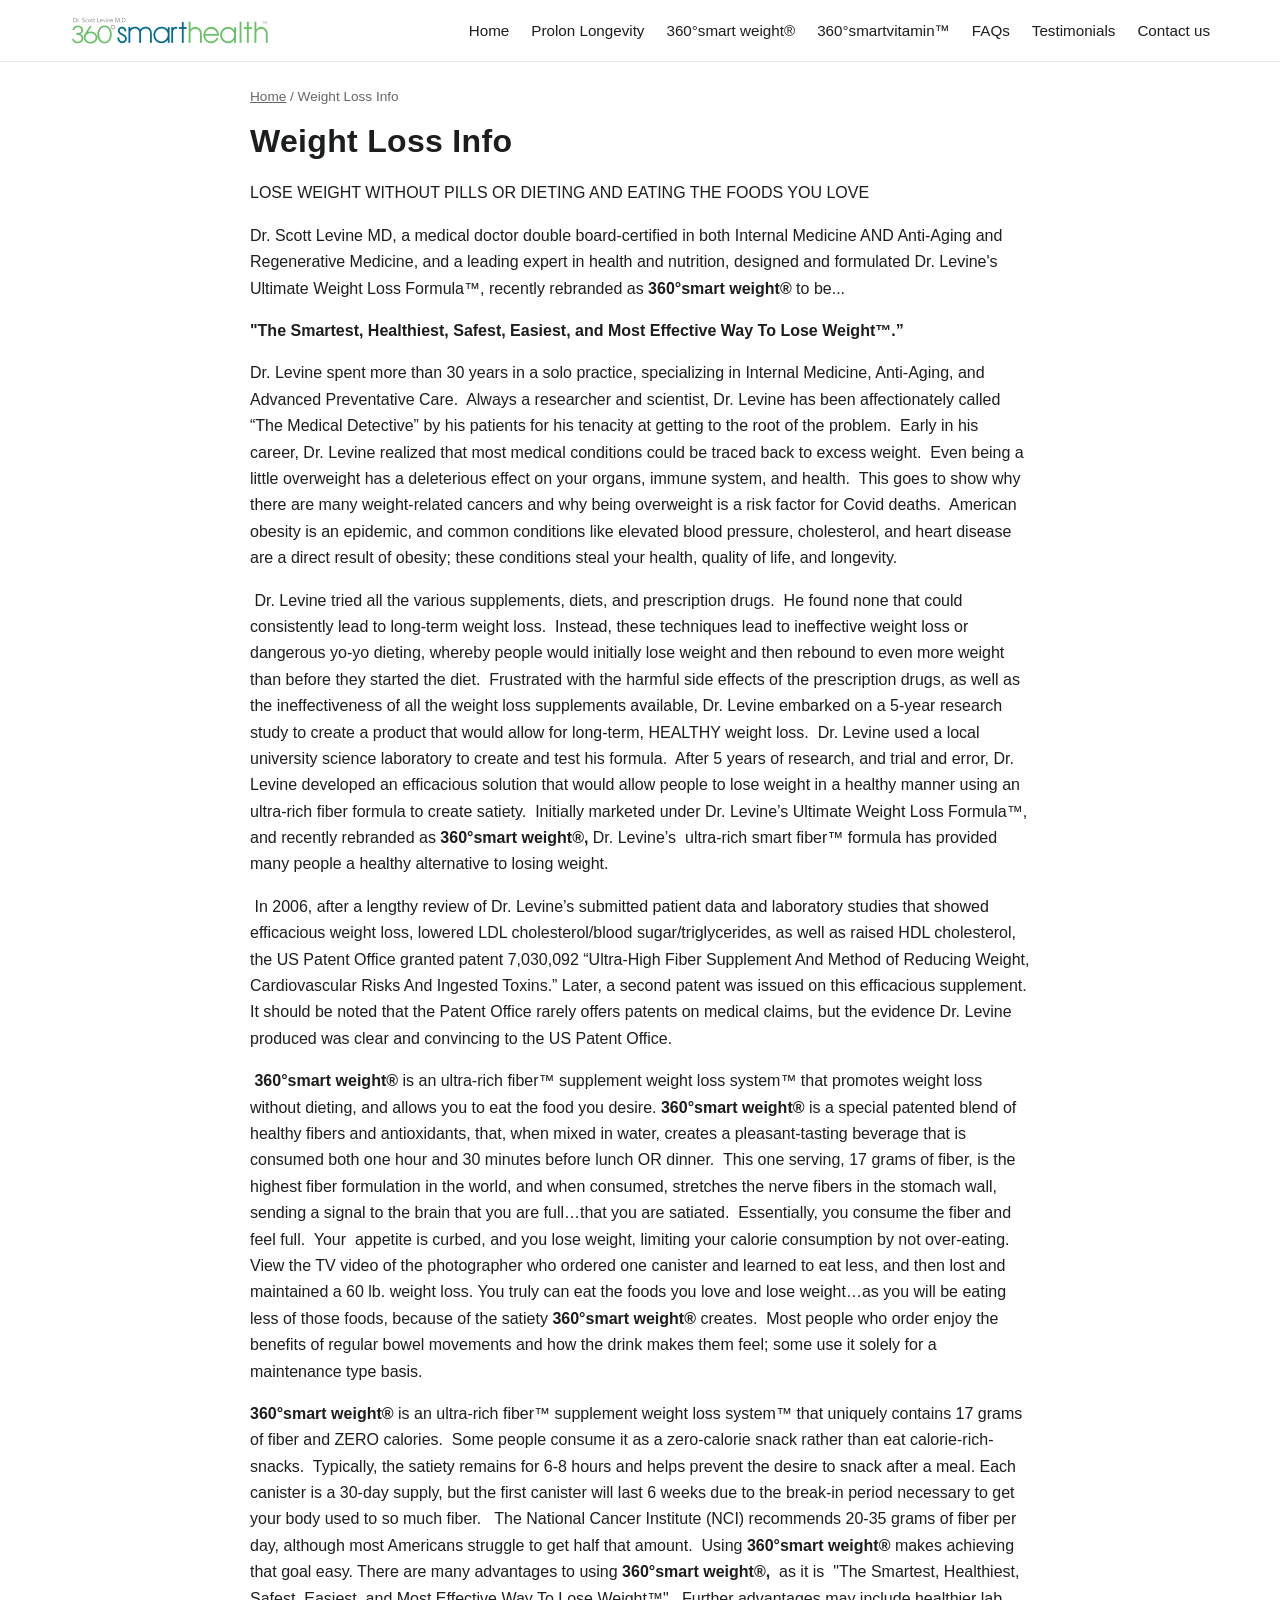
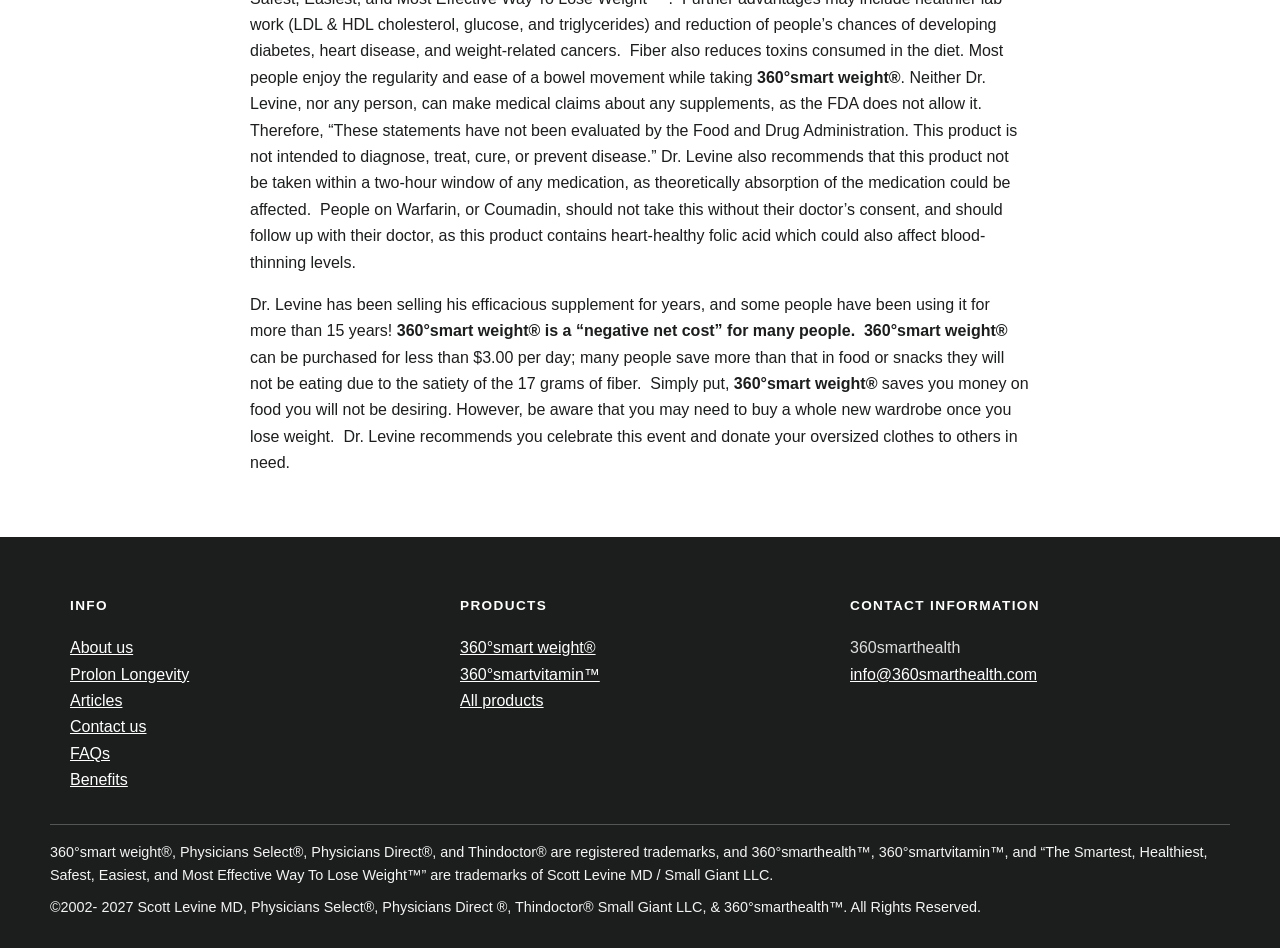
<file: weight-loss-info.html>
<!doctype html>
<html lang="en"><head><meta charset="utf-8"><meta name="viewport" content="width=device-width,initial-scale=1">
<title>Weight Loss Info – Scott Levine MD</title>
<meta name="description" content="Weight Loss Info">
<link rel="icon" href="images/logo.png"><link rel="stylesheet" href="assets/style.css"></head>
<body>
<header class="site-header"><div class="wrap header-inner">
<a class="brand" href="index.html"><img src="images/logo.png" alt="360° smarthealth – Scott Levine MD" width="200"></a>
<input type="checkbox" id="menu-toggle" class="menu-toggle"><label for="menu-toggle" class="menu-btn" aria-label="Menu">&#9776;</label>
<nav class="site-nav"><ul><li><a href="index.html">Home</a></li>
<li><a href="prolon-longevity.html">Prolon Longevity</a></li>
<li><a href="360-smart-weight.html">360°smart weight®</a><ul class="sub"><li><a href="benefits.html">Benefits of fiber</a></li><li><a href="how-to-use.html">How to use 360°smart weight®</a></li></ul></li>
<li><a href="360-smartvitamin.html">360°smartvitamin™️</a><ul class="sub"><li><a href="benefits-of-antioxidant-vitamins.html">Benefits of antioxidant vitamins</a></li></ul></li>
<li><a href="faqs.html">FAQs</a></li>
<li><a href="testimonials.html">Testimonials</a></li>
<li><a href="contact.html">Contact us</a></li></ul></nav></div></header>
<main>
<section class="wrap narrow"><nav class="crumbs"><a href="index.html">Home</a> / Weight Loss Info</nav><h1>Weight Loss Info</h1><div class="rte"><p>LOSE WEIGHT WITHOUT PILLS OR DIETING AND EATING THE FOODS YOU LOVE</p>
<p>Dr. Scott Levine MD, a medical doctor double board-certified in both Internal Medicine AND Anti-Aging and Regenerative Medicine, and a leading expert in health and nutrition, designed and formulated Dr. Levine's Ultimate Weight Loss Formula™, recently rebranded as <strong>360°smart weight®</strong> to be...</p>
<p><strong>"The Smartest, Healthiest, Safest, Easiest, and Most Effective Way To Lose Weight™.” </strong></p>
<p>Dr. Levine spent more than 30 years in a solo practice, specializing in Internal Medicine, Anti-Aging, and Advanced Preventative Care.  Always a researcher and scientist, Dr. Levine has been affectionately called “The Medical Detective” by his patients for his tenacity at getting to the root of the problem.  Early in his career, Dr. Levine realized that most medical conditions could be traced back to excess weight.  Even being a little overweight has a deleterious effect on your organs, immune system, and health.  This goes to show why there are many weight-related cancers and why being overweight is a risk factor for Covid deaths.  American obesity is an epidemic, and common conditions like elevated blood pressure, cholesterol, and heart disease are a direct result of obesity; these conditions steal your health, quality of life, and longevity.</p>
<p> Dr. Levine tried all the various supplements, diets, and prescription drugs.  He found none that could consistently lead to long-term weight loss.  Instead, these techniques lead to ineffective weight loss or dangerous yo-yo dieting, whereby people would initially lose weight and then rebound to even more weight than before they started the diet.  Frustrated with the harmful side effects of the prescription drugs, as well as the ineffectiveness of all the weight loss supplements available, Dr. Levine embarked on a 5-year research study to create a product that would allow for long-term, HEALTHY weight loss.  Dr. Levine used a local university science laboratory to create and test his formula.  After 5 years of research, and trial and error, Dr. Levine developed an efficacious solution that would allow people to lose weight in a healthy manner using an ultra-rich fiber formula to create satiety.  Initially marketed under Dr. Levine’s Ultimate Weight Loss Formula™, and recently rebranded as <strong>360°smart weight®, </strong>Dr. Levine’s  ultra-rich smart fiber™ formula has provided many people a healthy alternative to losing weight.</p>
<p> In 2006, after a lengthy review of Dr. Levine’s submitted patient data and laboratory studies that showed efficacious weight loss, lowered LDL cholesterol/blood sugar/triglycerides, as well as raised HDL cholesterol, the US Patent Office granted patent 7,030,092 “Ultra-High Fiber Supplement And Method of Reducing Weight, Cardiovascular Risks And Ingested Toxins.” Later, a second patent was issued on this efficacious supplement. It should be noted that the Patent Office rarely offers patents on medical claims, but the evidence Dr. Levine produced was clear and convincing to the US Patent Office.</p>
<p> <strong>360°smart weight®</strong> is an ultra-rich fiber™️ supplement weight loss system™️ that promotes weight loss without dieting, and allows you to eat the food you desire. <strong>360°smart weight®</strong> is a special patented blend of healthy fibers and antioxidants, that, when mixed in water, creates a pleasant-tasting beverage that is consumed both one hour and 30 minutes before lunch OR dinner.  This one serving, 17 grams of fiber, is the highest fiber formulation in the world, and when consumed, stretches the nerve fibers in the stomach wall, sending a signal to the brain that you are full…that you are satiated.  Essentially, you consume the fiber and feel full.  Your  appetite is curbed, and you lose weight, limiting your calorie consumption by not over-eating.   View the TV video of the photographer who ordered one canister and learned to eat less, and then lost and maintained a 60 lb. weight loss. You truly can eat the foods you love and lose weight…as you will be eating less of those foods, because of the satiety <strong>360°smart weight®</strong> creates.  Most people who order enjoy the benefits of regular bowel movements and how the drink makes them feel; some use it solely for a maintenance type basis.</p>
<p><strong>360°smart weight®</strong> is an ultra-rich fiber™️ supplement weight loss system™️ that uniquely contains 17 grams of fiber and ZERO calories.  Some people consume it as a zero-calorie snack rather than eat calorie-rich-snacks.  Typically, the satiety remains for 6-8 hours and helps prevent the desire to snack after a meal. Each canister is a 30-day supply, but the first canister will last 6 weeks due to the break-in period necessary to get your body used to so much fiber.   The National Cancer Institute (NCI) recommends 20-35 grams of fiber per day, although most Americans struggle to get half that amount.  Using <strong>360°smart weight® </strong>makes achieving that goal easy. There are many advantages to using <strong>360°smart weight®, </strong> as it is  "The Smartest, Healthiest, Safest, Easiest, and Most Effective Way To Lose Weight™".  Further advantages may include healthier lab work (LDL &amp; HDL cholesterol, glucose, and triglycerides) and reduction of people’s chances of developing diabetes, heart disease, and weight-related cancers.  Fiber also reduces toxins consumed in the diet. Most people enjoy the regularity and ease of a bowel movement while taking <strong>360°smart weight®</strong>. Neither Dr. Levine, nor any person, can make medical claims about any supplements, as the FDA does not allow it.  Therefore, “These statements have not been evaluated by the Food and Drug Administration. This product is not intended to diagnose, treat, cure, or prevent disease.” Dr. Levine also recommends that this product not be taken within a two-hour window of any medication, as theoretically absorption of the medication could be affected.  People on Warfarin, or Coumadin, should not take this without their doctor’s consent, and should follow up with their doctor, as this product contains heart-healthy folic acid which could also affect blood-thinning levels.  </p>
<p>Dr. Levine has been selling his efficacious supplement for years, and some people have been using it for more than 15 years! <strong>360°smart weight® is a “negative net cost” for many people. </strong> <strong>360°smart weight®</strong> can be purchased for less than $3.00 per day; many people save more than that in food or snacks they will not be eating due to the satiety of the 17 grams of fiber.  Simply put, <strong>360°smart weight®</strong> saves you money on food you will not be desiring. However, be aware that you may need to buy a whole new wardrobe once you lose weight.  Dr. Levine recommends you celebrate this event and donate your oversized clothes to others in need. </p></div></section>
</main>
<footer class="site-footer"><div class="wrap footer-grid">
<div><h4>Info</h4><ul><li><a href="about-us.html">About us</a></li><li><a href="prolon-longevity.html">Prolon Longevity</a></li><li><a href="articles.html">Articles</a></li><li><a href="contact.html">Contact us</a></li><li><a href="faqs.html">FAQs</a></li><li><a href="benefits.html">Benefits</a></li></ul></div>
<div><h4>Products</h4><ul><li><a href="360-smart-weight.html">360°smart weight®</a></li><li><a href="360-smartvitamin.html">360°smartvitamin™️</a></li><li><a href="products.html">All products</a></li></ul></div>
<div><h4>Contact information</h4><p>360smarthealth<br><a href="mailto:info@360smarthealth.com">info@360smarthealth.com</a></p></div>
</div><div class="wrap copyright"><p>360°smart weight®, Physicians Select®, Physicians Direct®, and Thindoctor® are registered trademarks, and 360°smarthealth™, 360°smartvitamin™, and “The Smartest, Healthiest, Safest, Easiest, and Most Effective Way To Lose Weight™” are trademarks of Scott Levine MD / Small Giant LLC.</p><p>©2002- 2027 Scott Levine MD, Physicians Select®, Physicians Direct ®, Thindoctor® Small Giant LLC, &amp; 360°smarthealth™. All Rights Reserved.</p></div></footer>
<script src="assets/analytics.js" defer></script>
</body></html>
</file>
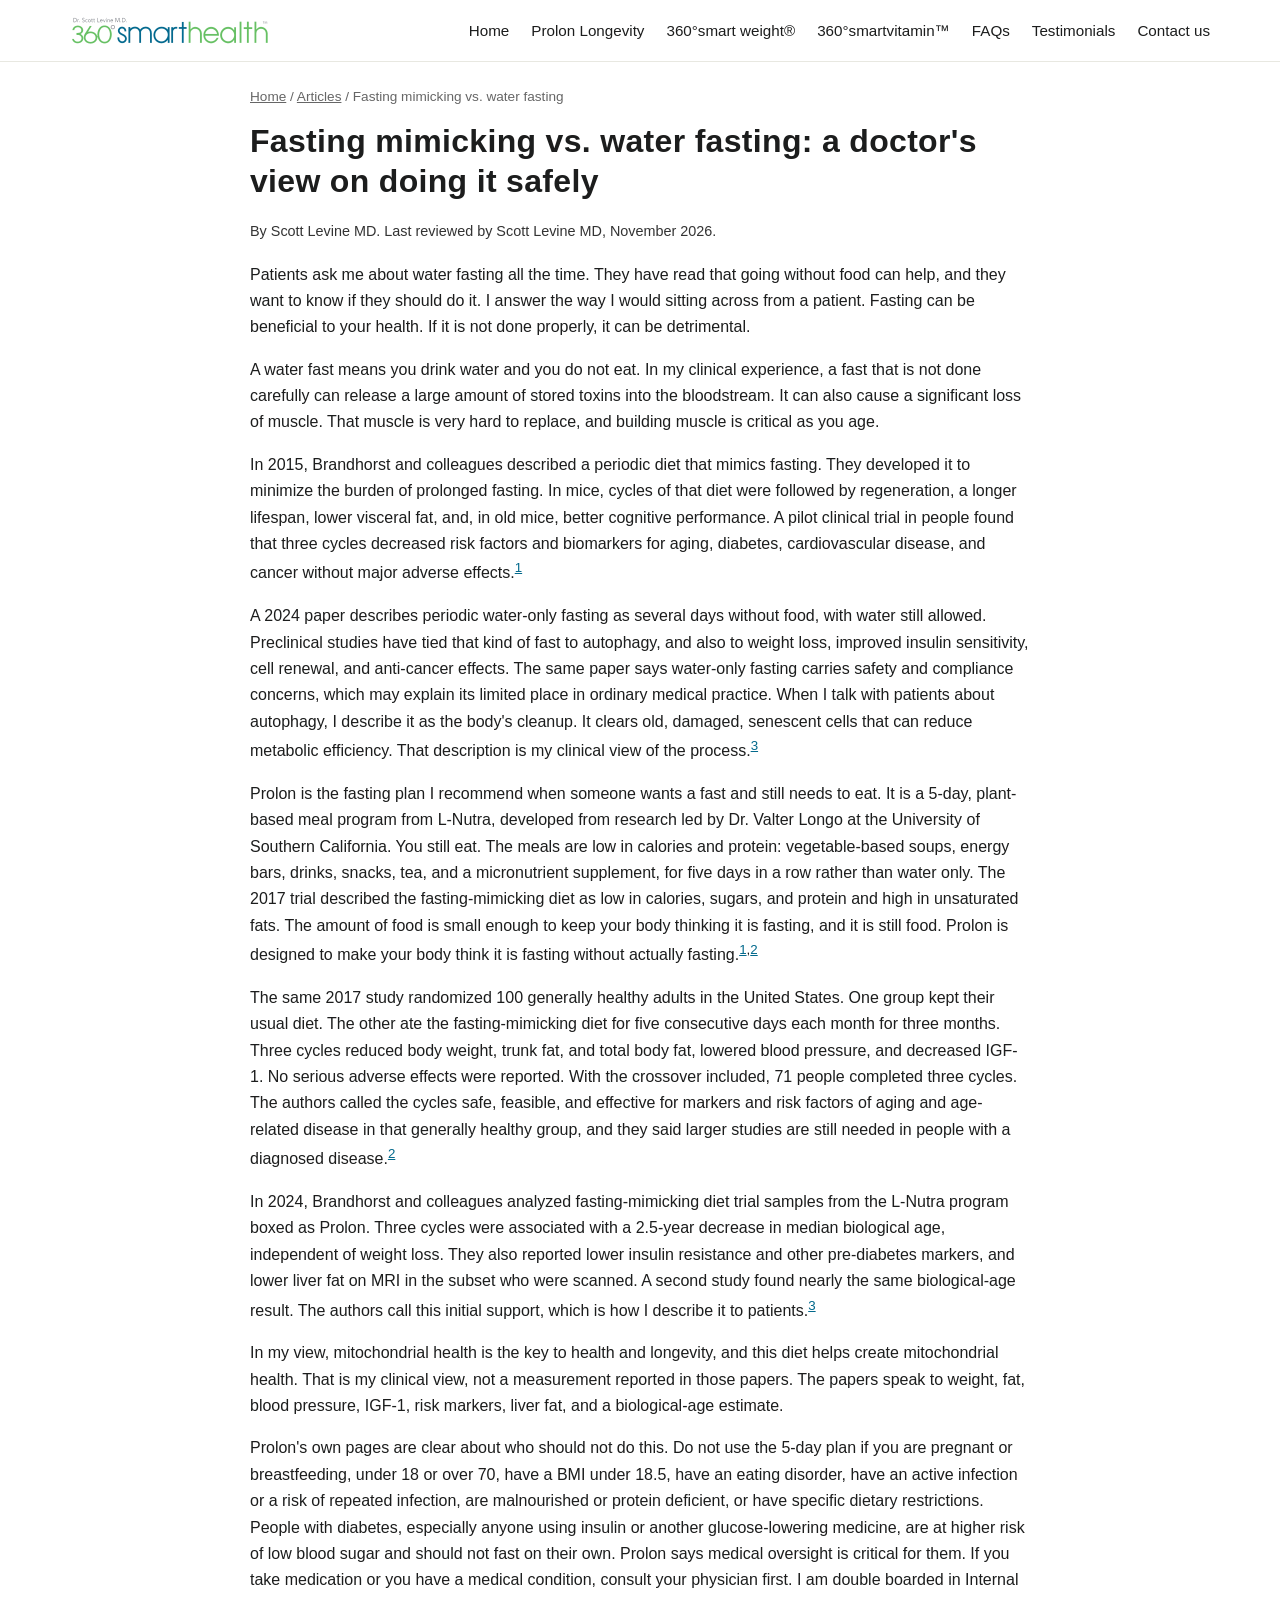
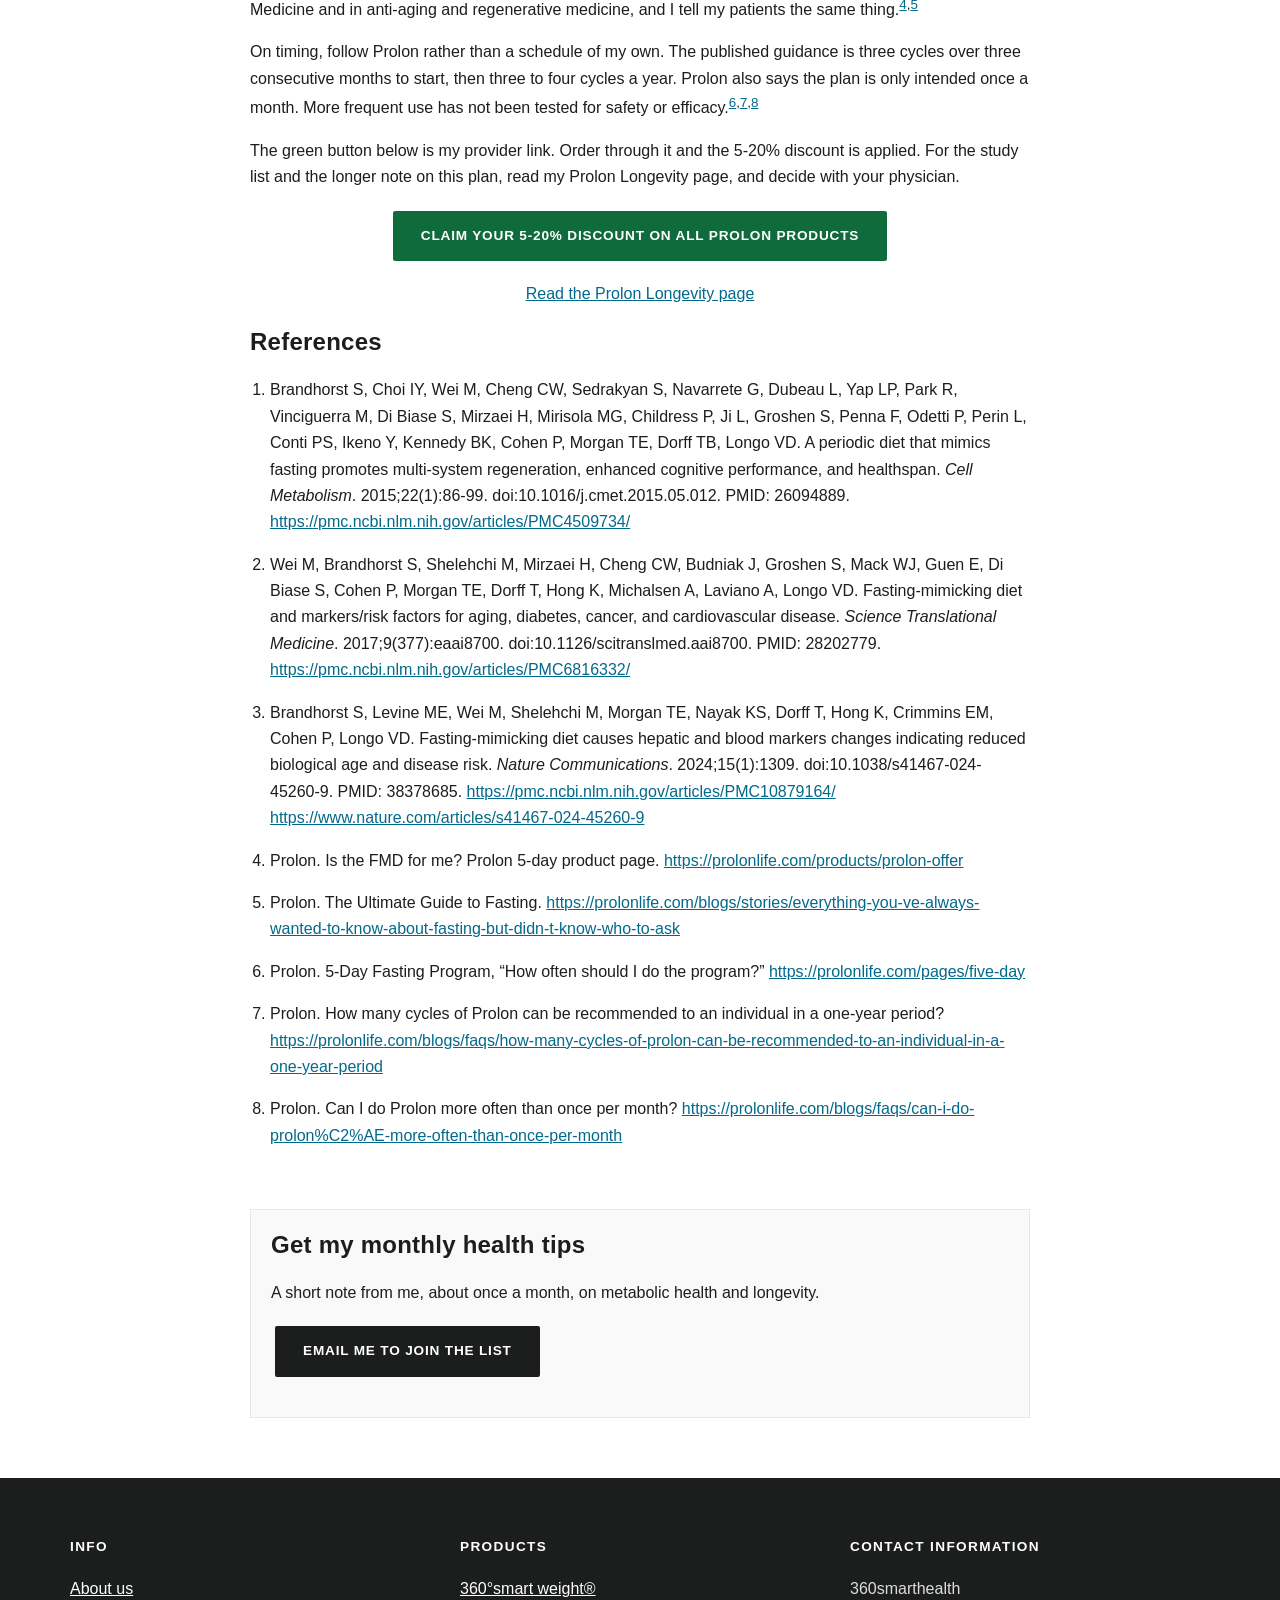
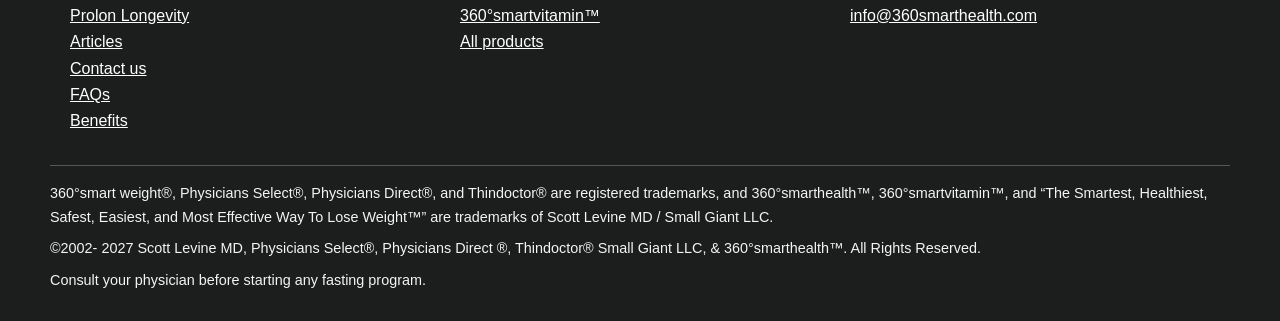
<file: articles/fasting-mimicking-vs-water-fasting.html>
<!-- DRAFT FOR DR. SCOTT LEVINE'S REVIEW. This article is not final published copy until he approves the wording. -->
<!doctype html>
<html lang="en"><head><meta charset="utf-8"><meta name="viewport" content="width=device-width,initial-scale=1">
<title>Fasting Mimicking vs. Water Fasting | Dr. Scott Levine MD</title>
<meta name="description" content="Scott Levine MD, double boarded in Internal Medicine and anti-aging medicine, on fasting mimicking versus a water-only fast and doing a 5-day plan safely.">
<link rel="canonical" href="https://360smarthealth.com/articles/fasting-mimicking-vs-water-fasting.html">
<meta property="og:type" content="article">
<meta property="og:site_name" content="360smarthealth">
<meta property="og:title" content="Fasting mimicking vs. water fasting: a doctor's view on doing it safely">
<meta property="og:description" content="Scott Levine MD, double boarded in Internal Medicine and anti-aging medicine, on fasting mimicking versus a water-only fast and doing a 5-day plan safely.">
<meta property="og:url" content="https://360smarthealth.com/articles/fasting-mimicking-vs-water-fasting.html">
<meta property="og:image" content="https://360smarthealth.com/images/home-hero.jpg">
<meta property="og:image:alt" content="360° smarthealth">
<meta name="twitter:card" content="summary_large_image">
<meta name="twitter:title" content="Fasting mimicking vs. water fasting: a doctor's view on doing it safely">
<meta name="twitter:description" content="Scott Levine MD, double boarded in Internal Medicine and anti-aging medicine, on fasting mimicking versus a water-only fast and doing a 5-day plan safely.">
<meta name="twitter:image" content="https://360smarthealth.com/images/home-hero.jpg">
<link rel="icon" href="../images/logo.png"><link rel="stylesheet" href="../assets/style.css">
<script type="application/ld+json">
{
  "@context": "https://schema.org",
  "@type": "Article",
  "headline": "Fasting mimicking vs. water fasting: a doctor's view on doing it safely",
  "description": "Scott Levine MD, double boarded in Internal Medicine and anti-aging medicine, on fasting mimicking versus a water-only fast and doing a 5-day plan safely.",
  "datePublished": "2026-11-03",
  "dateModified": "2026-11-03",
  "image": "https://360smarthealth.com/images/home-hero.jpg",
  "mainEntityOfPage": {
    "@type": "WebPage",
    "@id": "https://360smarthealth.com/articles/fasting-mimicking-vs-water-fasting.html"
  },
  "author": {
    "@type": "Physician",
    "name": "Scott Levine MD",
    "url": "https://360smarthealth.com/about-us.html",
    "medicalSpecialty": [
      "Internal Medicine",
      "Anti-aging and regenerative medicine"
    ]
  },
  "publisher": {
    "@type": "Organization",
    "name": "360smarthealth",
    "logo": {
      "@type": "ImageObject",
      "url": "https://360smarthealth.com/images/logo.png"
    }
  }
}
</script>
</head>
<body>
<header class="site-header"><div class="wrap header-inner">
<a class="brand" href="../index.html"><img src="../images/logo.png" alt="360° smarthealth – Scott Levine MD" width="200"></a>
<input type="checkbox" id="menu-toggle" class="menu-toggle"><label for="menu-toggle" class="menu-btn" aria-label="Menu">&#9776;</label>
<nav class="site-nav"><ul><li><a href="../index.html">Home</a></li>
<li><a href="../prolon-longevity.html">Prolon Longevity</a></li>
<li><a href="../360-smart-weight.html">360°smart weight®</a><ul class="sub"><li><a href="../benefits.html">Benefits of fiber</a></li><li><a href="../how-to-use.html">How to use 360°smart weight®</a></li></ul></li>
<li><a href="../360-smartvitamin.html">360°smartvitamin™️</a><ul class="sub"><li><a href="../benefits-of-antioxidant-vitamins.html">Benefits of antioxidant vitamins</a></li></ul></li>
<li><a href="../faqs.html">FAQs</a></li>
<li><a href="../testimonials.html">Testimonials</a></li>
<li><a href="../contact.html">Contact us</a></li></ul></nav></div></header>
<main>
<section class="wrap narrow"><nav class="crumbs"><a href="../index.html">Home</a> / <a href="../articles.html">Articles</a> / Fasting mimicking vs. water fasting</nav>
<h1>Fasting mimicking vs. water fasting: a doctor's view on doing it safely</h1>
<p class="byline">By Scott Levine MD. Last reviewed by Scott Levine MD, November 2026.</p>
<div class="rte">
<p>Patients ask me about water fasting all the time. They have read that going without food can help, and they want to know if they should do it. I answer the way I would sitting across from a patient. Fasting can be beneficial to your health. If it is not done properly, it can be detrimental.</p>
<p>A water fast means you drink water and you do not eat. In my clinical experience, a fast that is not done carefully can release a large amount of stored toxins into the bloodstream. It can also cause a significant loss of muscle. That muscle is very hard to replace, and building muscle is critical as you age.</p>
<p>In 2015, Brandhorst and colleagues described a periodic diet that mimics fasting. They developed it to minimize the burden of prolonged fasting. In mice, cycles of that diet were followed by regeneration, a longer lifespan, lower visceral fat, and, in old mice, better cognitive performance. A pilot clinical trial in people found that three cycles decreased risk factors and biomarkers for aging, diabetes, cardiovascular disease, and cancer without major adverse effects.<sup><a href="#ref-1" aria-label="Reference 1">1</a></sup></p>
<p>A 2024 paper describes periodic water-only fasting as several days without food, with water still allowed. Preclinical studies have tied that kind of fast to autophagy, and also to weight loss, improved insulin sensitivity, cell renewal, and anti-cancer effects. The same paper says water-only fasting carries safety and compliance concerns, which may explain its limited place in ordinary medical practice. When I talk with patients about autophagy, I describe it as the body's cleanup. It clears old, damaged, senescent cells that can reduce metabolic efficiency. That description is my clinical view of the process.<sup><a href="#ref-3" aria-label="Reference 3">3</a></sup></p>
<p>Prolon is the fasting plan I recommend when someone wants a fast and still needs to eat. It is a 5-day, plant-based meal program from L-Nutra, developed from research led by Dr. Valter Longo at the University of Southern California. You still eat. The meals are low in calories and protein: vegetable-based soups, energy bars, drinks, snacks, tea, and a micronutrient supplement, for five days in a row rather than water only. The 2017 trial described the fasting-mimicking diet as low in calories, sugars, and protein and high in unsaturated fats. The amount of food is small enough to keep your body thinking it is fasting, and it is still food. Prolon is designed to make your body think it is fasting without actually fasting.<sup><a href="#ref-1" aria-label="Reference 1">1</a>,<a href="#ref-2" aria-label="Reference 2">2</a></sup></p>
<p>The same 2017 study randomized 100 generally healthy adults in the United States. One group kept their usual diet. The other ate the fasting-mimicking diet for five consecutive days each month for three months. Three cycles reduced body weight, trunk fat, and total body fat, lowered blood pressure, and decreased IGF-1. No serious adverse effects were reported. With the crossover included, 71 people completed three cycles. The authors called the cycles safe, feasible, and effective for markers and risk factors of aging and age-related disease in that generally healthy group, and they said larger studies are still needed in people with a diagnosed disease.<sup><a href="#ref-2" aria-label="Reference 2">2</a></sup></p>
<p>In 2024, Brandhorst and colleagues analyzed fasting-mimicking diet trial samples from the L-Nutra program boxed as Prolon. Three cycles were associated with a 2.5-year decrease in median biological age, independent of weight loss. They also reported lower insulin resistance and other pre-diabetes markers, and lower liver fat on MRI in the subset who were scanned. A second study found nearly the same biological-age result. The authors call this initial support, which is how I describe it to patients.<sup><a href="#ref-3" aria-label="Reference 3">3</a></sup></p>
<p>In my view, mitochondrial health is the key to health and longevity, and this diet helps create mitochondrial health. That is my clinical view, not a measurement reported in those papers. The papers speak to weight, fat, blood pressure, IGF-1, risk markers, liver fat, and a biological-age estimate.</p>
<p>Prolon's own pages are clear about who should not do this. Do not use the 5-day plan if you are pregnant or breastfeeding, under 18 or over 70, have a BMI under 18.5, have an eating disorder, have an active infection or a risk of repeated infection, are malnourished or protein deficient, or have specific dietary restrictions. People with diabetes, especially anyone using insulin or another glucose-lowering medicine, are at higher risk of low blood sugar and should not fast on their own. Prolon says medical oversight is critical for them. If you take medication or you have a medical condition, consult your physician first. I am double boarded in Internal Medicine and in anti-aging and regenerative medicine, and I tell my patients the same thing.<sup><a href="#ref-4" aria-label="Reference 4">4</a>,<a href="#ref-5" aria-label="Reference 5">5</a></sup></p>
<p>On timing, follow Prolon rather than a schedule of my own. The published guidance is three cycles over three consecutive months to start, then three to four cycles a year. Prolon also says the plan is only intended once a month. More frequent use has not been tested for safety or efficacy.<sup><a href="#ref-6" aria-label="Reference 6">6</a>,<a href="#ref-7" aria-label="Reference 7">7</a>,<a href="#ref-8" aria-label="Reference 8">8</a></sup></p>
<p>The green button below is my provider link. Order through it and the 5-20% discount is applied. For the study list and the longer note on this plan, read my Prolon Longevity page, and decide with your physician.</p>
<p class="center"><a class="btn btn-wrap btn-green" href="https://prolonlife.com/dietdiscount" target="_blank" rel="sponsored noopener" data-event="prolon_click">Claim your 5-20% discount on ALL Prolon products<span class="visually-hidden"> (opens in a new tab)</span></a></p>
<p class="center"><a href="../prolon-longevity.html">Read the Prolon Longevity page</a></p>
<h2 id="research">References</h2>
<ol class="refs">
<li id="ref-1">Brandhorst S, Choi IY, Wei M, Cheng CW, Sedrakyan S, Navarrete G, Dubeau L, Yap LP, Park R, Vinciguerra M, Di Biase S, Mirzaei H, Mirisola MG, Childress P, Ji L, Groshen S, Penna F, Odetti P, Perin L, Conti PS, Ikeno Y, Kennedy BK, Cohen P, Morgan TE, Dorff TB, Longo VD. A periodic diet that mimics fasting promotes multi-system regeneration, enhanced cognitive performance, and healthspan. <em>Cell Metabolism</em>. 2015;22(1):86-99. doi:10.1016/j.cmet.2015.05.012. PMID: 26094889. <a href="https://pmc.ncbi.nlm.nih.gov/articles/PMC4509734/" target="_blank" rel="noopener">https://pmc.ncbi.nlm.nih.gov/articles/PMC4509734/</a></li>
<li id="ref-2">Wei M, Brandhorst S, Shelehchi M, Mirzaei H, Cheng CW, Budniak J, Groshen S, Mack WJ, Guen E, Di Biase S, Cohen P, Morgan TE, Dorff T, Hong K, Michalsen A, Laviano A, Longo VD. Fasting-mimicking diet and markers/risk factors for aging, diabetes, cancer, and cardiovascular disease. <em>Science Translational Medicine</em>. 2017;9(377):eaai8700. doi:10.1126/scitranslmed.aai8700. PMID: 28202779. <a href="https://pmc.ncbi.nlm.nih.gov/articles/PMC6816332/" target="_blank" rel="noopener">https://pmc.ncbi.nlm.nih.gov/articles/PMC6816332/</a></li>
<li id="ref-3">Brandhorst S, Levine ME, Wei M, Shelehchi M, Morgan TE, Nayak KS, Dorff T, Hong K, Crimmins EM, Cohen P, Longo VD. Fasting-mimicking diet causes hepatic and blood markers changes indicating reduced biological age and disease risk. <em>Nature Communications</em>. 2024;15(1):1309. doi:10.1038/s41467-024-45260-9. PMID: 38378685. <a href="https://pmc.ncbi.nlm.nih.gov/articles/PMC10879164/" target="_blank" rel="noopener">https://pmc.ncbi.nlm.nih.gov/articles/PMC10879164/</a> <a href="https://www.nature.com/articles/s41467-024-45260-9" target="_blank" rel="noopener">https://www.nature.com/articles/s41467-024-45260-9</a></li>
<li id="ref-4">Prolon. Is the FMD for me? Prolon 5-day product page. <a href="https://prolonlife.com/products/prolon-offer" target="_blank" rel="noopener">https://prolonlife.com/products/prolon-offer</a></li>
<li id="ref-5">Prolon. The Ultimate Guide to Fasting. <a href="https://prolonlife.com/blogs/stories/everything-you-ve-always-wanted-to-know-about-fasting-but-didn-t-know-who-to-ask" target="_blank" rel="noopener">https://prolonlife.com/blogs/stories/everything-you-ve-always-wanted-to-know-about-fasting-but-didn-t-know-who-to-ask</a></li>
<li id="ref-6">Prolon. 5-Day Fasting Program, “How often should I do the program?” <a href="https://prolonlife.com/pages/five-day" target="_blank" rel="noopener">https://prolonlife.com/pages/five-day</a></li>
<li id="ref-7">Prolon. How many cycles of Prolon can be recommended to an individual in a one-year period? <a href="https://prolonlife.com/blogs/faqs/how-many-cycles-of-prolon-can-be-recommended-to-an-individual-in-a-one-year-period" target="_blank" rel="noopener">https://prolonlife.com/blogs/faqs/how-many-cycles-of-prolon-can-be-recommended-to-an-individual-in-a-one-year-period</a></li>
<li id="ref-8">Prolon. Can I do Prolon more often than once per month? <a href="https://prolonlife.com/blogs/faqs/can-i-do-prolon%C2%AE-more-often-than-once-per-month" target="_blank" rel="noopener">https://prolonlife.com/blogs/faqs/can-i-do-prolon%C2%AE-more-often-than-once-per-month</a></li>
</ol>
</div></section>
<section class="wrap narrow" aria-labelledby="newsletter-heading">
<div class="order-box newsletter" data-newsletter>
<h2 id="newsletter-heading">Get my monthly health tips</h2>
<p>A short note from me, about once a month, on metabolic health and longevity.</p>
<!--
  Newsletter form action
  Set NEWSLETTER_ENDPOINT at the top of assets/newsletter.js to your MailerLite
  or Buttondown form action URL. Until that constant is an https URL, visitors
  see "Email me to join the list" and this form is not submitted.
  Do not set the form action to a mailto: link.
-->
<p class="newsletter-fallback"><a class="btn" href="mailto:info@360smarthealth.com?subject=Add%20me%20to%20your%20newsletter">Email me to join the list</a></p>
<form class="newsletter-form" action="" method="post" hidden>
<div class="field"><label for="newsletter-name">Name</label><input id="newsletter-name" name="name" type="text" autocomplete="name" required></div>
<div class="field"><label for="newsletter-email">Email</label><input id="newsletter-email" name="email" type="email" autocomplete="email" inputmode="email" required></div>
<button class="btn" type="submit">Join the list</button>
</form>
</div>
</section>
</main>
<footer class="site-footer"><div class="wrap footer-grid">
<div><h4>Info</h4><ul><li><a href="../about-us.html">About us</a></li><li><a href="../prolon-longevity.html">Prolon Longevity</a></li><li><a href="../articles.html">Articles</a></li><li><a href="../contact.html">Contact us</a></li><li><a href="../faqs.html">FAQs</a></li><li><a href="../benefits.html">Benefits</a></li></ul></div>
<div><h4>Products</h4><ul><li><a href="../360-smart-weight.html">360°smart weight®</a></li><li><a href="../360-smartvitamin.html">360°smartvitamin™️</a></li><li><a href="../products.html">All products</a></li></ul></div>
<div><h4>Contact information</h4><p>360smarthealth<br><a href="mailto:info@360smarthealth.com">info@360smarthealth.com</a></p></div>
</div><div class="wrap copyright"><p>360°smart weight®, Physicians Select®, Physicians Direct®, and Thindoctor® are registered trademarks, and 360°smarthealth™, 360°smartvitamin™, and “The Smartest, Healthiest, Safest, Easiest, and Most Effective Way To Lose Weight™” are trademarks of Scott Levine MD / Small Giant LLC.</p><p>©2002- 2027 Scott Levine MD, Physicians Select®, Physicians Direct ®, Thindoctor® Small Giant LLC, &amp; 360°smarthealth™. All Rights Reserved.</p><p>Consult your physician before starting any fasting program.</p></div></footer>
<script src="../assets/newsletter.js" defer></script>
<script src="../assets/analytics.js" defer></script>
</body></html>
</file>
<file: assets/style.css>
*{box-sizing:border-box}
html{-webkit-text-size-adjust:100%}
body{margin:0;font-family:Poppins,"Helvetica Neue",Arial,sans-serif;color:#1c1d1d;background:#fff;line-height:1.65;font-size:16px}
img{max-width:100%;height:auto;display:block}
a{color:#02698c}
h1,h2,h3{line-height:1.25;font-weight:600;letter-spacing:.01em}
h1{font-size:2rem;margin:.4em 0 .6em}
.wrap{max-width:1180px;margin:0 auto;padding:0 20px}
.narrow{max-width:820px}
.center{text-align:center}
.site-header{border-bottom:1px solid #e8e8e1;background:#fff;position:sticky;top:0;z-index:10}
.header-inner{display:flex;align-items:center;justify-content:space-between;gap:20px;padding-top:12px;padding-bottom:12px;flex-wrap:wrap}
.brand img{width:200px}
.site-nav ul{list-style:none;margin:0;padding:0;display:flex;flex-wrap:wrap;gap:4px 22px}
.site-nav>ul>li{position:relative}
.site-nav a{text-decoration:none;color:#1c1d1d;font-size:.95rem;padding:6px 0;display:inline-block}
.site-nav li.active>a,.site-nav a:hover{color:#02698c;border-bottom:2px solid #02698c}
.site-nav .sub{display:none;position:absolute;left:0;top:100%;background:#fff;border:1px solid #e8e8e1;padding:8px 16px;min-width:250px;flex-direction:column;gap:0;box-shadow:0 6px 18px rgba(0,0,0,.06)}
.site-nav li:hover>.sub,.site-nav li:focus-within>.sub{display:flex}
.menu-toggle,.menu-btn{display:none}
.hero{position:relative}
.hero-img{width:100%;max-height:720px;object-fit:cover;object-position:top center}
.hero-btns{position:absolute;left:0;right:0;bottom:12%;text-align:center}
.btn{display:inline-block;background:#1c1d1d;color:#fff;text-decoration:none;padding:12px 26px;border-radius:2px;font-weight:600;letter-spacing:.06em;text-transform:uppercase;font-size:.85rem;margin:4px;border:2px solid #1c1d1d}
.btn:hover{background:#02698c;border-color:#02698c}
.btn.btn-green{background:#0f6b3c;border-color:#0f6b3c;color:#fff}
.btn.btn-green:hover{background:#0a5230;border-color:#0a5230;color:#fff}
.btn-outline{background:transparent;color:#1c1d1d}
.btn-outline:hover{color:#fff}
.btn-small{padding:7px 16px;font-size:.75rem}
.intro{padding:50px 20px 20px;font-size:1.05rem}
.section-head{display:flex;justify-content:space-between;align-items:center;margin:40px 0 20px}
.grid2{display:grid;grid-template-columns:repeat(2,1fr);gap:30px;margin-bottom:50px}
.card{text-decoration:none;color:inherit;text-align:center}
.card-img{background:#f7f7f7;padding:10px}
.card h3{margin:14px 0 4px;font-size:1.1rem}
.card:hover h3{color:#02698c}
.price{color:#1c1d1d;font-weight:600;margin:0 0 10px}
.testimonials{background:#f9f9f9;padding:50px 0;text-align:center}
.tgrid{display:grid;grid-template-columns:repeat(auto-fill,minmax(300px,1fr));gap:24px;text-align:left}
.testimonial{background:#fff;margin:0;padding:24px;border:1px solid #e8e8e1}
.stars{color:#e3a400;letter-spacing:2px}
.testimonial cite{display:block;font-style:normal;font-weight:600;margin-top:10px}
.testimonial .info,.tcard .info{color:#666;font-size:.9rem}
.video{margin:50px auto}
.video-frame{position:relative;padding-bottom:56.25%;height:0}
.video-frame iframe{position:absolute;inset:0;width:100%;height:100%;border:0}
.order-box{border:1px solid #e8e8e1;background:#f9f9f9;padding:20px;margin:24px 0}
.order-title{font-weight:600;margin-top:0}
.small{font-size:.85rem;color:#666;margin-bottom:0}
.crumbs{font-size:.85rem;color:#666;margin:24px 0 0}
.crumbs a{color:#666}
.product{display:grid;grid-template-columns:1.1fr 1fr;gap:40px;margin:20px 0 30px}
.gallery{display:grid;gap:12px}
.gallery img{background:#f7f7f7}
.prices{border-collapse:collapse;width:100%;margin:14px 0;font-size:.92rem}
.prices th,.prices td{border-bottom:1px solid #e8e8e1;padding:7px 4px;text-align:left}
.ticks{padding-left:18px}
.long{margin:0 auto 60px}
.rte table{width:100%}
.rte td{vertical-align:top}
.banner{width:100%;max-height:380px;object-fit:cover}
.faq details{border-bottom:1px solid #e8e8e1;padding:14px 0}
.faq summary{cursor:pointer;font-weight:600;font-size:1.05rem}
.faq details[open] summary{color:#02698c}
.tcard{border-bottom:1px solid #e8e8e1;padding:18px 0}
.tcard h3{margin:0}
.contact-card{border:1px solid #e8e8e1;padding:24px;margin-bottom:60px}
section.wrap.narrow{margin-bottom:60px}
.site-footer{background:#1c1d1d;color:#ddd;padding:40px 0 20px;margin-top:40px}
.site-footer a{color:#fff}
.site-footer ul{list-style:none;padding:0;margin:0}
.footer-grid{display:grid;grid-template-columns:repeat(3,1fr);gap:30px}
.site-footer h4{color:#fff;text-transform:uppercase;letter-spacing:.1em;font-size:.85rem}
.copyright{font-size:.9rem;color:#f4f4f4;border-top:1px solid #555;margin-top:30px;padding:16px 0 8px;overflow-wrap:anywhere}
.copyright p{margin:0 0 .55em}
.copyright p:last-child{margin:0}
.btn-wrap{max-width:100%;white-space:normal;text-align:center}
.refs{padding-left:1.25em}
.refs li{margin:0 0 1em}
.refs a{overflow-wrap:anywhere}
.visually-hidden{position:absolute;width:1px;height:1px;padding:0;margin:-1px;overflow:hidden;clip:rect(0,0,0,0);white-space:nowrap;border:0}
.patent-list{padding-left:1.25em}
.patent-list li{margin:0 0 .75em}
.disclosure{font-size:.95rem;text-align:center;margin:.35em auto .9em;max-width:36rem}
.reviewed,.byline{font-size:.9rem;color:#333;margin:0 0 1.2em}
.feature-blurb{border:1px solid #e8e8e1;background:#f9f9f9;padding:24px;margin:8px 0 28px}
.feature-blurb h2{margin-top:0}
.faq-block h3{font-size:1.05rem;margin:1.15em 0 .25em}
.sources{font-size:.9rem}
.sources a,.article-list a{overflow-wrap:anywhere}
.article-list{list-style:none;padding:0;margin:1em 0 0}
.article-list li{border-top:1px solid #e8e8e1;padding:18px 0}
.article-list h2{font-size:1.25rem;margin:0 0 .35em}
.newsletter h2{margin-top:0}
.newsletter .field{margin:0 0 14px;text-align:left}
.newsletter label{display:block;font-weight:600;margin:0 0 4px}
.newsletter input{font-family:inherit;font-size:1rem;width:100%;max-width:28rem;padding:10px 12px;border:1px solid #c8c8c0;border-radius:2px;background:#fff;color:#1c1d1d}
.newsletter input:focus{outline:2px solid #02698c;outline-offset:2px}
@media (max-width:800px){
 .menu-btn{display:block;font-size:1.8rem;cursor:pointer}
 .site-nav{display:none;width:100%}
 .menu-toggle:checked~.site-nav{display:block}
 .site-nav ul{flex-direction:column}
 .site-nav .sub{display:flex;position:static;border:0;box-shadow:none;padding:0 0 0 14px}
 .grid2,.product,.footer-grid{grid-template-columns:1fr}
 h1{font-size:1.6rem}
}
</file>
